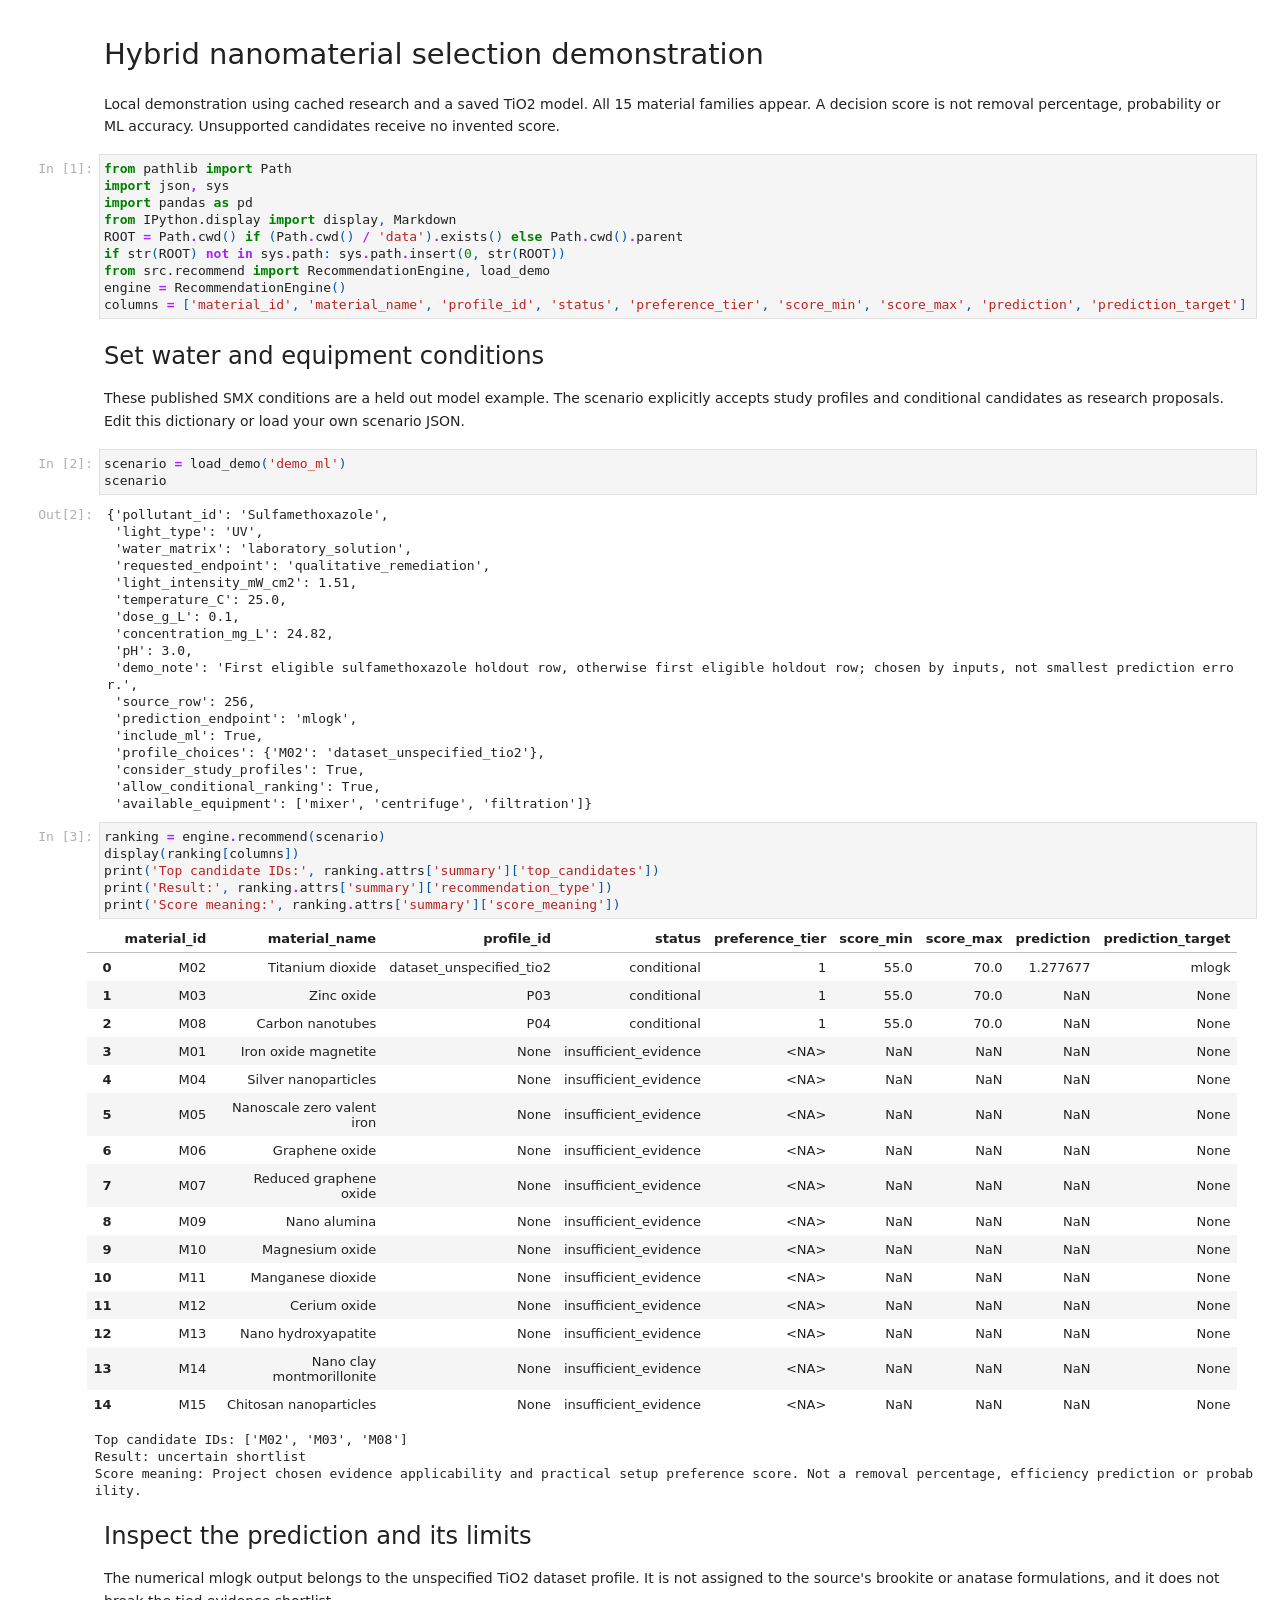
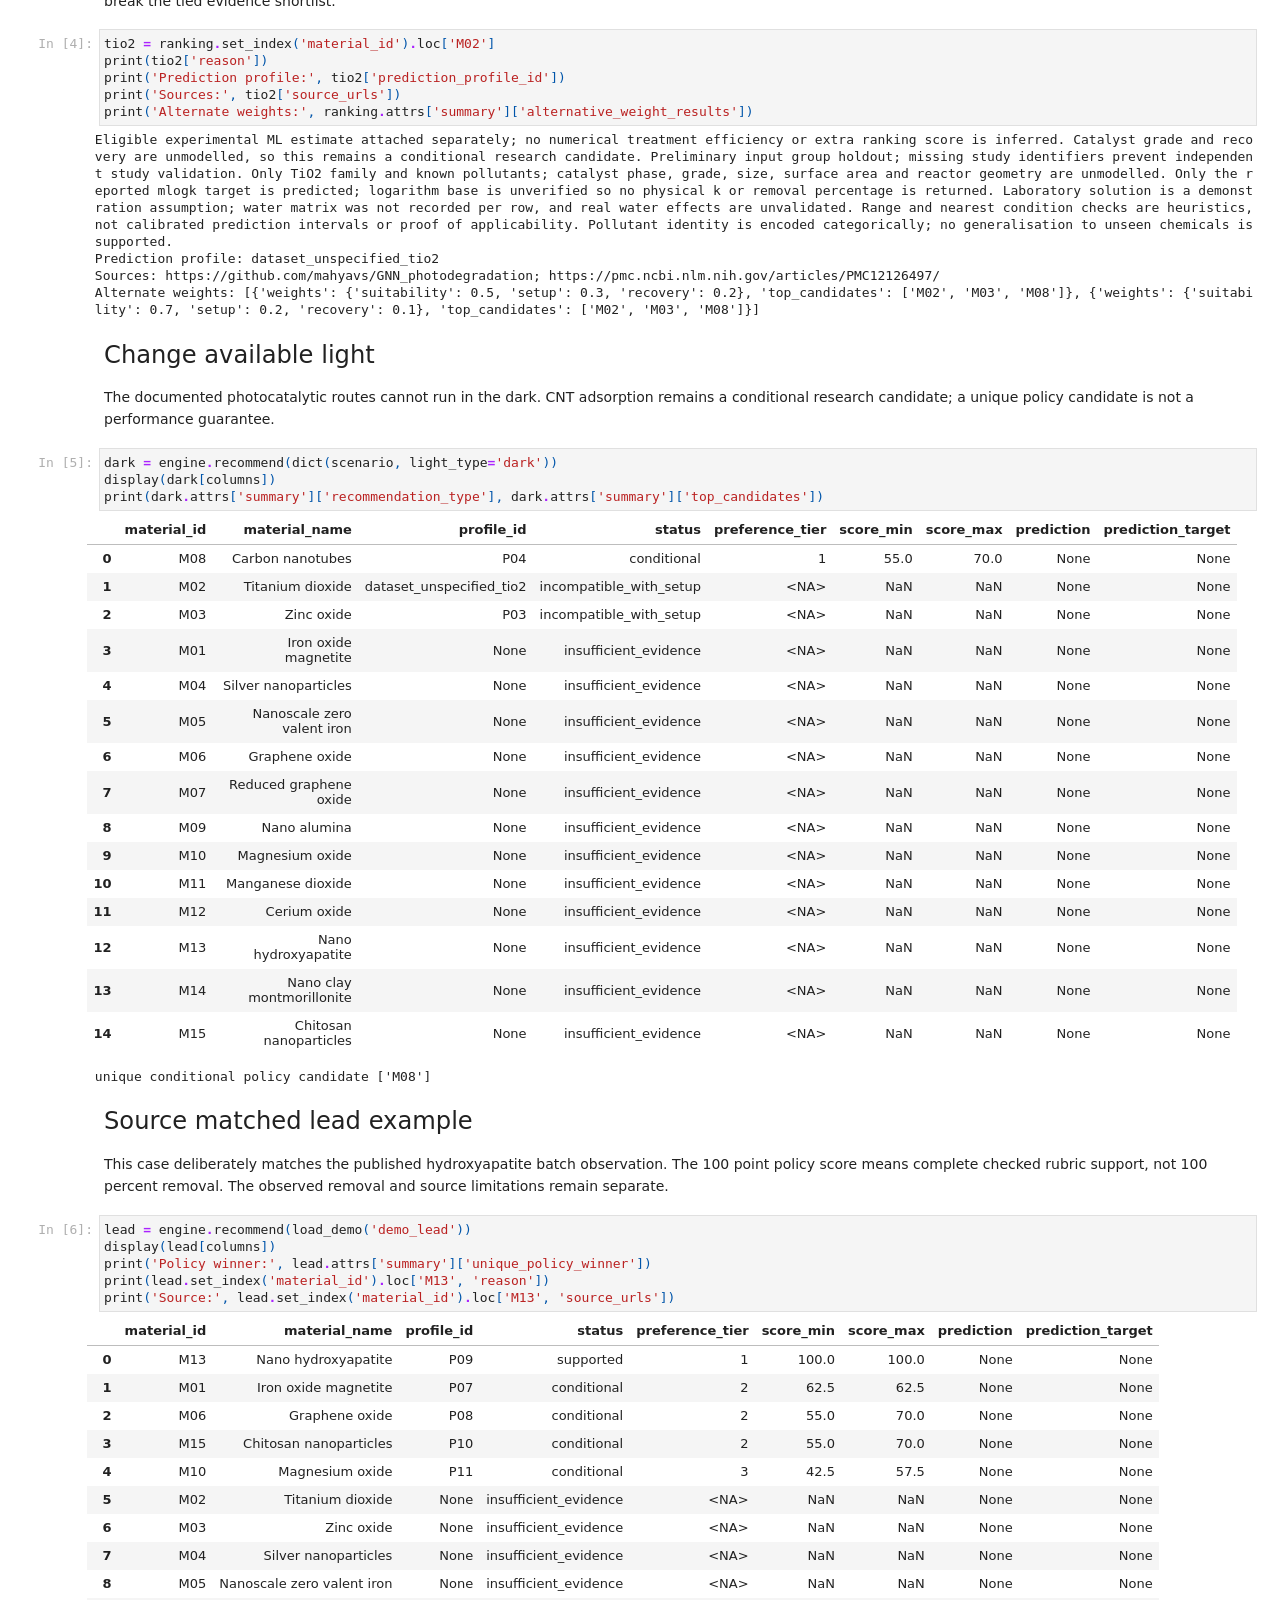
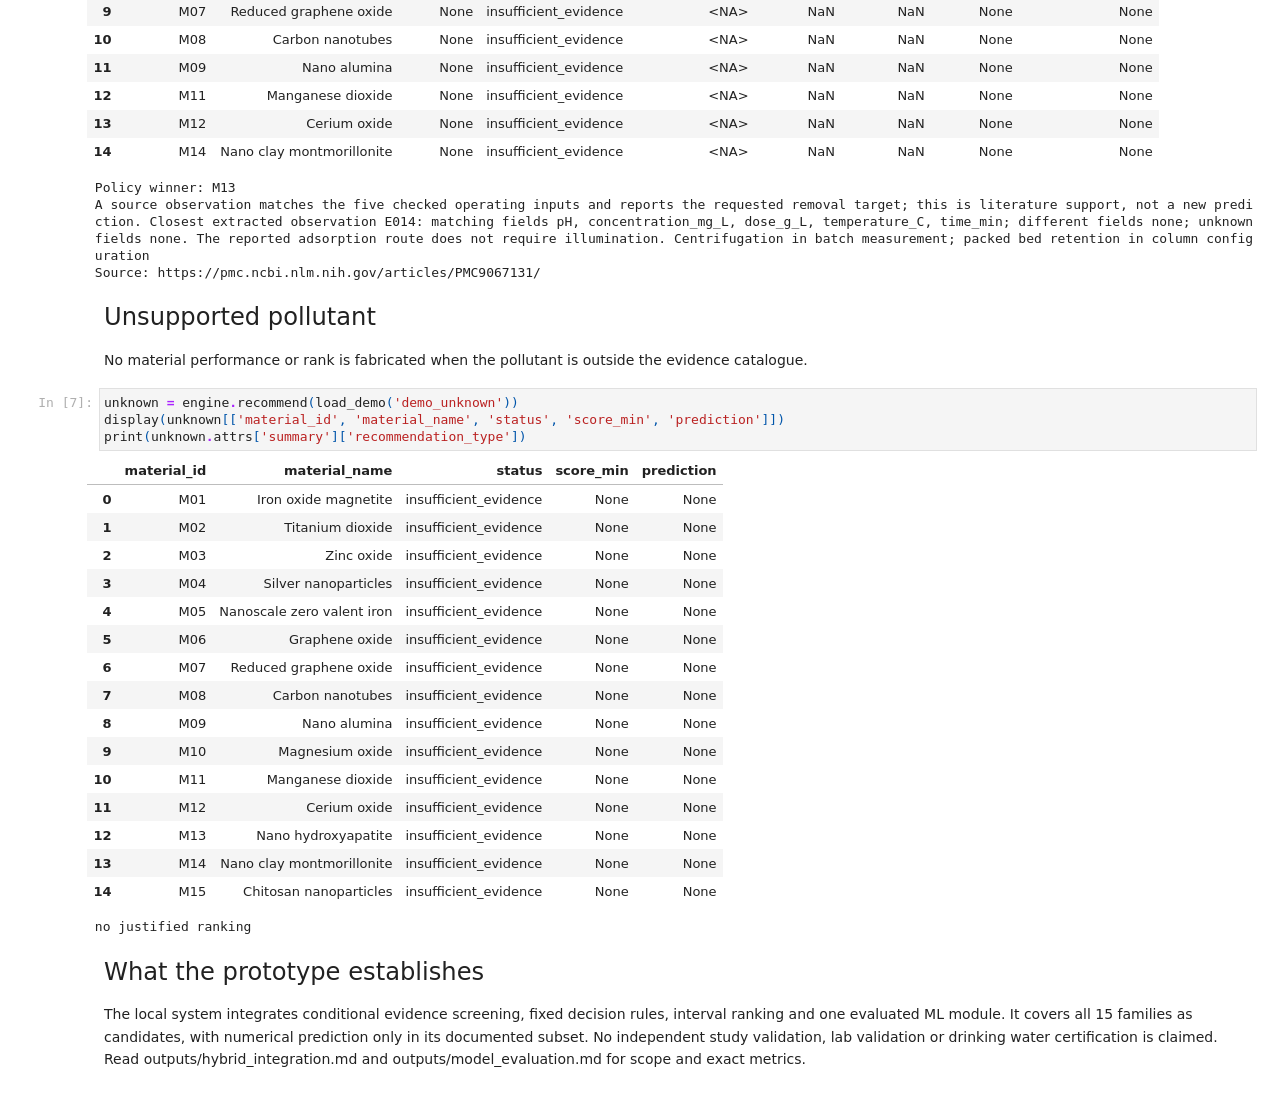
<file: nanomaterial_hybrid/outputs/hybrid_demo.html>
<!DOCTYPE html>

<html lang="en">
<head><meta charset="utf-8"/>
<meta content="width=device-width, initial-scale=1.0" name="viewport"/>
<title>Notebook</title><script src=""></script>
<style type="text/css">
    pre { line-height: 125%; }
td.linenos .normal { color: inherit; background-color: transparent; padding-left: 5px; padding-right: 5px; }
span.linenos { color: inherit; background-color: transparent; padding-left: 5px; padding-right: 5px; }
td.linenos .special { color: #000000; background-color: #ffffc0; padding-left: 5px; padding-right: 5px; }
span.linenos.special { color: #000000; background-color: #ffffc0; padding-left: 5px; padding-right: 5px; }
.highlight .hll { background-color: var(--jp-cell-editor-active-background) }
.highlight { background: var(--jp-cell-editor-background); color: var(--jp-mirror-editor-variable-color) }
.highlight .c { color: var(--jp-mirror-editor-comment-color); font-style: italic } /* Comment */
.highlight .err { color: var(--jp-mirror-editor-error-color) } /* Error */
.highlight .k { color: var(--jp-mirror-editor-keyword-color); font-weight: bold } /* Keyword */
.highlight .o { color: var(--jp-mirror-editor-operator-color); font-weight: bold } /* Operator */
.highlight .p { color: var(--jp-mirror-editor-punctuation-color) } /* Punctuation */
.highlight .ch { color: var(--jp-mirror-editor-comment-color); font-style: italic } /* Comment.Hashbang */
.highlight .cm { color: var(--jp-mirror-editor-comment-color); font-style: italic } /* Comment.Multiline */
.highlight .cp { color: var(--jp-mirror-editor-comment-color); font-style: italic } /* Comment.Preproc */
.highlight .cpf { color: var(--jp-mirror-editor-comment-color); font-style: italic } /* Comment.PreprocFile */
.highlight .c1 { color: var(--jp-mirror-editor-comment-color); font-style: italic } /* Comment.Single */
.highlight .cs { color: var(--jp-mirror-editor-comment-color); font-style: italic } /* Comment.Special */
.highlight .kc { color: var(--jp-mirror-editor-keyword-color); font-weight: bold } /* Keyword.Constant */
.highlight .kd { color: var(--jp-mirror-editor-keyword-color); font-weight: bold } /* Keyword.Declaration */
.highlight .kn { color: var(--jp-mirror-editor-keyword-color); font-weight: bold } /* Keyword.Namespace */
.highlight .kp { color: var(--jp-mirror-editor-keyword-color); font-weight: bold } /* Keyword.Pseudo */
.highlight .kr { color: var(--jp-mirror-editor-keyword-color); font-weight: bold } /* Keyword.Reserved */
.highlight .kt { color: var(--jp-mirror-editor-keyword-color); font-weight: bold } /* Keyword.Type */
.highlight .m { color: var(--jp-mirror-editor-number-color) } /* Literal.Number */
.highlight .s { color: var(--jp-mirror-editor-string-color) } /* Literal.String */
.highlight .ow { color: var(--jp-mirror-editor-operator-color); font-weight: bold } /* Operator.Word */
.highlight .pm { color: var(--jp-mirror-editor-punctuation-color) } /* Punctuation.Marker */
.highlight .w { color: var(--jp-mirror-editor-variable-color) } /* Text.Whitespace */
.highlight .mb { color: var(--jp-mirror-editor-number-color) } /* Literal.Number.Bin */
.highlight .mf { color: var(--jp-mirror-editor-number-color) } /* Literal.Number.Float */
.highlight .mh { color: var(--jp-mirror-editor-number-color) } /* Literal.Number.Hex */
.highlight .mi { color: var(--jp-mirror-editor-number-color) } /* Literal.Number.Integer */
.highlight .mo { color: var(--jp-mirror-editor-number-color) } /* Literal.Number.Oct */
.highlight .sa { color: var(--jp-mirror-editor-string-color) } /* Literal.String.Affix */
.highlight .sb { color: var(--jp-mirror-editor-string-color) } /* Literal.String.Backtick */
.highlight .sc { color: var(--jp-mirror-editor-string-color) } /* Literal.String.Char */
.highlight .dl { color: var(--jp-mirror-editor-string-color) } /* Literal.String.Delimiter */
.highlight .sd { color: var(--jp-mirror-editor-string-color) } /* Literal.String.Doc */
.highlight .s2 { color: var(--jp-mirror-editor-string-color) } /* Literal.String.Double */
.highlight .se { color: var(--jp-mirror-editor-string-color) } /* Literal.String.Escape */
.highlight .sh { color: var(--jp-mirror-editor-string-color) } /* Literal.String.Heredoc */
.highlight .si { color: var(--jp-mirror-editor-string-color) } /* Literal.String.Interpol */
.highlight .sx { color: var(--jp-mirror-editor-string-color) } /* Literal.String.Other */
.highlight .sr { color: var(--jp-mirror-editor-string-color) } /* Literal.String.Regex */
.highlight .s1 { color: var(--jp-mirror-editor-string-color) } /* Literal.String.Single */
.highlight .ss { color: var(--jp-mirror-editor-string-color) } /* Literal.String.Symbol */
.highlight .il { color: var(--jp-mirror-editor-number-color) } /* Literal.Number.Integer.Long */
  </style>
<style type="text/css">
/*-----------------------------------------------------------------------------
| Copyright (c) Jupyter Development Team.
| Distributed under the terms of the Modified BSD License.
|----------------------------------------------------------------------------*/

/*
 * Mozilla scrollbar styling
 */

/* use standard opaque scrollbars for most nodes */
[data-jp-theme-scrollbars='true'] {
  scrollbar-color: rgb(var(--jp-scrollbar-thumb-color))
    var(--jp-scrollbar-background-color);
}

/* for code nodes, use a transparent style of scrollbar. These selectors
 * will match lower in the tree, and so will override the above */
[data-jp-theme-scrollbars='true'] .CodeMirror-hscrollbar,
[data-jp-theme-scrollbars='true'] .CodeMirror-vscrollbar {
  scrollbar-color: rgba(var(--jp-scrollbar-thumb-color), 0.5) transparent;
}

/* tiny scrollbar */

.jp-scrollbar-tiny {
  scrollbar-color: rgba(var(--jp-scrollbar-thumb-color), 0.5) transparent;
  scrollbar-width: thin;
}

/* tiny scrollbar */

.jp-scrollbar-tiny::-webkit-scrollbar,
.jp-scrollbar-tiny::-webkit-scrollbar-corner {
  background-color: transparent;
  height: 4px;
  width: 4px;
}

.jp-scrollbar-tiny::-webkit-scrollbar-thumb {
  background: rgba(var(--jp-scrollbar-thumb-color), 0.5);
}

.jp-scrollbar-tiny::-webkit-scrollbar-track:horizontal {
  border-left: 0 solid transparent;
  border-right: 0 solid transparent;
}

.jp-scrollbar-tiny::-webkit-scrollbar-track:vertical {
  border-top: 0 solid transparent;
  border-bottom: 0 solid transparent;
}

/*
 * Lumino
 */

.lm-ScrollBar[data-orientation='horizontal'] {
  min-height: 16px;
  max-height: 16px;
  min-width: 45px;
  border-top: 1px solid #a0a0a0;
}

.lm-ScrollBar[data-orientation='vertical'] {
  min-width: 16px;
  max-width: 16px;
  min-height: 45px;
  border-left: 1px solid #a0a0a0;
}

.lm-ScrollBar-button {
  background-color: #f0f0f0;
  background-position: center center;
  min-height: 15px;
  max-height: 15px;
  min-width: 15px;
  max-width: 15px;
}

.lm-ScrollBar-button:hover {
  background-color: #dadada;
}

.lm-ScrollBar-button.lm-mod-active {
  background-color: #cdcdcd;
}

.lm-ScrollBar-track {
  background: #f0f0f0;
}

.lm-ScrollBar-thumb {
  background: #cdcdcd;
}

.lm-ScrollBar-thumb:hover {
  background: #bababa;
}

.lm-ScrollBar-thumb.lm-mod-active {
  background: #a0a0a0;
}

.lm-ScrollBar[data-orientation='horizontal'] .lm-ScrollBar-thumb {
  height: 100%;
  min-width: 15px;
  border-left: 1px solid #a0a0a0;
  border-right: 1px solid #a0a0a0;
}

.lm-ScrollBar[data-orientation='vertical'] .lm-ScrollBar-thumb {
  width: 100%;
  min-height: 15px;
  border-top: 1px solid #a0a0a0;
  border-bottom: 1px solid #a0a0a0;
}

.lm-ScrollBar[data-orientation='horizontal']
  .lm-ScrollBar-button[data-action='decrement'] {
  background-image: var(--jp-icon-caret-left);
  background-size: 17px;
}

.lm-ScrollBar[data-orientation='horizontal']
  .lm-ScrollBar-button[data-action='increment'] {
  background-image: var(--jp-icon-caret-right);
  background-size: 17px;
}

.lm-ScrollBar[data-orientation='vertical']
  .lm-ScrollBar-button[data-action='decrement'] {
  background-image: var(--jp-icon-caret-up);
  background-size: 17px;
}

.lm-ScrollBar[data-orientation='vertical']
  .lm-ScrollBar-button[data-action='increment'] {
  background-image: var(--jp-icon-caret-down);
  background-size: 17px;
}

/*
 * Copyright (c) Jupyter Development Team.
 * Distributed under the terms of the Modified BSD License.
 */

/*-----------------------------------------------------------------------------
| Copyright (c) Jupyter Development Team.
| Copyright (c) 2014-2017, PhosphorJS Contributors
|
| Distributed under the terms of the BSD 3-Clause License.
|
| The full license is in the file LICENSE, distributed with this software.
|----------------------------------------------------------------------------*/

.lm-Widget {
  box-sizing: border-box;
  position: relative;
  overflow: hidden;
}

.lm-Widget.lm-mod-hidden {
  display: none !important;
}

/*
 * Copyright (c) Jupyter Development Team.
 * Distributed under the terms of the Modified BSD License.
 */

.lm-AccordionPanel[data-orientation='horizontal'] > .lm-AccordionPanel-title {
  /* Title is rotated for horizontal accordion panel using CSS */
  display: block;
  transform-origin: top left;
  transform: rotate(-90deg) translate(-100%);
}

/*
 * Copyright (c) Jupyter Development Team.
 * Distributed under the terms of the Modified BSD License.
 */

/*-----------------------------------------------------------------------------
| Copyright (c) Jupyter Development Team.
| Copyright (c) 2014-2017, PhosphorJS Contributors
|
| Distributed under the terms of the BSD 3-Clause License.
|
| The full license is in the file LICENSE, distributed with this software.
|----------------------------------------------------------------------------*/

.lm-CommandPalette {
  display: flex;
  flex-direction: column;
  -webkit-user-select: none;
  -moz-user-select: none;
  -ms-user-select: none;
  user-select: none;
}

.lm-CommandPalette-search {
  flex: 0 0 auto;
}

.lm-CommandPalette-content {
  flex: 1 1 auto;
  margin: 0;
  padding: 0;
  min-height: 0;
  overflow: auto;
  list-style-type: none;
}

.lm-CommandPalette-header {
  overflow: hidden;
  white-space: nowrap;
  text-overflow: ellipsis;
}

.lm-CommandPalette-item {
  display: flex;
  flex-direction: row;
}

.lm-CommandPalette-itemIcon {
  flex: 0 0 auto;
}

.lm-CommandPalette-itemContent {
  flex: 1 1 auto;
  overflow: hidden;
}

.lm-CommandPalette-itemShortcut {
  flex: 0 0 auto;
}

.lm-CommandPalette-itemLabel {
  overflow: hidden;
  white-space: nowrap;
  text-overflow: ellipsis;
}

.lm-close-icon {
  border: 1px solid transparent;
  background-color: transparent;
  position: absolute;
  z-index: 1;
  right: 3%;
  top: 0;
  bottom: 0;
  margin: auto;
  padding: 7px 0;
  display: none;
  vertical-align: middle;
  outline: 0;
  cursor: pointer;
}
.lm-close-icon:after {
  content: 'X';
  display: block;
  width: 15px;
  height: 15px;
  text-align: center;
  color: #000;
  font-weight: normal;
  font-size: 12px;
  cursor: pointer;
}

/*
 * Copyright (c) Jupyter Development Team.
 * Distributed under the terms of the Modified BSD License.
 */

/*-----------------------------------------------------------------------------
| Copyright (c) Jupyter Development Team.
| Copyright (c) 2014-2017, PhosphorJS Contributors
|
| Distributed under the terms of the BSD 3-Clause License.
|
| The full license is in the file LICENSE, distributed with this software.
|----------------------------------------------------------------------------*/

.lm-DockPanel {
  z-index: 0;
}

.lm-DockPanel-widget {
  z-index: 0;
}

.lm-DockPanel-tabBar {
  z-index: 1;
}

.lm-DockPanel-handle {
  z-index: 2;
}

.lm-DockPanel-handle.lm-mod-hidden {
  display: none !important;
}

.lm-DockPanel-handle:after {
  position: absolute;
  top: 0;
  left: 0;
  width: 100%;
  height: 100%;
  content: '';
}

.lm-DockPanel-handle[data-orientation='horizontal'] {
  cursor: ew-resize;
}

.lm-DockPanel-handle[data-orientation='vertical'] {
  cursor: ns-resize;
}

.lm-DockPanel-handle[data-orientation='horizontal']:after {
  left: 50%;
  min-width: 8px;
  transform: translateX(-50%);
}

.lm-DockPanel-handle[data-orientation='vertical']:after {
  top: 50%;
  min-height: 8px;
  transform: translateY(-50%);
}

.lm-DockPanel-overlay {
  z-index: 3;
  box-sizing: border-box;
  pointer-events: none;
}

.lm-DockPanel-overlay.lm-mod-hidden {
  display: none !important;
}

/*
 * Copyright (c) Jupyter Development Team.
 * Distributed under the terms of the Modified BSD License.
 */

/*-----------------------------------------------------------------------------
| Copyright (c) Jupyter Development Team.
| Copyright (c) 2014-2017, PhosphorJS Contributors
|
| Distributed under the terms of the BSD 3-Clause License.
|
| The full license is in the file LICENSE, distributed with this software.
|----------------------------------------------------------------------------*/

.lm-Menu {
  z-index: 10000;
  position: absolute;
  white-space: nowrap;
  overflow-x: hidden;
  overflow-y: auto;
  outline: none;
  -webkit-user-select: none;
  -moz-user-select: none;
  -ms-user-select: none;
  user-select: none;
}

.lm-Menu-content {
  margin: 0;
  padding: 0;
  display: table;
  list-style-type: none;
}

.lm-Menu-item {
  display: table-row;
}

.lm-Menu-item.lm-mod-hidden,
.lm-Menu-item.lm-mod-collapsed {
  display: none !important;
}

.lm-Menu-itemIcon,
.lm-Menu-itemSubmenuIcon {
  display: table-cell;
  text-align: center;
}

.lm-Menu-itemLabel {
  display: table-cell;
  text-align: left;
}

.lm-Menu-itemShortcut {
  display: table-cell;
  text-align: right;
}

/*
 * Copyright (c) Jupyter Development Team.
 * Distributed under the terms of the Modified BSD License.
 */

/*-----------------------------------------------------------------------------
| Copyright (c) Jupyter Development Team.
| Copyright (c) 2014-2017, PhosphorJS Contributors
|
| Distributed under the terms of the BSD 3-Clause License.
|
| The full license is in the file LICENSE, distributed with this software.
|----------------------------------------------------------------------------*/

.lm-MenuBar {
  outline: none;
  -webkit-user-select: none;
  -moz-user-select: none;
  -ms-user-select: none;
  user-select: none;
}

.lm-MenuBar-content {
  margin: 0;
  padding: 0;
  display: flex;
  flex-direction: row;
  list-style-type: none;
}

.lm-MenuBar-item {
  box-sizing: border-box;
}

.lm-MenuBar-itemIcon,
.lm-MenuBar-itemLabel {
  display: inline-block;
}

/*
 * Copyright (c) Jupyter Development Team.
 * Distributed under the terms of the Modified BSD License.
 */

/*-----------------------------------------------------------------------------
| Copyright (c) Jupyter Development Team.
| Copyright (c) 2014-2017, PhosphorJS Contributors
|
| Distributed under the terms of the BSD 3-Clause License.
|
| The full license is in the file LICENSE, distributed with this software.
|----------------------------------------------------------------------------*/

.lm-ScrollBar {
  display: flex;
  -webkit-user-select: none;
  -moz-user-select: none;
  -ms-user-select: none;
  user-select: none;
}

.lm-ScrollBar[data-orientation='horizontal'] {
  flex-direction: row;
}

.lm-ScrollBar[data-orientation='vertical'] {
  flex-direction: column;
}

.lm-ScrollBar-button {
  box-sizing: border-box;
  flex: 0 0 auto;
}

.lm-ScrollBar-track {
  box-sizing: border-box;
  position: relative;
  overflow: hidden;
  flex: 1 1 auto;
}

.lm-ScrollBar-thumb {
  box-sizing: border-box;
  position: absolute;
}

/*
 * Copyright (c) Jupyter Development Team.
 * Distributed under the terms of the Modified BSD License.
 */

/*-----------------------------------------------------------------------------
| Copyright (c) Jupyter Development Team.
| Copyright (c) 2014-2017, PhosphorJS Contributors
|
| Distributed under the terms of the BSD 3-Clause License.
|
| The full license is in the file LICENSE, distributed with this software.
|----------------------------------------------------------------------------*/

.lm-SplitPanel-child {
  z-index: 0;
}

.lm-SplitPanel-handle {
  z-index: 1;
}

.lm-SplitPanel-handle.lm-mod-hidden {
  display: none !important;
}

.lm-SplitPanel-handle:after {
  position: absolute;
  top: 0;
  left: 0;
  width: 100%;
  height: 100%;
  content: '';
}

.lm-SplitPanel[data-orientation='horizontal'] > .lm-SplitPanel-handle {
  cursor: ew-resize;
}

.lm-SplitPanel[data-orientation='vertical'] > .lm-SplitPanel-handle {
  cursor: ns-resize;
}

.lm-SplitPanel[data-orientation='horizontal'] > .lm-SplitPanel-handle:after {
  left: 50%;
  min-width: 8px;
  transform: translateX(-50%);
}

.lm-SplitPanel[data-orientation='vertical'] > .lm-SplitPanel-handle:after {
  top: 50%;
  min-height: 8px;
  transform: translateY(-50%);
}

/*
 * Copyright (c) Jupyter Development Team.
 * Distributed under the terms of the Modified BSD License.
 */

/*-----------------------------------------------------------------------------
| Copyright (c) Jupyter Development Team.
| Copyright (c) 2014-2017, PhosphorJS Contributors
|
| Distributed under the terms of the BSD 3-Clause License.
|
| The full license is in the file LICENSE, distributed with this software.
|----------------------------------------------------------------------------*/

.lm-TabBar {
  display: flex;
  -webkit-user-select: none;
  -moz-user-select: none;
  -ms-user-select: none;
  user-select: none;
}

.lm-TabBar[data-orientation='horizontal'] {
  flex-direction: row;
  align-items: flex-end;
}

.lm-TabBar[data-orientation='vertical'] {
  flex-direction: column;
  align-items: flex-end;
}

.lm-TabBar-content {
  margin: 0;
  padding: 0;
  display: flex;
  flex: 1 1 auto;
  list-style-type: none;
}

.lm-TabBar[data-orientation='horizontal'] > .lm-TabBar-content {
  flex-direction: row;
}

.lm-TabBar[data-orientation='vertical'] > .lm-TabBar-content {
  flex-direction: column;
}

.lm-TabBar-tab {
  display: flex;
  flex-direction: row;
  box-sizing: border-box;
  overflow: hidden;
  touch-action: none; /* Disable native Drag/Drop */
}

.lm-TabBar-tabIcon,
.lm-TabBar-tabCloseIcon {
  flex: 0 0 auto;
}

.lm-TabBar-tabLabel {
  flex: 1 1 auto;
  overflow: hidden;
  white-space: nowrap;
}

.lm-TabBar-tabInput {
  user-select: all;
  width: 100%;
  box-sizing: border-box;
}

.lm-TabBar-tab.lm-mod-hidden {
  display: none !important;
}

.lm-TabBar-addButton.lm-mod-hidden {
  display: none !important;
}

.lm-TabBar.lm-mod-dragging .lm-TabBar-tab {
  position: relative;
}

.lm-TabBar.lm-mod-dragging[data-orientation='horizontal'] .lm-TabBar-tab {
  left: 0;
  transition: left 150ms ease;
}

.lm-TabBar.lm-mod-dragging[data-orientation='vertical'] .lm-TabBar-tab {
  top: 0;
  transition: top 150ms ease;
}

.lm-TabBar.lm-mod-dragging .lm-TabBar-tab.lm-mod-dragging {
  transition: none;
}

.lm-TabBar-tabLabel .lm-TabBar-tabInput {
  user-select: all;
  width: 100%;
  box-sizing: border-box;
  background: inherit;
}

/*
 * Copyright (c) Jupyter Development Team.
 * Distributed under the terms of the Modified BSD License.
 */

/*-----------------------------------------------------------------------------
| Copyright (c) Jupyter Development Team.
| Copyright (c) 2014-2017, PhosphorJS Contributors
|
| Distributed under the terms of the BSD 3-Clause License.
|
| The full license is in the file LICENSE, distributed with this software.
|----------------------------------------------------------------------------*/

.lm-TabPanel-tabBar {
  z-index: 1;
}

.lm-TabPanel-stackedPanel {
  z-index: 0;
}

/*
 * Copyright (c) Jupyter Development Team.
 * Distributed under the terms of the Modified BSD License.
 */

/*-----------------------------------------------------------------------------
| Copyright (c) Jupyter Development Team.
| Copyright (c) 2014-2017, PhosphorJS Contributors
|
| Distributed under the terms of the BSD 3-Clause License.
|
| The full license is in the file LICENSE, distributed with this software.
|----------------------------------------------------------------------------*/

/*-----------------------------------------------------------------------------
| Copyright (c) Jupyter Development Team.
| Distributed under the terms of the Modified BSD License.
|----------------------------------------------------------------------------*/

.jp-Collapse {
  display: flex;
  flex-direction: column;
  align-items: stretch;
}

.jp-Collapse-header {
  padding: 1px 12px;
  background-color: var(--jp-layout-color1);
  border-bottom: solid var(--jp-border-width) var(--jp-border-color2);
  color: var(--jp-ui-font-color1);
  cursor: pointer;
  display: flex;
  align-items: center;
  font-size: var(--jp-ui-font-size0);
  font-weight: 600;
  text-transform: uppercase;
  user-select: none;
}

.jp-Collapser-icon {
  height: 16px;
}

.jp-Collapse-header-collapsed .jp-Collapser-icon {
  transform: rotate(-90deg);
  margin: auto 0;
}

.jp-Collapser-title {
  line-height: 25px;
}

.jp-Collapse-contents {
  padding: 0 12px;
  background-color: var(--jp-layout-color1);
  color: var(--jp-ui-font-color1);
  overflow: auto;
}

/*-----------------------------------------------------------------------------
| Copyright (c) Jupyter Development Team.
| Distributed under the terms of the Modified BSD License.
|----------------------------------------------------------------------------*/

/* This file was auto-generated by ensureUiComponents() in @jupyterlab/buildutils */

/**
 * (DEPRECATED) Support for consuming icons as CSS background images
 */

/* Icons urls */

:root {
  --jp-icon-add-above: url([data-uri]);
  --jp-icon-add-below: url([data-uri]);
  --jp-icon-add: url([data-uri]);
  --jp-icon-bell: url([data-uri]);
  --jp-icon-bug-dot: url([data-uri]);
  --jp-icon-bug: url([data-uri]);
  --jp-icon-build: url([data-uri]);
  --jp-icon-caret-down-empty-thin: url([data-uri]);
  --jp-icon-caret-down-empty: url([data-uri]);
  --jp-icon-caret-down: url([data-uri]);
  --jp-icon-caret-left: url([data-uri]);
  --jp-icon-caret-right: url([data-uri]);
  --jp-icon-caret-up-empty-thin: url([data-uri]);
  --jp-icon-caret-up: url([data-uri]);
  --jp-icon-case-sensitive: url([data-uri]);
  --jp-icon-check: url([data-uri]);
  --jp-icon-circle-empty: url([data-uri]);
  --jp-icon-circle: url([data-uri]);
  --jp-icon-clear: url([data-uri]);
  --jp-icon-close: url([data-uri]);
  --jp-icon-code-check: url([data-uri]);
  --jp-icon-code: url([data-uri]);
  --jp-icon-collapse-all: url([data-uri]);
  --jp-icon-console: url([data-uri]);
  --jp-icon-copy: url([data-uri]);
  --jp-icon-copyright: url([data-uri]);
  --jp-icon-cut: url([data-uri]);
  --jp-icon-delete: url([data-uri]);
  --jp-icon-download: url([data-uri]);
  --jp-icon-duplicate: url([data-uri]);
  --jp-icon-edit: url([data-uri]);
  --jp-icon-ellipses: url([data-uri]);
  --jp-icon-error: url([data-uri]);
  --jp-icon-expand-all: url([data-uri]);
  --jp-icon-extension: url([data-uri]);
  --jp-icon-fast-forward: url([data-uri]);
  --jp-icon-file-upload: url([data-uri]);
  --jp-icon-file: url([data-uri]);
  --jp-icon-filter-dot: url([data-uri]);
  --jp-icon-filter-list: url([data-uri]);
  --jp-icon-filter: url([data-uri]);
  --jp-icon-folder-favorite: url([data-uri]);
  --jp-icon-folder: url([data-uri]);
  --jp-icon-home: url([data-uri]);
  --jp-icon-html5: url([data-uri]);
  --jp-icon-image: url([data-uri]);
  --jp-icon-info: url([data-uri]);
  --jp-icon-inspector: url([data-uri]);
  --jp-icon-json: url([data-uri]);
  --jp-icon-julia: url([data-uri]);
  --jp-icon-jupyter-favicon: url([data-uri]);
  --jp-icon-jupyter: url([data-uri]);
  --jp-icon-jupyterlab-wordmark: url([data-uri]);
  --jp-icon-kernel: url([data-uri]);
  --jp-icon-keyboard: url([data-uri]);
  --jp-icon-launch: url([data-uri]);
  --jp-icon-launcher: url([data-uri]);
  --jp-icon-line-form: url([data-uri]);
  --jp-icon-link: url([data-uri]);
  --jp-icon-list: url([data-uri]);
  --jp-icon-markdown: url([data-uri]);
  --jp-icon-move-down: url([data-uri]);
  --jp-icon-move-up: url([data-uri]);
  --jp-icon-new-folder: url([data-uri]);
  --jp-icon-not-trusted: url([data-uri]);
  --jp-icon-notebook: url([data-uri]);
  --jp-icon-numbering: url([data-uri]);
  --jp-icon-offline-bolt: url([data-uri]);
  --jp-icon-palette: url([data-uri]);
  --jp-icon-paste: url([data-uri]);
  --jp-icon-pdf: url([data-uri]);
  --jp-icon-python: url([data-uri]);
  --jp-icon-r-kernel: url([data-uri]);
  --jp-icon-react: url([data-uri]);
  --jp-icon-redo: url([data-uri]);
  --jp-icon-refresh: url([data-uri]);
  --jp-icon-regex: url([data-uri]);
  --jp-icon-run: url([data-uri]);
  --jp-icon-running: url([data-uri]);
  --jp-icon-save: url([data-uri]);
  --jp-icon-search: url([data-uri]);
  --jp-icon-settings: url([data-uri]);
  --jp-icon-share: url([data-uri]);
  --jp-icon-spreadsheet: url([data-uri]);
  --jp-icon-stop: url([data-uri]);
  --jp-icon-tab: url([data-uri]);
  --jp-icon-table-rows: url([data-uri]);
  --jp-icon-tag: url([data-uri]);
  --jp-icon-terminal: url([data-uri]);
  --jp-icon-text-editor: url([data-uri]);
  --jp-icon-toc: url([data-uri]);
  --jp-icon-tree-view: url([data-uri]);
  --jp-icon-trusted: url([data-uri]);
  --jp-icon-undo: url([data-uri]);
  --jp-icon-user: url([data-uri]);
  --jp-icon-users: url([data-uri]);
  --jp-icon-vega: url([data-uri]);
  --jp-icon-word: url([data-uri]);
  --jp-icon-yaml: url([data-uri]);
}

/* Icon CSS class declarations */

.jp-AddAboveIcon {
  background-image: var(--jp-icon-add-above);
}

.jp-AddBelowIcon {
  background-image: var(--jp-icon-add-below);
}

.jp-AddIcon {
  background-image: var(--jp-icon-add);
}

.jp-BellIcon {
  background-image: var(--jp-icon-bell);
}

.jp-BugDotIcon {
  background-image: var(--jp-icon-bug-dot);
}

.jp-BugIcon {
  background-image: var(--jp-icon-bug);
}

.jp-BuildIcon {
  background-image: var(--jp-icon-build);
}

.jp-CaretDownEmptyIcon {
  background-image: var(--jp-icon-caret-down-empty);
}

.jp-CaretDownEmptyThinIcon {
  background-image: var(--jp-icon-caret-down-empty-thin);
}

.jp-CaretDownIcon {
  background-image: var(--jp-icon-caret-down);
}

.jp-CaretLeftIcon {
  background-image: var(--jp-icon-caret-left);
}

.jp-CaretRightIcon {
  background-image: var(--jp-icon-caret-right);
}

.jp-CaretUpEmptyThinIcon {
  background-image: var(--jp-icon-caret-up-empty-thin);
}

.jp-CaretUpIcon {
  background-image: var(--jp-icon-caret-up);
}

.jp-CaseSensitiveIcon {
  background-image: var(--jp-icon-case-sensitive);
}

.jp-CheckIcon {
  background-image: var(--jp-icon-check);
}

.jp-CircleEmptyIcon {
  background-image: var(--jp-icon-circle-empty);
}

.jp-CircleIcon {
  background-image: var(--jp-icon-circle);
}

.jp-ClearIcon {
  background-image: var(--jp-icon-clear);
}

.jp-CloseIcon {
  background-image: var(--jp-icon-close);
}

.jp-CodeCheckIcon {
  background-image: var(--jp-icon-code-check);
}

.jp-CodeIcon {
  background-image: var(--jp-icon-code);
}

.jp-CollapseAllIcon {
  background-image: var(--jp-icon-collapse-all);
}

.jp-ConsoleIcon {
  background-image: var(--jp-icon-console);
}

.jp-CopyIcon {
  background-image: var(--jp-icon-copy);
}

.jp-CopyrightIcon {
  background-image: var(--jp-icon-copyright);
}

.jp-CutIcon {
  background-image: var(--jp-icon-cut);
}

.jp-DeleteIcon {
  background-image: var(--jp-icon-delete);
}

.jp-DownloadIcon {
  background-image: var(--jp-icon-download);
}

.jp-DuplicateIcon {
  background-image: var(--jp-icon-duplicate);
}

.jp-EditIcon {
  background-image: var(--jp-icon-edit);
}

.jp-EllipsesIcon {
  background-image: var(--jp-icon-ellipses);
}

.jp-ErrorIcon {
  background-image: var(--jp-icon-error);
}

.jp-ExpandAllIcon {
  background-image: var(--jp-icon-expand-all);
}

.jp-ExtensionIcon {
  background-image: var(--jp-icon-extension);
}

.jp-FastForwardIcon {
  background-image: var(--jp-icon-fast-forward);
}

.jp-FileIcon {
  background-image: var(--jp-icon-file);
}

.jp-FileUploadIcon {
  background-image: var(--jp-icon-file-upload);
}

.jp-FilterDotIcon {
  background-image: var(--jp-icon-filter-dot);
}

.jp-FilterIcon {
  background-image: var(--jp-icon-filter);
}

.jp-FilterListIcon {
  background-image: var(--jp-icon-filter-list);
}

.jp-FolderFavoriteIcon {
  background-image: var(--jp-icon-folder-favorite);
}

.jp-FolderIcon {
  background-image: var(--jp-icon-folder);
}

.jp-HomeIcon {
  background-image: var(--jp-icon-home);
}

.jp-Html5Icon {
  background-image: var(--jp-icon-html5);
}

.jp-ImageIcon {
  background-image: var(--jp-icon-image);
}

.jp-InfoIcon {
  background-image: var(--jp-icon-info);
}

.jp-InspectorIcon {
  background-image: var(--jp-icon-inspector);
}

.jp-JsonIcon {
  background-image: var(--jp-icon-json);
}

.jp-JuliaIcon {
  background-image: var(--jp-icon-julia);
}

.jp-JupyterFaviconIcon {
  background-image: var(--jp-icon-jupyter-favicon);
}

.jp-JupyterIcon {
  background-image: var(--jp-icon-jupyter);
}

.jp-JupyterlabWordmarkIcon {
  background-image: var(--jp-icon-jupyterlab-wordmark);
}

.jp-KernelIcon {
  background-image: var(--jp-icon-kernel);
}

.jp-KeyboardIcon {
  background-image: var(--jp-icon-keyboard);
}

.jp-LaunchIcon {
  background-image: var(--jp-icon-launch);
}

.jp-LauncherIcon {
  background-image: var(--jp-icon-launcher);
}

.jp-LineFormIcon {
  background-image: var(--jp-icon-line-form);
}

.jp-LinkIcon {
  background-image: var(--jp-icon-link);
}

.jp-ListIcon {
  background-image: var(--jp-icon-list);
}

.jp-MarkdownIcon {
  background-image: var(--jp-icon-markdown);
}

.jp-MoveDownIcon {
  background-image: var(--jp-icon-move-down);
}

.jp-MoveUpIcon {
  background-image: var(--jp-icon-move-up);
}

.jp-NewFolderIcon {
  background-image: var(--jp-icon-new-folder);
}

.jp-NotTrustedIcon {
  background-image: var(--jp-icon-not-trusted);
}

.jp-NotebookIcon {
  background-image: var(--jp-icon-notebook);
}

.jp-NumberingIcon {
  background-image: var(--jp-icon-numbering);
}

.jp-OfflineBoltIcon {
  background-image: var(--jp-icon-offline-bolt);
}

.jp-PaletteIcon {
  background-image: var(--jp-icon-palette);
}

.jp-PasteIcon {
  background-image: var(--jp-icon-paste);
}

.jp-PdfIcon {
  background-image: var(--jp-icon-pdf);
}

.jp-PythonIcon {
  background-image: var(--jp-icon-python);
}

.jp-RKernelIcon {
  background-image: var(--jp-icon-r-kernel);
}

.jp-ReactIcon {
  background-image: var(--jp-icon-react);
}

.jp-RedoIcon {
  background-image: var(--jp-icon-redo);
}

.jp-RefreshIcon {
  background-image: var(--jp-icon-refresh);
}

.jp-RegexIcon {
  background-image: var(--jp-icon-regex);
}

.jp-RunIcon {
  background-image: var(--jp-icon-run);
}

.jp-RunningIcon {
  background-image: var(--jp-icon-running);
}

.jp-SaveIcon {
  background-image: var(--jp-icon-save);
}

.jp-SearchIcon {
  background-image: var(--jp-icon-search);
}

.jp-SettingsIcon {
  background-image: var(--jp-icon-settings);
}

.jp-ShareIcon {
  background-image: var(--jp-icon-share);
}

.jp-SpreadsheetIcon {
  background-image: var(--jp-icon-spreadsheet);
}

.jp-StopIcon {
  background-image: var(--jp-icon-stop);
}

.jp-TabIcon {
  background-image: var(--jp-icon-tab);
}

.jp-TableRowsIcon {
  background-image: var(--jp-icon-table-rows);
}

.jp-TagIcon {
  background-image: var(--jp-icon-tag);
}

.jp-TerminalIcon {
  background-image: var(--jp-icon-terminal);
}

.jp-TextEditorIcon {
  background-image: var(--jp-icon-text-editor);
}

.jp-TocIcon {
  background-image: var(--jp-icon-toc);
}

.jp-TreeViewIcon {
  background-image: var(--jp-icon-tree-view);
}

.jp-TrustedIcon {
  background-image: var(--jp-icon-trusted);
}

.jp-UndoIcon {
  background-image: var(--jp-icon-undo);
}

.jp-UserIcon {
  background-image: var(--jp-icon-user);
}

.jp-UsersIcon {
  background-image: var(--jp-icon-users);
}

.jp-VegaIcon {
  background-image: var(--jp-icon-vega);
}

.jp-WordIcon {
  background-image: var(--jp-icon-word);
}

.jp-YamlIcon {
  background-image: var(--jp-icon-yaml);
}

/*-----------------------------------------------------------------------------
| Copyright (c) Jupyter Development Team.
| Distributed under the terms of the Modified BSD License.
|----------------------------------------------------------------------------*/

/**
 * (DEPRECATED) Support for consuming icons as CSS background images
 */

.jp-Icon,
.jp-MaterialIcon {
  background-position: center;
  background-repeat: no-repeat;
  background-size: 16px;
  min-width: 16px;
  min-height: 16px;
}

.jp-Icon-cover {
  background-position: center;
  background-repeat: no-repeat;
  background-size: cover;
}

/**
 * (DEPRECATED) Support for specific CSS icon sizes
 */

.jp-Icon-16 {
  background-size: 16px;
  min-width: 16px;
  min-height: 16px;
}

.jp-Icon-18 {
  background-size: 18px;
  min-width: 18px;
  min-height: 18px;
}

.jp-Icon-20 {
  background-size: 20px;
  min-width: 20px;
  min-height: 20px;
}

/*-----------------------------------------------------------------------------
| Copyright (c) Jupyter Development Team.
| Distributed under the terms of the Modified BSD License.
|----------------------------------------------------------------------------*/

.lm-TabBar .lm-TabBar-addButton {
  align-items: center;
  display: flex;
  padding: 4px;
  padding-bottom: 5px;
  margin-right: 1px;
  background-color: var(--jp-layout-color2);
}

.lm-TabBar .lm-TabBar-addButton:hover {
  background-color: var(--jp-layout-color1);
}

.lm-DockPanel-tabBar .lm-TabBar-tab {
  width: var(--jp-private-horizontal-tab-width);
}

.lm-DockPanel-tabBar .lm-TabBar-content {
  flex: unset;
}

.lm-DockPanel-tabBar[data-orientation='horizontal'] {
  flex: 1 1 auto;
}

/*-----------------------------------------------------------------------------
| Copyright (c) Jupyter Development Team.
| Distributed under the terms of the Modified BSD License.
|----------------------------------------------------------------------------*/

/**
 * Support for icons as inline SVG HTMLElements
 */

/* recolor the primary elements of an icon */
.jp-icon0[fill] {
  fill: var(--jp-inverse-layout-color0);
}

.jp-icon1[fill] {
  fill: var(--jp-inverse-layout-color1);
}

.jp-icon2[fill] {
  fill: var(--jp-inverse-layout-color2);
}

.jp-icon3[fill] {
  fill: var(--jp-inverse-layout-color3);
}

.jp-icon4[fill] {
  fill: var(--jp-inverse-layout-color4);
}

.jp-icon0[stroke] {
  stroke: var(--jp-inverse-layout-color0);
}

.jp-icon1[stroke] {
  stroke: var(--jp-inverse-layout-color1);
}

.jp-icon2[stroke] {
  stroke: var(--jp-inverse-layout-color2);
}

.jp-icon3[stroke] {
  stroke: var(--jp-inverse-layout-color3);
}

.jp-icon4[stroke] {
  stroke: var(--jp-inverse-layout-color4);
}

/* recolor the accent elements of an icon */
.jp-icon-accent0[fill] {
  fill: var(--jp-layout-color0);
}

.jp-icon-accent1[fill] {
  fill: var(--jp-layout-color1);
}

.jp-icon-accent2[fill] {
  fill: var(--jp-layout-color2);
}

.jp-icon-accent3[fill] {
  fill: var(--jp-layout-color3);
}

.jp-icon-accent4[fill] {
  fill: var(--jp-layout-color4);
}

.jp-icon-accent0[stroke] {
  stroke: var(--jp-layout-color0);
}

.jp-icon-accent1[stroke] {
  stroke: var(--jp-layout-color1);
}

.jp-icon-accent2[stroke] {
  stroke: var(--jp-layout-color2);
}

.jp-icon-accent3[stroke] {
  stroke: var(--jp-layout-color3);
}

.jp-icon-accent4[stroke] {
  stroke: var(--jp-layout-color4);
}

/* set the color of an icon to transparent */
.jp-icon-none[fill] {
  fill: none;
}

.jp-icon-none[stroke] {
  stroke: none;
}

/* brand icon colors. Same for light and dark */
.jp-icon-brand0[fill] {
  fill: var(--jp-brand-color0);
}

.jp-icon-brand1[fill] {
  fill: var(--jp-brand-color1);
}

.jp-icon-brand2[fill] {
  fill: var(--jp-brand-color2);
}

.jp-icon-brand3[fill] {
  fill: var(--jp-brand-color3);
}

.jp-icon-brand4[fill] {
  fill: var(--jp-brand-color4);
}

.jp-icon-brand0[stroke] {
  stroke: var(--jp-brand-color0);
}

.jp-icon-brand1[stroke] {
  stroke: var(--jp-brand-color1);
}

.jp-icon-brand2[stroke] {
  stroke: var(--jp-brand-color2);
}

.jp-icon-brand3[stroke] {
  stroke: var(--jp-brand-color3);
}

.jp-icon-brand4[stroke] {
  stroke: var(--jp-brand-color4);
}

/* warn icon colors. Same for light and dark */
.jp-icon-warn0[fill] {
  fill: var(--jp-warn-color0);
}

.jp-icon-warn1[fill] {
  fill: var(--jp-warn-color1);
}

.jp-icon-warn2[fill] {
  fill: var(--jp-warn-color2);
}

.jp-icon-warn3[fill] {
  fill: var(--jp-warn-color3);
}

.jp-icon-warn0[stroke] {
  stroke: var(--jp-warn-color0);
}

.jp-icon-warn1[stroke] {
  stroke: var(--jp-warn-color1);
}

.jp-icon-warn2[stroke] {
  stroke: var(--jp-warn-color2);
}

.jp-icon-warn3[stroke] {
  stroke: var(--jp-warn-color3);
}

/* icon colors that contrast well with each other and most backgrounds */
.jp-icon-contrast0[fill] {
  fill: var(--jp-icon-contrast-color0);
}

.jp-icon-contrast1[fill] {
  fill: var(--jp-icon-contrast-color1);
}

.jp-icon-contrast2[fill] {
  fill: var(--jp-icon-contrast-color2);
}

.jp-icon-contrast3[fill] {
  fill: var(--jp-icon-contrast-color3);
}

.jp-icon-contrast0[stroke] {
  stroke: var(--jp-icon-contrast-color0);
}

.jp-icon-contrast1[stroke] {
  stroke: var(--jp-icon-contrast-color1);
}

.jp-icon-contrast2[stroke] {
  stroke: var(--jp-icon-contrast-color2);
}

.jp-icon-contrast3[stroke] {
  stroke: var(--jp-icon-contrast-color3);
}

.jp-icon-dot[fill] {
  fill: var(--jp-warn-color0);
}

.jp-jupyter-icon-color[fill] {
  fill: var(--jp-jupyter-icon-color, var(--jp-warn-color0));
}

.jp-notebook-icon-color[fill] {
  fill: var(--jp-notebook-icon-color, var(--jp-warn-color0));
}

.jp-json-icon-color[fill] {
  fill: var(--jp-json-icon-color, var(--jp-warn-color1));
}

.jp-console-icon-color[fill] {
  fill: var(--jp-console-icon-color, white);
}

.jp-console-icon-background-color[fill] {
  fill: var(--jp-console-icon-background-color, var(--jp-brand-color1));
}

.jp-terminal-icon-color[fill] {
  fill: var(--jp-terminal-icon-color, var(--jp-layout-color2));
}

.jp-terminal-icon-background-color[fill] {
  fill: var(
    --jp-terminal-icon-background-color,
    var(--jp-inverse-layout-color2)
  );
}

.jp-text-editor-icon-color[fill] {
  fill: var(--jp-text-editor-icon-color, var(--jp-inverse-layout-color3));
}

.jp-inspector-icon-color[fill] {
  fill: var(--jp-inspector-icon-color, var(--jp-inverse-layout-color3));
}

/* CSS for icons in selected filebrowser listing items */
.jp-DirListing-item.jp-mod-selected .jp-icon-selectable[fill] {
  fill: #fff;
}

.jp-DirListing-item.jp-mod-selected .jp-icon-selectable-inverse[fill] {
  fill: var(--jp-brand-color1);
}

/* stylelint-disable selector-max-class, selector-max-compound-selectors */

/**
* TODO: come up with non css-hack solution for showing the busy icon on top
*  of the close icon
* CSS for complex behavior of close icon of tabs in the main area tabbar
*/
.lm-DockPanel-tabBar
  .lm-TabBar-tab.lm-mod-closable.jp-mod-dirty
  > .lm-TabBar-tabCloseIcon
  > :not(:hover)
  > .jp-icon3[fill] {
  fill: none;
}

.lm-DockPanel-tabBar
  .lm-TabBar-tab.lm-mod-closable.jp-mod-dirty
  > .lm-TabBar-tabCloseIcon
  > :not(:hover)
  > .jp-icon-busy[fill] {
  fill: var(--jp-inverse-layout-color3);
}

/* stylelint-enable selector-max-class, selector-max-compound-selectors */

/* CSS for icons in status bar */
#jp-main-statusbar .jp-mod-selected .jp-icon-selectable[fill] {
  fill: #fff;
}

#jp-main-statusbar .jp-mod-selected .jp-icon-selectable-inverse[fill] {
  fill: var(--jp-brand-color1);
}

/* special handling for splash icon CSS. While the theme CSS reloads during
   splash, the splash icon can loose theming. To prevent that, we set a
   default for its color variable */
:root {
  --jp-warn-color0: var(--md-orange-700);
}

/* not sure what to do with this one, used in filebrowser listing */
.jp-DragIcon {
  margin-right: 4px;
}

/*-----------------------------------------------------------------------------
| Copyright (c) Jupyter Development Team.
| Distributed under the terms of the Modified BSD License.
|----------------------------------------------------------------------------*/

/**
 * Support for alt colors for icons as inline SVG HTMLElements
 */

/* alt recolor the primary elements of an icon */
.jp-icon-alt .jp-icon0[fill] {
  fill: var(--jp-layout-color0);
}

.jp-icon-alt .jp-icon1[fill] {
  fill: var(--jp-layout-color1);
}

.jp-icon-alt .jp-icon2[fill] {
  fill: var(--jp-layout-color2);
}

.jp-icon-alt .jp-icon3[fill] {
  fill: var(--jp-layout-color3);
}

.jp-icon-alt .jp-icon4[fill] {
  fill: var(--jp-layout-color4);
}

.jp-icon-alt .jp-icon0[stroke] {
  stroke: var(--jp-layout-color0);
}

.jp-icon-alt .jp-icon1[stroke] {
  stroke: var(--jp-layout-color1);
}

.jp-icon-alt .jp-icon2[stroke] {
  stroke: var(--jp-layout-color2);
}

.jp-icon-alt .jp-icon3[stroke] {
  stroke: var(--jp-layout-color3);
}

.jp-icon-alt .jp-icon4[stroke] {
  stroke: var(--jp-layout-color4);
}

/* alt recolor the accent elements of an icon */
.jp-icon-alt .jp-icon-accent0[fill] {
  fill: var(--jp-inverse-layout-color0);
}

.jp-icon-alt .jp-icon-accent1[fill] {
  fill: var(--jp-inverse-layout-color1);
}

.jp-icon-alt .jp-icon-accent2[fill] {
  fill: var(--jp-inverse-layout-color2);
}

.jp-icon-alt .jp-icon-accent3[fill] {
  fill: var(--jp-inverse-layout-color3);
}

.jp-icon-alt .jp-icon-accent4[fill] {
  fill: var(--jp-inverse-layout-color4);
}

.jp-icon-alt .jp-icon-accent0[stroke] {
  stroke: var(--jp-inverse-layout-color0);
}

.jp-icon-alt .jp-icon-accent1[stroke] {
  stroke: var(--jp-inverse-layout-color1);
}

.jp-icon-alt .jp-icon-accent2[stroke] {
  stroke: var(--jp-inverse-layout-color2);
}

.jp-icon-alt .jp-icon-accent3[stroke] {
  stroke: var(--jp-inverse-layout-color3);
}

.jp-icon-alt .jp-icon-accent4[stroke] {
  stroke: var(--jp-inverse-layout-color4);
}

/*-----------------------------------------------------------------------------
| Copyright (c) Jupyter Development Team.
| Distributed under the terms of the Modified BSD License.
|----------------------------------------------------------------------------*/

.jp-icon-hoverShow:not(:hover) .jp-icon-hoverShow-content {
  display: none !important;
}

/**
 * Support for hover colors for icons as inline SVG HTMLElements
 */

/**
 * regular colors
 */

/* recolor the primary elements of an icon */
.jp-icon-hover :hover .jp-icon0-hover[fill] {
  fill: var(--jp-inverse-layout-color0);
}

.jp-icon-hover :hover .jp-icon1-hover[fill] {
  fill: var(--jp-inverse-layout-color1);
}

.jp-icon-hover :hover .jp-icon2-hover[fill] {
  fill: var(--jp-inverse-layout-color2);
}

.jp-icon-hover :hover .jp-icon3-hover[fill] {
  fill: var(--jp-inverse-layout-color3);
}

.jp-icon-hover :hover .jp-icon4-hover[fill] {
  fill: var(--jp-inverse-layout-color4);
}

.jp-icon-hover :hover .jp-icon0-hover[stroke] {
  stroke: var(--jp-inverse-layout-color0);
}

.jp-icon-hover :hover .jp-icon1-hover[stroke] {
  stroke: var(--jp-inverse-layout-color1);
}

.jp-icon-hover :hover .jp-icon2-hover[stroke] {
  stroke: var(--jp-inverse-layout-color2);
}

.jp-icon-hover :hover .jp-icon3-hover[stroke] {
  stroke: var(--jp-inverse-layout-color3);
}

.jp-icon-hover :hover .jp-icon4-hover[stroke] {
  stroke: var(--jp-inverse-layout-color4);
}

/* recolor the accent elements of an icon */
.jp-icon-hover :hover .jp-icon-accent0-hover[fill] {
  fill: var(--jp-layout-color0);
}

.jp-icon-hover :hover .jp-icon-accent1-hover[fill] {
  fill: var(--jp-layout-color1);
}

.jp-icon-hover :hover .jp-icon-accent2-hover[fill] {
  fill: var(--jp-layout-color2);
}

.jp-icon-hover :hover .jp-icon-accent3-hover[fill] {
  fill: var(--jp-layout-color3);
}

.jp-icon-hover :hover .jp-icon-accent4-hover[fill] {
  fill: var(--jp-layout-color4);
}

.jp-icon-hover :hover .jp-icon-accent0-hover[stroke] {
  stroke: var(--jp-layout-color0);
}

.jp-icon-hover :hover .jp-icon-accent1-hover[stroke] {
  stroke: var(--jp-layout-color1);
}

.jp-icon-hover :hover .jp-icon-accent2-hover[stroke] {
  stroke: var(--jp-layout-color2);
}

.jp-icon-hover :hover .jp-icon-accent3-hover[stroke] {
  stroke: var(--jp-layout-color3);
}

.jp-icon-hover :hover .jp-icon-accent4-hover[stroke] {
  stroke: var(--jp-layout-color4);
}

/* set the color of an icon to transparent */
.jp-icon-hover :hover .jp-icon-none-hover[fill] {
  fill: none;
}

.jp-icon-hover :hover .jp-icon-none-hover[stroke] {
  stroke: none;
}

/**
 * inverse colors
 */

/* inverse recolor the primary elements of an icon */
.jp-icon-hover.jp-icon-alt :hover .jp-icon0-hover[fill] {
  fill: var(--jp-layout-color0);
}

.jp-icon-hover.jp-icon-alt :hover .jp-icon1-hover[fill] {
  fill: var(--jp-layout-color1);
}

.jp-icon-hover.jp-icon-alt :hover .jp-icon2-hover[fill] {
  fill: var(--jp-layout-color2);
}

.jp-icon-hover.jp-icon-alt :hover .jp-icon3-hover[fill] {
  fill: var(--jp-layout-color3);
}

.jp-icon-hover.jp-icon-alt :hover .jp-icon4-hover[fill] {
  fill: var(--jp-layout-color4);
}

.jp-icon-hover.jp-icon-alt :hover .jp-icon0-hover[stroke] {
  stroke: var(--jp-layout-color0);
}

.jp-icon-hover.jp-icon-alt :hover .jp-icon1-hover[stroke] {
  stroke: var(--jp-layout-color1);
}

.jp-icon-hover.jp-icon-alt :hover .jp-icon2-hover[stroke] {
  stroke: var(--jp-layout-color2);
}

.jp-icon-hover.jp-icon-alt :hover .jp-icon3-hover[stroke] {
  stroke: var(--jp-layout-color3);
}

.jp-icon-hover.jp-icon-alt :hover .jp-icon4-hover[stroke] {
  stroke: var(--jp-layout-color4);
}

/* inverse recolor the accent elements of an icon */
.jp-icon-hover.jp-icon-alt :hover .jp-icon-accent0-hover[fill] {
  fill: var(--jp-inverse-layout-color0);
}

.jp-icon-hover.jp-icon-alt :hover .jp-icon-accent1-hover[fill] {
  fill: var(--jp-inverse-layout-color1);
}

.jp-icon-hover.jp-icon-alt :hover .jp-icon-accent2-hover[fill] {
  fill: var(--jp-inverse-layout-color2);
}

.jp-icon-hover.jp-icon-alt :hover .jp-icon-accent3-hover[fill] {
  fill: var(--jp-inverse-layout-color3);
}

.jp-icon-hover.jp-icon-alt :hover .jp-icon-accent4-hover[fill] {
  fill: var(--jp-inverse-layout-color4);
}

.jp-icon-hover.jp-icon-alt :hover .jp-icon-accent0-hover[stroke] {
  stroke: var(--jp-inverse-layout-color0);
}

.jp-icon-hover.jp-icon-alt :hover .jp-icon-accent1-hover[stroke] {
  stroke: var(--jp-inverse-layout-color1);
}

.jp-icon-hover.jp-icon-alt :hover .jp-icon-accent2-hover[stroke] {
  stroke: var(--jp-inverse-layout-color2);
}

.jp-icon-hover.jp-icon-alt :hover .jp-icon-accent3-hover[stroke] {
  stroke: var(--jp-inverse-layout-color3);
}

.jp-icon-hover.jp-icon-alt :hover .jp-icon-accent4-hover[stroke] {
  stroke: var(--jp-inverse-layout-color4);
}

/*-----------------------------------------------------------------------------
| Copyright (c) Jupyter Development Team.
| Distributed under the terms of the Modified BSD License.
|----------------------------------------------------------------------------*/

.jp-IFrame {
  width: 100%;
  height: 100%;
}

.jp-IFrame > iframe {
  border: none;
}

/*
When drag events occur, `lm-mod-override-cursor` is added to the body.
Because iframes steal all cursor events, the following two rules are necessary
to suppress pointer events while resize drags are occurring. There may be a
better solution to this problem.
*/
body.lm-mod-override-cursor .jp-IFrame {
  position: relative;
}

body.lm-mod-override-cursor .jp-IFrame::before {
  content: '';
  position: absolute;
  top: 0;
  left: 0;
  right: 0;
  bottom: 0;
  background: transparent;
}

/*-----------------------------------------------------------------------------
| Copyright (c) 2014-2016, Jupyter Development Team.
|
| Distributed under the terms of the Modified BSD License.
|----------------------------------------------------------------------------*/

.jp-HoverBox {
  position: fixed;
}

/*-----------------------------------------------------------------------------
| Copyright (c) Jupyter Development Team.
| Distributed under the terms of the Modified BSD License.
|----------------------------------------------------------------------------*/

.jp-FormGroup-content fieldset {
  border: none;
  padding: 0;
  min-width: 0;
  width: 100%;
}

/* stylelint-disable selector-max-type */

.jp-FormGroup-content fieldset .jp-inputFieldWrapper input,
.jp-FormGroup-content fieldset .jp-inputFieldWrapper select,
.jp-FormGroup-content fieldset .jp-inputFieldWrapper textarea {
  font-size: var(--jp-content-font-size2);
  border-color: var(--jp-input-border-color);
  border-style: solid;
  border-radius: var(--jp-border-radius);
  border-width: 1px;
  padding: 6px 8px;
  background: none;
  color: var(--jp-ui-font-color0);
  height: inherit;
}

.jp-FormGroup-content fieldset input[type='checkbox'] {
  position: relative;
  top: 2px;
  margin-left: 0;
}

.jp-FormGroup-content button.jp-mod-styled {
  cursor: pointer;
}

.jp-FormGroup-content .checkbox label {
  cursor: pointer;
  font-size: var(--jp-content-font-size1);
}

.jp-FormGroup-content .jp-root > fieldset > legend {
  display: none;
}

.jp-FormGroup-content .jp-root > fieldset > p {
  display: none;
}

/** copy of `input.jp-mod-styled:focus` style */
.jp-FormGroup-content fieldset input:focus,
.jp-FormGroup-content fieldset select:focus {
  -moz-outline-radius: unset;
  outline: var(--jp-border-width) solid var(--md-blue-500);
  outline-offset: -1px;
  box-shadow: inset 0 0 4px var(--md-blue-300);
}

.jp-FormGroup-content fieldset input:hover:not(:focus),
.jp-FormGroup-content fieldset select:hover:not(:focus) {
  background-color: var(--jp-border-color2);
}

/* stylelint-enable selector-max-type */

.jp-FormGroup-content .checkbox .field-description {
  /* Disable default description field for checkbox:
   because other widgets do not have description fields,
   we add descriptions to each widget on the field level.
  */
  display: none;
}

.jp-FormGroup-content #root__description {
  display: none;
}

.jp-FormGroup-content .jp-modifiedIndicator {
  width: 5px;
  background-color: var(--jp-brand-color2);
  margin-top: 0;
  margin-left: calc(var(--jp-private-settingeditor-modifier-indent) * -1);
  flex-shrink: 0;
}

.jp-FormGroup-content .jp-modifiedIndicator.jp-errorIndicator {
  background-color: var(--jp-error-color0);
  margin-right: 0.5em;
}

/* RJSF ARRAY style */

.jp-arrayFieldWrapper legend {
  font-size: var(--jp-content-font-size2);
  color: var(--jp-ui-font-color0);
  flex-basis: 100%;
  padding: 4px 0;
  font-weight: var(--jp-content-heading-font-weight);
  border-bottom: 1px solid var(--jp-border-color2);
}

.jp-arrayFieldWrapper .field-description {
  padding: 4px 0;
  white-space: pre-wrap;
}

.jp-arrayFieldWrapper .array-item {
  width: 100%;
  border: 1px solid var(--jp-border-color2);
  border-radius: 4px;
  margin: 4px;
}

.jp-ArrayOperations {
  display: flex;
  margin-left: 8px;
}

.jp-ArrayOperationsButton {
  margin: 2px;
}

.jp-ArrayOperationsButton .jp-icon3[fill] {
  fill: var(--jp-ui-font-color0);
}

button.jp-ArrayOperationsButton.jp-mod-styled:disabled {
  cursor: not-allowed;
  opacity: 0.5;
}

/* RJSF form validation error */

.jp-FormGroup-content .validationErrors {
  color: var(--jp-error-color0);
}

/* Hide panel level error as duplicated the field level error */
.jp-FormGroup-content .panel.errors {
  display: none;
}

/* RJSF normal content (settings-editor) */

.jp-FormGroup-contentNormal {
  display: flex;
  align-items: center;
  flex-wrap: wrap;
}

.jp-FormGroup-contentNormal .jp-FormGroup-contentItem {
  margin-left: 7px;
  color: var(--jp-ui-font-color0);
}

.jp-FormGroup-contentNormal .jp-FormGroup-description {
  flex-basis: 100%;
  padding: 4px 7px;
}

.jp-FormGroup-contentNormal .jp-FormGroup-default {
  flex-basis: 100%;
  padding: 4px 7px;
}

.jp-FormGroup-contentNormal .jp-FormGroup-fieldLabel {
  font-size: var(--jp-content-font-size1);
  font-weight: normal;
  min-width: 120px;
}

.jp-FormGroup-contentNormal fieldset:not(:first-child) {
  margin-left: 7px;
}

.jp-FormGroup-contentNormal .field-array-of-string .array-item {
  /* Display `jp-ArrayOperations` buttons side-by-side with content except
    for small screens where flex-wrap will place them one below the other.
  */
  display: flex;
  align-items: center;
  flex-wrap: wrap;
}

.jp-FormGroup-contentNormal .jp-objectFieldWrapper .form-group {
  padding: 2px 8px 2px var(--jp-private-settingeditor-modifier-indent);
  margin-top: 2px;
}

/* RJSF compact content (metadata-form) */

.jp-FormGroup-content.jp-FormGroup-contentCompact {
  width: 100%;
}

.jp-FormGroup-contentCompact .form-group {
  display: flex;
  padding: 0.5em 0.2em 0.5em 0;
}

.jp-FormGroup-contentCompact
  .jp-FormGroup-compactTitle
  .jp-FormGroup-description {
  font-size: var(--jp-ui-font-size1);
  color: var(--jp-ui-font-color2);
}

.jp-FormGroup-contentCompact .jp-FormGroup-fieldLabel {
  padding-bottom: 0.3em;
}

.jp-FormGroup-contentCompact .jp-inputFieldWrapper .form-control {
  width: 100%;
  box-sizing: border-box;
}

.jp-FormGroup-contentCompact .jp-arrayFieldWrapper .jp-FormGroup-compactTitle {
  padding-bottom: 7px;
}

.jp-FormGroup-contentCompact
  .jp-objectFieldWrapper
  .jp-objectFieldWrapper
  .form-group {
  padding: 2px 8px 2px var(--jp-private-settingeditor-modifier-indent);
  margin-top: 2px;
}

.jp-FormGroup-contentCompact ul.error-detail {
  margin-block-start: 0.5em;
  margin-block-end: 0.5em;
  padding-inline-start: 1em;
}

/*
 * Copyright (c) Jupyter Development Team.
 * Distributed under the terms of the Modified BSD License.
 */

.jp-SidePanel {
  display: flex;
  flex-direction: column;
  min-width: var(--jp-sidebar-min-width);
  overflow-y: auto;
  color: var(--jp-ui-font-color1);
  background: var(--jp-layout-color1);
  font-size: var(--jp-ui-font-size1);
}

.jp-SidePanel-header {
  flex: 0 0 auto;
  display: flex;
  border-bottom: var(--jp-border-width) solid var(--jp-border-color2);
  font-size: var(--jp-ui-font-size0);
  font-weight: 600;
  letter-spacing: 1px;
  margin: 0;
  padding: 2px;
  text-transform: uppercase;
}

.jp-SidePanel-toolbar {
  flex: 0 0 auto;
}

.jp-SidePanel-content {
  flex: 1 1 auto;
}

.jp-SidePanel-toolbar,
.jp-AccordionPanel-toolbar {
  height: var(--jp-private-toolbar-height);
}

.jp-SidePanel-toolbar.jp-Toolbar-micro {
  display: none;
}

.lm-AccordionPanel .jp-AccordionPanel-title {
  box-sizing: border-box;
  line-height: 25px;
  margin: 0;
  display: flex;
  align-items: center;
  background: var(--jp-layout-color1);
  color: var(--jp-ui-font-color1);
  border-bottom: var(--jp-border-width) solid var(--jp-toolbar-border-color);
  box-shadow: var(--jp-toolbar-box-shadow);
  font-size: var(--jp-ui-font-size0);
}

.jp-AccordionPanel-title {
  cursor: pointer;
  user-select: none;
  -moz-user-select: none;
  -webkit-user-select: none;
  text-transform: uppercase;
}

.lm-AccordionPanel[data-orientation='horizontal'] > .jp-AccordionPanel-title {
  /* Title is rotated for horizontal accordion panel using CSS */
  display: block;
  transform-origin: top left;
  transform: rotate(-90deg) translate(-100%);
}

.jp-AccordionPanel-title .lm-AccordionPanel-titleLabel {
  user-select: none;
  text-overflow: ellipsis;
  white-space: nowrap;
  overflow: hidden;
}

.jp-AccordionPanel-title .lm-AccordionPanel-titleCollapser {
  transform: rotate(-90deg);
  margin: auto 0;
  height: 16px;
}

.jp-AccordionPanel-title.lm-mod-expanded .lm-AccordionPanel-titleCollapser {
  transform: rotate(0deg);
}

.lm-AccordionPanel .jp-AccordionPanel-toolbar {
  background: none;
  box-shadow: none;
  border: none;
  margin-left: auto;
}

.lm-AccordionPanel .lm-SplitPanel-handle:hover {
  background: var(--jp-layout-color3);
}

.jp-text-truncated {
  overflow: hidden;
  text-overflow: ellipsis;
  white-space: nowrap;
}

/*-----------------------------------------------------------------------------
| Copyright (c) 2017, Jupyter Development Team.
|
| Distributed under the terms of the Modified BSD License.
|----------------------------------------------------------------------------*/

.jp-Spinner {
  position: absolute;
  display: flex;
  justify-content: center;
  align-items: center;
  z-index: 10;
  left: 0;
  top: 0;
  width: 100%;
  height: 100%;
  background: var(--jp-layout-color0);
  outline: none;
}

.jp-SpinnerContent {
  font-size: 10px;
  margin: 50px auto;
  text-indent: -9999em;
  width: 3em;
  height: 3em;
  border-radius: 50%;
  background: var(--jp-brand-color3);
  background: linear-gradient(
    to right,
    #f37626 10%,
    rgba(255, 255, 255, 0) 42%
  );
  position: relative;
  animation: load3 1s infinite linear, fadeIn 1s;
}

.jp-SpinnerContent::before {
  width: 50%;
  height: 50%;
  background: #f37626;
  border-radius: 100% 0 0;
  position: absolute;
  top: 0;
  left: 0;
  content: '';
}

.jp-SpinnerContent::after {
  background: var(--jp-layout-color0);
  width: 75%;
  height: 75%;
  border-radius: 50%;
  content: '';
  margin: auto;
  position: absolute;
  top: 0;
  left: 0;
  bottom: 0;
  right: 0;
}

@keyframes fadeIn {
  0% {
    opacity: 0;
  }

  100% {
    opacity: 1;
  }
}

@keyframes load3 {
  0% {
    transform: rotate(0deg);
  }

  100% {
    transform: rotate(360deg);
  }
}

/*-----------------------------------------------------------------------------
| Copyright (c) 2014-2017, Jupyter Development Team.
|
| Distributed under the terms of the Modified BSD License.
|----------------------------------------------------------------------------*/

button.jp-mod-styled {
  font-size: var(--jp-ui-font-size1);
  color: var(--jp-ui-font-color0);
  border: none;
  box-sizing: border-box;
  text-align: center;
  line-height: 32px;
  height: 32px;
  padding: 0 12px;
  letter-spacing: 0.8px;
  outline: none;
  appearance: none;
  -webkit-appearance: none;
  -moz-appearance: none;
}

input.jp-mod-styled {
  background: var(--jp-input-background);
  height: 28px;
  box-sizing: border-box;
  border: var(--jp-border-width) solid var(--jp-border-color1);
  padding-left: 7px;
  padding-right: 7px;
  font-size: var(--jp-ui-font-size2);
  color: var(--jp-ui-font-color0);
  outline: none;
  appearance: none;
  -webkit-appearance: none;
  -moz-appearance: none;
}

input[type='checkbox'].jp-mod-styled {
  appearance: checkbox;
  -webkit-appearance: checkbox;
  -moz-appearance: checkbox;
  height: auto;
}

input.jp-mod-styled:focus {
  border: var(--jp-border-width) solid var(--md-blue-500);
  box-shadow: inset 0 0 4px var(--md-blue-300);
}

.jp-select-wrapper {
  display: flex;
  position: relative;
  flex-direction: column;
  padding: 1px;
  background-color: var(--jp-layout-color1);
  box-sizing: border-box;
  margin-bottom: 12px;
}

.jp-select-wrapper:not(.multiple) {
  height: 28px;
}

.jp-select-wrapper.jp-mod-focused select.jp-mod-styled {
  border: var(--jp-border-width) solid var(--jp-input-active-border-color);
  box-shadow: var(--jp-input-box-shadow);
  background-color: var(--jp-input-active-background);
}

select.jp-mod-styled:hover {
  cursor: pointer;
  color: var(--jp-ui-font-color0);
  background-color: var(--jp-input-hover-background);
  box-shadow: inset 0 0 1px rgba(0, 0, 0, 0.5);
}

select.jp-mod-styled {
  flex: 1 1 auto;
  width: 100%;
  font-size: var(--jp-ui-font-size2);
  background: var(--jp-input-background);
  color: var(--jp-ui-font-color0);
  padding: 0 25px 0 8px;
  border: var(--jp-border-width) solid var(--jp-input-border-color);
  border-radius: 0;
  outline: none;
  appearance: none;
  -webkit-appearance: none;
  -moz-appearance: none;
}

select.jp-mod-styled:not([multiple]) {
  height: 32px;
}

select.jp-mod-styled[multiple] {
  max-height: 200px;
  overflow-y: auto;
}

/*-----------------------------------------------------------------------------
| Copyright (c) Jupyter Development Team.
| Distributed under the terms of the Modified BSD License.
|----------------------------------------------------------------------------*/

.jp-switch {
  display: flex;
  align-items: center;
  padding-left: 4px;
  padding-right: 4px;
  font-size: var(--jp-ui-font-size1);
  background-color: transparent;
  color: var(--jp-ui-font-color1);
  border: none;
  height: 20px;
}

.jp-switch:hover {
  background-color: var(--jp-layout-color2);
}

.jp-switch-label {
  margin-right: 5px;
  font-family: var(--jp-ui-font-family);
}

.jp-switch-track {
  cursor: pointer;
  background-color: var(--jp-switch-color, var(--jp-border-color1));
  -webkit-transition: 0.4s;
  transition: 0.4s;
  border-radius: 34px;
  height: 16px;
  width: 35px;
  position: relative;
}

.jp-switch-track::before {
  content: '';
  position: absolute;
  height: 10px;
  width: 10px;
  margin: 3px;
  left: 0;
  background-color: var(--jp-ui-inverse-font-color1);
  -webkit-transition: 0.4s;
  transition: 0.4s;
  border-radius: 50%;
}

.jp-switch[aria-checked='true'] .jp-switch-track {
  background-color: var(--jp-switch-true-position-color, var(--jp-warn-color0));
}

.jp-switch[aria-checked='true'] .jp-switch-track::before {
  /* track width (35) - margins (3 + 3) - thumb width (10) */
  left: 19px;
}

/*-----------------------------------------------------------------------------
| Copyright (c) 2014-2016, Jupyter Development Team.
|
| Distributed under the terms of the Modified BSD License.
|----------------------------------------------------------------------------*/

:root {
  --jp-private-toolbar-height: calc(
    28px + var(--jp-border-width)
  ); /* leave 28px for content */
}

.jp-Toolbar {
  color: var(--jp-ui-font-color1);
  flex: 0 0 auto;
  display: flex;
  flex-direction: row;
  border-bottom: var(--jp-border-width) solid var(--jp-toolbar-border-color);
  box-shadow: var(--jp-toolbar-box-shadow);
  background: var(--jp-toolbar-background);
  min-height: var(--jp-toolbar-micro-height);
  padding: 2px;
  z-index: 8;
  overflow-x: hidden;
}

/* Toolbar items */

.jp-Toolbar > .jp-Toolbar-item.jp-Toolbar-spacer {
  flex-grow: 1;
  flex-shrink: 1;
}

.jp-Toolbar-item.jp-Toolbar-kernelStatus {
  display: inline-block;
  width: 32px;
  background-repeat: no-repeat;
  background-position: center;
  background-size: 16px;
}

.jp-Toolbar > .jp-Toolbar-item {
  flex: 0 0 auto;
  display: flex;
  padding-left: 1px;
  padding-right: 1px;
  font-size: var(--jp-ui-font-size1);
  line-height: var(--jp-private-toolbar-height);
  height: 100%;
}

/* Toolbar buttons */

/* This is the div we use to wrap the react component into a Widget */
div.jp-ToolbarButton {
  color: transparent;
  border: none;
  box-sizing: border-box;
  outline: none;
  appearance: none;
  -webkit-appearance: none;
  -moz-appearance: none;
  padding: 0;
  margin: 0;
}

button.jp-ToolbarButtonComponent {
  background: var(--jp-layout-color1);
  border: none;
  box-sizing: border-box;
  outline: none;
  appearance: none;
  -webkit-appearance: none;
  -moz-appearance: none;
  padding: 0 6px;
  margin: 0;
  height: 24px;
  border-radius: var(--jp-border-radius);
  display: flex;
  align-items: center;
  text-align: center;
  font-size: 14px;
  min-width: unset;
  min-height: unset;
}

button.jp-ToolbarButtonComponent:disabled {
  opacity: 0.4;
}

button.jp-ToolbarButtonComponent > span {
  padding: 0;
  flex: 0 0 auto;
}

button.jp-ToolbarButtonComponent .jp-ToolbarButtonComponent-label {
  font-size: var(--jp-ui-font-size1);
  line-height: 100%;
  padding-left: 2px;
  color: var(--jp-ui-font-color1);
  font-family: var(--jp-ui-font-family);
}

#jp-main-dock-panel[data-mode='single-document']
  .jp-MainAreaWidget
  > .jp-Toolbar.jp-Toolbar-micro {
  padding: 0;
  min-height: 0;
}

#jp-main-dock-panel[data-mode='single-document']
  .jp-MainAreaWidget
  > .jp-Toolbar {
  border: none;
  box-shadow: none;
}

/*
 * Copyright (c) Jupyter Development Team.
 * Distributed under the terms of the Modified BSD License.
 */

.jp-WindowedPanel-outer {
  position: relative;
  overflow-y: auto;
}

.jp-WindowedPanel-inner {
  position: relative;
}

.jp-WindowedPanel-window {
  position: absolute;
  left: 0;
  right: 0;
  overflow: visible;
}

/*-----------------------------------------------------------------------------
| Copyright (c) Jupyter Development Team.
| Distributed under the terms of the Modified BSD License.
|----------------------------------------------------------------------------*/

/* Sibling imports */

body {
  color: var(--jp-ui-font-color1);
  font-size: var(--jp-ui-font-size1);
}

/* Disable native link decoration styles everywhere outside of dialog boxes */
a {
  text-decoration: unset;
  color: unset;
}

a:hover {
  text-decoration: unset;
  color: unset;
}

/* Accessibility for links inside dialog box text */
.jp-Dialog-content a {
  text-decoration: revert;
  color: var(--jp-content-link-color);
}

.jp-Dialog-content a:hover {
  text-decoration: revert;
}

/* Styles for ui-components */
.jp-Button {
  color: var(--jp-ui-font-color2);
  border-radius: var(--jp-border-radius);
  padding: 0 12px;
  font-size: var(--jp-ui-font-size1);

  /* Copy from blueprint 3 */
  display: inline-flex;
  flex-direction: row;
  border: none;
  cursor: pointer;
  align-items: center;
  justify-content: center;
  text-align: left;
  vertical-align: middle;
  min-height: 30px;
  min-width: 30px;
}

.jp-Button:disabled {
  cursor: not-allowed;
}

.jp-Button:empty {
  padding: 0 !important;
}

.jp-Button.jp-mod-small {
  min-height: 24px;
  min-width: 24px;
  font-size: 12px;
  padding: 0 7px;
}

/* Use our own theme for hover styles */
.jp-Button.jp-mod-minimal:hover {
  background-color: var(--jp-layout-color2);
}

.jp-Button.jp-mod-minimal {
  background: none;
}

.jp-InputGroup {
  display: block;
  position: relative;
}

.jp-InputGroup input {
  box-sizing: border-box;
  border: none;
  border-radius: 0;
  background-color: transparent;
  color: var(--jp-ui-font-color0);
  box-shadow: inset 0 0 0 var(--jp-border-width) var(--jp-input-border-color);
  padding-bottom: 0;
  padding-top: 0;
  padding-left: 10px;
  padding-right: 28px;
  position: relative;
  width: 100%;
  -webkit-appearance: none;
  -moz-appearance: none;
  appearance: none;
  font-size: 14px;
  font-weight: 400;
  height: 30px;
  line-height: 30px;
  outline: none;
  vertical-align: middle;
}

.jp-InputGroup input:focus {
  box-shadow: inset 0 0 0 var(--jp-border-width)
      var(--jp-input-active-box-shadow-color),
    inset 0 0 0 3px var(--jp-input-active-box-shadow-color);
}

.jp-InputGroup input:disabled {
  cursor: not-allowed;
  resize: block;
  background-color: var(--jp-layout-color2);
  color: var(--jp-ui-font-color2);
}

.jp-InputGroup input:disabled ~ span {
  cursor: not-allowed;
  color: var(--jp-ui-font-color2);
}

.jp-InputGroup input::placeholder,
input::placeholder {
  color: var(--jp-ui-font-color2);
}

.jp-InputGroupAction {
  position: absolute;
  bottom: 1px;
  right: 0;
  padding: 6px;
}

.jp-HTMLSelect.jp-DefaultStyle select {
  background-color: initial;
  border: none;
  border-radius: 0;
  box-shadow: none;
  color: var(--jp-ui-font-color0);
  display: block;
  font-size: var(--jp-ui-font-size1);
  font-family: var(--jp-ui-font-family);
  height: 24px;
  line-height: 14px;
  padding: 0 25px 0 10px;
  text-align: left;
  -moz-appearance: none;
  -webkit-appearance: none;
}

.jp-HTMLSelect.jp-DefaultStyle select:disabled {
  background-color: var(--jp-layout-color2);
  color: var(--jp-ui-font-color2);
  cursor: not-allowed;
  resize: block;
}

.jp-HTMLSelect.jp-DefaultStyle select:disabled ~ span {
  cursor: not-allowed;
}

/* Use our own theme for hover and option styles */
/* stylelint-disable-next-line selector-max-type */
.jp-HTMLSelect.jp-DefaultStyle select:hover,
.jp-HTMLSelect.jp-DefaultStyle select > option {
  background-color: var(--jp-layout-color2);
  color: var(--jp-ui-font-color0);
}

select {
  box-sizing: border-box;
}

/*-----------------------------------------------------------------------------
| Copyright (c) Jupyter Development Team.
| Distributed under the terms of the Modified BSD License.
|----------------------------------------------------------------------------*/

/*-----------------------------------------------------------------------------
| Styles
|----------------------------------------------------------------------------*/

.jp-StatusBar-Widget {
  display: flex;
  align-items: center;
  background: var(--jp-layout-color2);
  min-height: var(--jp-statusbar-height);
  justify-content: space-between;
  padding: 0 10px;
}

.jp-StatusBar-Left {
  display: flex;
  align-items: center;
  flex-direction: row;
}

.jp-StatusBar-Middle {
  display: flex;
  align-items: center;
}

.jp-StatusBar-Right {
  display: flex;
  align-items: center;
  flex-direction: row-reverse;
}

.jp-StatusBar-Item {
  max-height: var(--jp-statusbar-height);
  margin: 0 2px;
  height: var(--jp-statusbar-height);
  white-space: nowrap;
  text-overflow: ellipsis;
  color: var(--jp-ui-font-color1);
  padding: 0 6px;
}

.jp-mod-highlighted:hover {
  background-color: var(--jp-layout-color3);
}

.jp-mod-clicked {
  background-color: var(--jp-brand-color1);
}

.jp-mod-clicked:hover {
  background-color: var(--jp-brand-color0);
}

.jp-mod-clicked .jp-StatusBar-TextItem {
  color: var(--jp-ui-inverse-font-color1);
}

.jp-StatusBar-HoverItem {
  box-shadow: '0px 4px 4px rgba(0, 0, 0, 0.25)';
}

.jp-StatusBar-TextItem {
  font-size: var(--jp-ui-font-size1);
  font-family: var(--jp-ui-font-family);
  line-height: 24px;
  color: var(--jp-ui-font-color1);
}

.jp-StatusBar-GroupItem {
  display: flex;
  align-items: center;
  flex-direction: row;
}

.jp-Statusbar-ProgressCircle svg {
  display: block;
  margin: 0 auto;
  width: 16px;
  height: 24px;
  align-self: normal;
}

.jp-Statusbar-ProgressCircle path {
  fill: var(--jp-inverse-layout-color3);
}

.jp-Statusbar-ProgressBar-progress-bar {
  height: 10px;
  width: 100px;
  border: solid 0.25px var(--jp-brand-color2);
  border-radius: 3px;
  overflow: hidden;
  align-self: center;
}

.jp-Statusbar-ProgressBar-progress-bar > div {
  background-color: var(--jp-brand-color2);
  background-image: linear-gradient(
    -45deg,
    rgba(255, 255, 255, 0.2) 25%,
    transparent 25%,
    transparent 50%,
    rgba(255, 255, 255, 0.2) 50%,
    rgba(255, 255, 255, 0.2) 75%,
    transparent 75%,
    transparent
  );
  background-size: 40px 40px;
  float: left;
  width: 0%;
  height: 100%;
  font-size: 12px;
  line-height: 14px;
  color: #fff;
  text-align: center;
  animation: jp-Statusbar-ExecutionTime-progress-bar 2s linear infinite;
}

.jp-Statusbar-ProgressBar-progress-bar p {
  color: var(--jp-ui-font-color1);
  font-family: var(--jp-ui-font-family);
  font-size: var(--jp-ui-font-size1);
  line-height: 10px;
  width: 100px;
}

@keyframes jp-Statusbar-ExecutionTime-progress-bar {
  0% {
    background-position: 0 0;
  }

  100% {
    background-position: 40px 40px;
  }
}

/*-----------------------------------------------------------------------------
| Copyright (c) Jupyter Development Team.
| Distributed under the terms of the Modified BSD License.
|----------------------------------------------------------------------------*/

/*-----------------------------------------------------------------------------
| Variables
|----------------------------------------------------------------------------*/

:root {
  --jp-private-commandpalette-search-height: 28px;
}

/*-----------------------------------------------------------------------------
| Overall styles
|----------------------------------------------------------------------------*/

.lm-CommandPalette {
  padding-bottom: 0;
  color: var(--jp-ui-font-color1);
  background: var(--jp-layout-color1);

  /* This is needed so that all font sizing of children done in ems is
   * relative to this base size */
  font-size: var(--jp-ui-font-size1);
}

/*-----------------------------------------------------------------------------
| Modal variant
|----------------------------------------------------------------------------*/

.jp-ModalCommandPalette {
  position: absolute;
  z-index: 10000;
  top: 38px;
  left: 30%;
  margin: 0;
  padding: 4px;
  width: 40%;
  box-shadow: var(--jp-elevation-z4);
  border-radius: 4px;
  background: var(--jp-layout-color0);
}

.jp-ModalCommandPalette .lm-CommandPalette {
  max-height: 40vh;
}

.jp-ModalCommandPalette .lm-CommandPalette .lm-close-icon::after {
  display: none;
}

.jp-ModalCommandPalette .lm-CommandPalette .lm-CommandPalette-header {
  display: none;
}

.jp-ModalCommandPalette .lm-CommandPalette .lm-CommandPalette-item {
  margin-left: 4px;
  margin-right: 4px;
}

.jp-ModalCommandPalette
  .lm-CommandPalette
  .lm-CommandPalette-item.lm-mod-disabled {
  display: none;
}

/*-----------------------------------------------------------------------------
| Search
|----------------------------------------------------------------------------*/

.lm-CommandPalette-search {
  padding: 4px;
  background-color: var(--jp-layout-color1);
  z-index: 2;
}

.lm-CommandPalette-wrapper {
  overflow: overlay;
  padding: 0 9px;
  background-color: var(--jp-input-active-background);
  height: 30px;
  box-shadow: inset 0 0 0 var(--jp-border-width) var(--jp-input-border-color);
}

.lm-CommandPalette.lm-mod-focused .lm-CommandPalette-wrapper {
  box-shadow: inset 0 0 0 1px var(--jp-input-active-box-shadow-color),
    inset 0 0 0 3px var(--jp-input-active-box-shadow-color);
}

.jp-SearchIconGroup {
  color: white;
  background-color: var(--jp-brand-color1);
  position: absolute;
  top: 4px;
  right: 4px;
  padding: 5px 5px 1px;
}

.jp-SearchIconGroup svg {
  height: 20px;
  width: 20px;
}

.jp-SearchIconGroup .jp-icon3[fill] {
  fill: var(--jp-layout-color0);
}

.lm-CommandPalette-input {
  background: transparent;
  width: calc(100% - 18px);
  float: left;
  border: none;
  outline: none;
  font-size: var(--jp-ui-font-size1);
  color: var(--jp-ui-font-color0);
  line-height: var(--jp-private-commandpalette-search-height);
}

.lm-CommandPalette-input::-webkit-input-placeholder,
.lm-CommandPalette-input::-moz-placeholder,
.lm-CommandPalette-input:-ms-input-placeholder {
  color: var(--jp-ui-font-color2);
  font-size: var(--jp-ui-font-size1);
}

/*-----------------------------------------------------------------------------
| Results
|----------------------------------------------------------------------------*/

.lm-CommandPalette-header:first-child {
  margin-top: 0;
}

.lm-CommandPalette-header {
  border-bottom: solid var(--jp-border-width) var(--jp-border-color2);
  color: var(--jp-ui-font-color1);
  cursor: pointer;
  display: flex;
  font-size: var(--jp-ui-font-size0);
  font-weight: 600;
  letter-spacing: 1px;
  margin-top: 8px;
  padding: 8px 0 8px 12px;
  text-transform: uppercase;
}

.lm-CommandPalette-header.lm-mod-active {
  background: var(--jp-layout-color2);
}

.lm-CommandPalette-header > mark {
  background-color: transparent;
  font-weight: bold;
  color: var(--jp-ui-font-color1);
}

.lm-CommandPalette-item {
  padding: 4px 12px 4px 4px;
  color: var(--jp-ui-font-color1);
  font-size: var(--jp-ui-font-size1);
  font-weight: 400;
  display: flex;
}

.lm-CommandPalette-item.lm-mod-disabled {
  color: var(--jp-ui-font-color2);
}

.lm-CommandPalette-item.lm-mod-active {
  color: var(--jp-ui-inverse-font-color1);
  background: var(--jp-brand-color1);
}

.lm-CommandPalette-item.lm-mod-active .lm-CommandPalette-itemLabel > mark {
  color: var(--jp-ui-inverse-font-color0);
}

.lm-CommandPalette-item.lm-mod-active .jp-icon-selectable[fill] {
  fill: var(--jp-layout-color0);
}

.lm-CommandPalette-item.lm-mod-active:hover:not(.lm-mod-disabled) {
  color: var(--jp-ui-inverse-font-color1);
  background: var(--jp-brand-color1);
}

.lm-CommandPalette-item:hover:not(.lm-mod-active):not(.lm-mod-disabled) {
  background: var(--jp-layout-color2);
}

.lm-CommandPalette-itemContent {
  overflow: hidden;
}

.lm-CommandPalette-itemLabel > mark {
  color: var(--jp-ui-font-color0);
  background-color: transparent;
  font-weight: bold;
}

.lm-CommandPalette-item.lm-mod-disabled mark {
  color: var(--jp-ui-font-color2);
}

.lm-CommandPalette-item .lm-CommandPalette-itemIcon {
  margin: 0 4px 0 0;
  position: relative;
  width: 16px;
  top: 2px;
  flex: 0 0 auto;
}

.lm-CommandPalette-item.lm-mod-disabled .lm-CommandPalette-itemIcon {
  opacity: 0.6;
}

.lm-CommandPalette-item .lm-CommandPalette-itemShortcut {
  flex: 0 0 auto;
}

.lm-CommandPalette-itemCaption {
  display: none;
}

.lm-CommandPalette-content {
  background-color: var(--jp-layout-color1);
}

.lm-CommandPalette-content:empty::after {
  content: 'No results';
  margin: auto;
  margin-top: 20px;
  width: 100px;
  display: block;
  font-size: var(--jp-ui-font-size2);
  font-family: var(--jp-ui-font-family);
  font-weight: lighter;
}

.lm-CommandPalette-emptyMessage {
  text-align: center;
  margin-top: 24px;
  line-height: 1.32;
  padding: 0 8px;
  color: var(--jp-content-font-color3);
}

/*-----------------------------------------------------------------------------
| Copyright (c) 2014-2017, Jupyter Development Team.
|
| Distributed under the terms of the Modified BSD License.
|----------------------------------------------------------------------------*/

.jp-Dialog {
  position: absolute;
  z-index: 10000;
  display: flex;
  flex-direction: column;
  align-items: center;
  justify-content: center;
  top: 0;
  left: 0;
  margin: 0;
  padding: 0;
  width: 100%;
  height: 100%;
  background: var(--jp-dialog-background);
}

.jp-Dialog-content {
  display: flex;
  flex-direction: column;
  margin-left: auto;
  margin-right: auto;
  background: var(--jp-layout-color1);
  padding: 24px 24px 12px;
  min-width: 300px;
  min-height: 150px;
  max-width: 1000px;
  max-height: 500px;
  box-sizing: border-box;
  box-shadow: var(--jp-elevation-z20);
  word-wrap: break-word;
  border-radius: var(--jp-border-radius);

  /* This is needed so that all font sizing of children done in ems is
   * relative to this base size */
  font-size: var(--jp-ui-font-size1);
  color: var(--jp-ui-font-color1);
  resize: both;
}

.jp-Dialog-content.jp-Dialog-content-small {
  max-width: 500px;
}

.jp-Dialog-button {
  overflow: visible;
}

button.jp-Dialog-button:focus {
  outline: 1px solid var(--jp-brand-color1);
  outline-offset: 4px;
  -moz-outline-radius: 0;
}

button.jp-Dialog-button:focus::-moz-focus-inner {
  border: 0;
}

button.jp-Dialog-button.jp-mod-styled.jp-mod-accept:focus,
button.jp-Dialog-button.jp-mod-styled.jp-mod-warn:focus,
button.jp-Dialog-button.jp-mod-styled.jp-mod-reject:focus {
  outline-offset: 4px;
  -moz-outline-radius: 0;
}

button.jp-Dialog-button.jp-mod-styled.jp-mod-accept:focus {
  outline: 1px solid var(--jp-accept-color-normal, var(--jp-brand-color1));
}

button.jp-Dialog-button.jp-mod-styled.jp-mod-warn:focus {
  outline: 1px solid var(--jp-warn-color-normal, var(--jp-error-color1));
}

button.jp-Dialog-button.jp-mod-styled.jp-mod-reject:focus {
  outline: 1px solid var(--jp-reject-color-normal, var(--md-grey-600));
}

button.jp-Dialog-close-button {
  padding: 0;
  height: 100%;
  min-width: unset;
  min-height: unset;
}

.jp-Dialog-header {
  display: flex;
  justify-content: space-between;
  flex: 0 0 auto;
  padding-bottom: 12px;
  font-size: var(--jp-ui-font-size3);
  font-weight: 400;
  color: var(--jp-ui-font-color1);
}

.jp-Dialog-body {
  display: flex;
  flex-direction: column;
  flex: 1 1 auto;
  font-size: var(--jp-ui-font-size1);
  background: var(--jp-layout-color1);
  color: var(--jp-ui-font-color1);
  overflow: auto;
}

.jp-Dialog-footer {
  display: flex;
  flex-direction: row;
  justify-content: flex-end;
  align-items: center;
  flex: 0 0 auto;
  margin-left: -12px;
  margin-right: -12px;
  padding: 12px;
}

.jp-Dialog-checkbox {
  padding-right: 5px;
}

.jp-Dialog-checkbox > input:focus-visible {
  outline: 1px solid var(--jp-input-active-border-color);
  outline-offset: 1px;
}

.jp-Dialog-spacer {
  flex: 1 1 auto;
}

.jp-Dialog-title {
  overflow: hidden;
  white-space: nowrap;
  text-overflow: ellipsis;
}

.jp-Dialog-body > .jp-select-wrapper {
  width: 100%;
}

.jp-Dialog-body > button {
  padding: 0 16px;
}

.jp-Dialog-body > label {
  line-height: 1.4;
  color: var(--jp-ui-font-color0);
}

.jp-Dialog-button.jp-mod-styled:not(:last-child) {
  margin-right: 12px;
}

/*
 * Copyright (c) Jupyter Development Team.
 * Distributed under the terms of the Modified BSD License.
 */

.jp-Input-Boolean-Dialog {
  flex-direction: row-reverse;
  align-items: end;
  width: 100%;
}

.jp-Input-Boolean-Dialog > label {
  flex: 1 1 auto;
}

/*-----------------------------------------------------------------------------
| Copyright (c) 2014-2016, Jupyter Development Team.
|
| Distributed under the terms of the Modified BSD License.
|----------------------------------------------------------------------------*/

.jp-MainAreaWidget > :focus {
  outline: none;
}

.jp-MainAreaWidget .jp-MainAreaWidget-error {
  padding: 6px;
}

.jp-MainAreaWidget .jp-MainAreaWidget-error > pre {
  width: auto;
  padding: 10px;
  background: var(--jp-error-color3);
  border: var(--jp-border-width) solid var(--jp-error-color1);
  border-radius: var(--jp-border-radius);
  color: var(--jp-ui-font-color1);
  font-size: var(--jp-ui-font-size1);
  white-space: pre-wrap;
  word-wrap: break-word;
}

/*
 * Copyright (c) Jupyter Development Team.
 * Distributed under the terms of the Modified BSD License.
 */

/**
 * google-material-color v1.2.6
 * https://github.com/danlevan/google-material-color
 */
:root {
  --md-red-50: #ffebee;
  --md-red-100: #ffcdd2;
  --md-red-200: #ef9a9a;
  --md-red-300: #e57373;
  --md-red-400: #ef5350;
  --md-red-500: #f44336;
  --md-red-600: #e53935;
  --md-red-700: #d32f2f;
  --md-red-800: #c62828;
  --md-red-900: #b71c1c;
  --md-red-A100: #ff8a80;
  --md-red-A200: #ff5252;
  --md-red-A400: #ff1744;
  --md-red-A700: #d50000;
  --md-pink-50: #fce4ec;
  --md-pink-100: #f8bbd0;
  --md-pink-200: #f48fb1;
  --md-pink-300: #f06292;
  --md-pink-400: #ec407a;
  --md-pink-500: #e91e63;
  --md-pink-600: #d81b60;
  --md-pink-700: #c2185b;
  --md-pink-800: #ad1457;
  --md-pink-900: #880e4f;
  --md-pink-A100: #ff80ab;
  --md-pink-A200: #ff4081;
  --md-pink-A400: #f50057;
  --md-pink-A700: #c51162;
  --md-purple-50: #f3e5f5;
  --md-purple-100: #e1bee7;
  --md-purple-200: #ce93d8;
  --md-purple-300: #ba68c8;
  --md-purple-400: #ab47bc;
  --md-purple-500: #9c27b0;
  --md-purple-600: #8e24aa;
  --md-purple-700: #7b1fa2;
  --md-purple-800: #6a1b9a;
  --md-purple-900: #4a148c;
  --md-purple-A100: #ea80fc;
  --md-purple-A200: #e040fb;
  --md-purple-A400: #d500f9;
  --md-purple-A700: #a0f;
  --md-deep-purple-50: #ede7f6;
  --md-deep-purple-100: #d1c4e9;
  --md-deep-purple-200: #b39ddb;
  --md-deep-purple-300: #9575cd;
  --md-deep-purple-400: #7e57c2;
  --md-deep-purple-500: #673ab7;
  --md-deep-purple-600: #5e35b1;
  --md-deep-purple-700: #512da8;
  --md-deep-purple-800: #4527a0;
  --md-deep-purple-900: #311b92;
  --md-deep-purple-A100: #b388ff;
  --md-deep-purple-A200: #7c4dff;
  --md-deep-purple-A400: #651fff;
  --md-deep-purple-A700: #6200ea;
  --md-indigo-50: #e8eaf6;
  --md-indigo-100: #c5cae9;
  --md-indigo-200: #9fa8da;
  --md-indigo-300: #7986cb;
  --md-indigo-400: #5c6bc0;
  --md-indigo-500: #3f51b5;
  --md-indigo-600: #3949ab;
  --md-indigo-700: #303f9f;
  --md-indigo-800: #283593;
  --md-indigo-900: #1a237e;
  --md-indigo-A100: #8c9eff;
  --md-indigo-A200: #536dfe;
  --md-indigo-A400: #3d5afe;
  --md-indigo-A700: #304ffe;
  --md-blue-50: #e3f2fd;
  --md-blue-100: #bbdefb;
  --md-blue-200: #90caf9;
  --md-blue-300: #64b5f6;
  --md-blue-400: #42a5f5;
  --md-blue-500: #2196f3;
  --md-blue-600: #1e88e5;
  --md-blue-700: #1976d2;
  --md-blue-800: #1565c0;
  --md-blue-900: #0d47a1;
  --md-blue-A100: #82b1ff;
  --md-blue-A200: #448aff;
  --md-blue-A400: #2979ff;
  --md-blue-A700: #2962ff;
  --md-light-blue-50: #e1f5fe;
  --md-light-blue-100: #b3e5fc;
  --md-light-blue-200: #81d4fa;
  --md-light-blue-300: #4fc3f7;
  --md-light-blue-400: #29b6f6;
  --md-light-blue-500: #03a9f4;
  --md-light-blue-600: #039be5;
  --md-light-blue-700: #0288d1;
  --md-light-blue-800: #0277bd;
  --md-light-blue-900: #01579b;
  --md-light-blue-A100: #80d8ff;
  --md-light-blue-A200: #40c4ff;
  --md-light-blue-A400: #00b0ff;
  --md-light-blue-A700: #0091ea;
  --md-cyan-50: #e0f7fa;
  --md-cyan-100: #b2ebf2;
  --md-cyan-200: #80deea;
  --md-cyan-300: #4dd0e1;
  --md-cyan-400: #26c6da;
  --md-cyan-500: #00bcd4;
  --md-cyan-600: #00acc1;
  --md-cyan-700: #0097a7;
  --md-cyan-800: #00838f;
  --md-cyan-900: #006064;
  --md-cyan-A100: #84ffff;
  --md-cyan-A200: #18ffff;
  --md-cyan-A400: #00e5ff;
  --md-cyan-A700: #00b8d4;
  --md-teal-50: #e0f2f1;
  --md-teal-100: #b2dfdb;
  --md-teal-200: #80cbc4;
  --md-teal-300: #4db6ac;
  --md-teal-400: #26a69a;
  --md-teal-500: #009688;
  --md-teal-600: #00897b;
  --md-teal-700: #00796b;
  --md-teal-800: #00695c;
  --md-teal-900: #004d40;
  --md-teal-A100: #a7ffeb;
  --md-teal-A200: #64ffda;
  --md-teal-A400: #1de9b6;
  --md-teal-A700: #00bfa5;
  --md-green-50: #e8f5e9;
  --md-green-100: #c8e6c9;
  --md-green-200: #a5d6a7;
  --md-green-300: #81c784;
  --md-green-400: #66bb6a;
  --md-green-500: #4caf50;
  --md-green-600: #43a047;
  --md-green-700: #388e3c;
  --md-green-800: #2e7d32;
  --md-green-900: #1b5e20;
  --md-green-A100: #b9f6ca;
  --md-green-A200: #69f0ae;
  --md-green-A400: #00e676;
  --md-green-A700: #00c853;
  --md-light-green-50: #f1f8e9;
  --md-light-green-100: #dcedc8;
  --md-light-green-200: #c5e1a5;
  --md-light-green-300: #aed581;
  --md-light-green-400: #9ccc65;
  --md-light-green-500: #8bc34a;
  --md-light-green-600: #7cb342;
  --md-light-green-700: #689f38;
  --md-light-green-800: #558b2f;
  --md-light-green-900: #33691e;
  --md-light-green-A100: #ccff90;
  --md-light-green-A200: #b2ff59;
  --md-light-green-A400: #76ff03;
  --md-light-green-A700: #64dd17;
  --md-lime-50: #f9fbe7;
  --md-lime-100: #f0f4c3;
  --md-lime-200: #e6ee9c;
  --md-lime-300: #dce775;
  --md-lime-400: #d4e157;
  --md-lime-500: #cddc39;
  --md-lime-600: #c0ca33;
  --md-lime-700: #afb42b;
  --md-lime-800: #9e9d24;
  --md-lime-900: #827717;
  --md-lime-A100: #f4ff81;
  --md-lime-A200: #eeff41;
  --md-lime-A400: #c6ff00;
  --md-lime-A700: #aeea00;
  --md-yellow-50: #fffde7;
  --md-yellow-100: #fff9c4;
  --md-yellow-200: #fff59d;
  --md-yellow-300: #fff176;
  --md-yellow-400: #ffee58;
  --md-yellow-500: #ffeb3b;
  --md-yellow-600: #fdd835;
  --md-yellow-700: #fbc02d;
  --md-yellow-800: #f9a825;
  --md-yellow-900: #f57f17;
  --md-yellow-A100: #ffff8d;
  --md-yellow-A200: #ff0;
  --md-yellow-A400: #ffea00;
  --md-yellow-A700: #ffd600;
  --md-amber-50: #fff8e1;
  --md-amber-100: #ffecb3;
  --md-amber-200: #ffe082;
  --md-amber-300: #ffd54f;
  --md-amber-400: #ffca28;
  --md-amber-500: #ffc107;
  --md-amber-600: #ffb300;
  --md-amber-700: #ffa000;
  --md-amber-800: #ff8f00;
  --md-amber-900: #ff6f00;
  --md-amber-A100: #ffe57f;
  --md-amber-A200: #ffd740;
  --md-amber-A400: #ffc400;
  --md-amber-A700: #ffab00;
  --md-orange-50: #fff3e0;
  --md-orange-100: #ffe0b2;
  --md-orange-200: #ffcc80;
  --md-orange-300: #ffb74d;
  --md-orange-400: #ffa726;
  --md-orange-500: #ff9800;
  --md-orange-600: #fb8c00;
  --md-orange-700: #f57c00;
  --md-orange-800: #ef6c00;
  --md-orange-900: #e65100;
  --md-orange-A100: #ffd180;
  --md-orange-A200: #ffab40;
  --md-orange-A400: #ff9100;
  --md-orange-A700: #ff6d00;
  --md-deep-orange-50: #fbe9e7;
  --md-deep-orange-100: #ffccbc;
  --md-deep-orange-200: #ffab91;
  --md-deep-orange-300: #ff8a65;
  --md-deep-orange-400: #ff7043;
  --md-deep-orange-500: #ff5722;
  --md-deep-orange-600: #f4511e;
  --md-deep-orange-700: #e64a19;
  --md-deep-orange-800: #d84315;
  --md-deep-orange-900: #bf360c;
  --md-deep-orange-A100: #ff9e80;
  --md-deep-orange-A200: #ff6e40;
  --md-deep-orange-A400: #ff3d00;
  --md-deep-orange-A700: #dd2c00;
  --md-brown-50: #efebe9;
  --md-brown-100: #d7ccc8;
  --md-brown-200: #bcaaa4;
  --md-brown-300: #a1887f;
  --md-brown-400: #8d6e63;
  --md-brown-500: #795548;
  --md-brown-600: #6d4c41;
  --md-brown-700: #5d4037;
  --md-brown-800: #4e342e;
  --md-brown-900: #3e2723;
  --md-grey-50: #fafafa;
  --md-grey-100: #f5f5f5;
  --md-grey-200: #eee;
  --md-grey-300: #e0e0e0;
  --md-grey-400: #bdbdbd;
  --md-grey-500: #9e9e9e;
  --md-grey-600: #757575;
  --md-grey-700: #616161;
  --md-grey-800: #424242;
  --md-grey-900: #212121;
  --md-blue-grey-50: #eceff1;
  --md-blue-grey-100: #cfd8dc;
  --md-blue-grey-200: #b0bec5;
  --md-blue-grey-300: #90a4ae;
  --md-blue-grey-400: #78909c;
  --md-blue-grey-500: #607d8b;
  --md-blue-grey-600: #546e7a;
  --md-blue-grey-700: #455a64;
  --md-blue-grey-800: #37474f;
  --md-blue-grey-900: #263238;
}

/*-----------------------------------------------------------------------------
| Copyright (c) 2014-2017, Jupyter Development Team.
|
| Distributed under the terms of the Modified BSD License.
|----------------------------------------------------------------------------*/

/*-----------------------------------------------------------------------------
| Copyright (c) Jupyter Development Team.
| Distributed under the terms of the Modified BSD License.
|----------------------------------------------------------------------------*/

/*-----------------------------------------------------------------------------
| RenderedText
|----------------------------------------------------------------------------*/

:root {
  /* This is the padding value to fill the gaps between lines containing spans with background color. */
  --jp-private-code-span-padding: calc(
    (var(--jp-code-line-height) - 1) * var(--jp-code-font-size) / 2
  );
}

.jp-RenderedText {
  text-align: left;
  padding-left: var(--jp-code-padding);
  line-height: var(--jp-code-line-height);
  font-family: var(--jp-code-font-family);
}

.jp-RenderedText pre,
.jp-RenderedJavaScript pre,
.jp-RenderedHTMLCommon pre {
  color: var(--jp-content-font-color1);
  font-size: var(--jp-code-font-size);
  border: none;
  margin: 0;
  padding: 0;
}

.jp-RenderedText pre a:link {
  text-decoration: none;
  color: var(--jp-content-link-color);
}

.jp-RenderedText pre a:hover {
  text-decoration: underline;
  color: var(--jp-content-link-color);
}

.jp-RenderedText pre a:visited {
  text-decoration: none;
  color: var(--jp-content-link-color);
}

/* console foregrounds and backgrounds */
.jp-RenderedText pre .ansi-black-fg {
  color: #3e424d;
}

.jp-RenderedText pre .ansi-red-fg {
  color: #e75c58;
}

.jp-RenderedText pre .ansi-green-fg {
  color: #00a250;
}

.jp-RenderedText pre .ansi-yellow-fg {
  color: #ddb62b;
}

.jp-RenderedText pre .ansi-blue-fg {
  color: #208ffb;
}

.jp-RenderedText pre .ansi-magenta-fg {
  color: #d160c4;
}

.jp-RenderedText pre .ansi-cyan-fg {
  color: #60c6c8;
}

.jp-RenderedText pre .ansi-white-fg {
  color: #c5c1b4;
}

.jp-RenderedText pre .ansi-black-bg {
  background-color: #3e424d;
  padding: var(--jp-private-code-span-padding) 0;
}

.jp-RenderedText pre .ansi-red-bg {
  background-color: #e75c58;
  padding: var(--jp-private-code-span-padding) 0;
}

.jp-RenderedText pre .ansi-green-bg {
  background-color: #00a250;
  padding: var(--jp-private-code-span-padding) 0;
}

.jp-RenderedText pre .ansi-yellow-bg {
  background-color: #ddb62b;
  padding: var(--jp-private-code-span-padding) 0;
}

.jp-RenderedText pre .ansi-blue-bg {
  background-color: #208ffb;
  padding: var(--jp-private-code-span-padding) 0;
}

.jp-RenderedText pre .ansi-magenta-bg {
  background-color: #d160c4;
  padding: var(--jp-private-code-span-padding) 0;
}

.jp-RenderedText pre .ansi-cyan-bg {
  background-color: #60c6c8;
  padding: var(--jp-private-code-span-padding) 0;
}

.jp-RenderedText pre .ansi-white-bg {
  background-color: #c5c1b4;
  padding: var(--jp-private-code-span-padding) 0;
}

.jp-RenderedText pre .ansi-black-intense-fg {
  color: #282c36;
}

.jp-RenderedText pre .ansi-red-intense-fg {
  color: #b22b31;
}

.jp-RenderedText pre .ansi-green-intense-fg {
  color: #007427;
}

.jp-RenderedText pre .ansi-yellow-intense-fg {
  color: #b27d12;
}

.jp-RenderedText pre .ansi-blue-intense-fg {
  color: #0065ca;
}

.jp-RenderedText pre .ansi-magenta-intense-fg {
  color: #a03196;
}

.jp-RenderedText pre .ansi-cyan-intense-fg {
  color: #258f8f;
}

.jp-RenderedText pre .ansi-white-intense-fg {
  color: #a1a6b2;
}

.jp-RenderedText pre .ansi-black-intense-bg {
  background-color: #282c36;
  padding: var(--jp-private-code-span-padding) 0;
}

.jp-RenderedText pre .ansi-red-intense-bg {
  background-color: #b22b31;
  padding: var(--jp-private-code-span-padding) 0;
}

.jp-RenderedText pre .ansi-green-intense-bg {
  background-color: #007427;
  padding: var(--jp-private-code-span-padding) 0;
}

.jp-RenderedText pre .ansi-yellow-intense-bg {
  background-color: #b27d12;
  padding: var(--jp-private-code-span-padding) 0;
}

.jp-RenderedText pre .ansi-blue-intense-bg {
  background-color: #0065ca;
  padding: var(--jp-private-code-span-padding) 0;
}

.jp-RenderedText pre .ansi-magenta-intense-bg {
  background-color: #a03196;
  padding: var(--jp-private-code-span-padding) 0;
}

.jp-RenderedText pre .ansi-cyan-intense-bg {
  background-color: #258f8f;
  padding: var(--jp-private-code-span-padding) 0;
}

.jp-RenderedText pre .ansi-white-intense-bg {
  background-color: #a1a6b2;
  padding: var(--jp-private-code-span-padding) 0;
}

.jp-RenderedText pre .ansi-default-inverse-fg {
  color: var(--jp-ui-inverse-font-color0);
}

.jp-RenderedText pre .ansi-default-inverse-bg {
  background-color: var(--jp-inverse-layout-color0);
  padding: var(--jp-private-code-span-padding) 0;
}

.jp-RenderedText pre .ansi-bold {
  font-weight: bold;
}

.jp-RenderedText pre .ansi-underline {
  text-decoration: underline;
}

.jp-RenderedText[data-mime-type='application/vnd.jupyter.stderr'] {
  background: var(--jp-rendermime-error-background);
  padding-top: var(--jp-code-padding);
}

/*-----------------------------------------------------------------------------
| RenderedLatex
|----------------------------------------------------------------------------*/

.jp-RenderedLatex {
  color: var(--jp-content-font-color1);
  font-size: var(--jp-content-font-size1);
  line-height: var(--jp-content-line-height);
}

/* Left-justify outputs.*/
.jp-OutputArea-output.jp-RenderedLatex {
  padding: var(--jp-code-padding);
  text-align: left;
}

/*-----------------------------------------------------------------------------
| RenderedHTML
|----------------------------------------------------------------------------*/

.jp-RenderedHTMLCommon {
  color: var(--jp-content-font-color1);
  font-family: var(--jp-content-font-family);
  font-size: var(--jp-content-font-size1);
  line-height: var(--jp-content-line-height);

  /* Give a bit more R padding on Markdown text to keep line lengths reasonable */
  padding-right: 20px;
}

.jp-RenderedHTMLCommon em {
  font-style: italic;
}

.jp-RenderedHTMLCommon strong {
  font-weight: bold;
}

.jp-RenderedHTMLCommon u {
  text-decoration: underline;
}

.jp-RenderedHTMLCommon a:link {
  text-decoration: none;
  color: var(--jp-content-link-color);
}

.jp-RenderedHTMLCommon a:hover {
  text-decoration: underline;
  color: var(--jp-content-link-color);
}

.jp-RenderedHTMLCommon a:visited {
  text-decoration: none;
  color: var(--jp-content-link-color);
}

/* Headings */

.jp-RenderedHTMLCommon h1,
.jp-RenderedHTMLCommon h2,
.jp-RenderedHTMLCommon h3,
.jp-RenderedHTMLCommon h4,
.jp-RenderedHTMLCommon h5,
.jp-RenderedHTMLCommon h6 {
  line-height: var(--jp-content-heading-line-height);
  font-weight: var(--jp-content-heading-font-weight);
  font-style: normal;
  margin: var(--jp-content-heading-margin-top) 0
    var(--jp-content-heading-margin-bottom) 0;
}

.jp-RenderedHTMLCommon h1:first-child,
.jp-RenderedHTMLCommon h2:first-child,
.jp-RenderedHTMLCommon h3:first-child,
.jp-RenderedHTMLCommon h4:first-child,
.jp-RenderedHTMLCommon h5:first-child,
.jp-RenderedHTMLCommon h6:first-child {
  margin-top: calc(0.5 * var(--jp-content-heading-margin-top));
}

.jp-RenderedHTMLCommon h1:last-child,
.jp-RenderedHTMLCommon h2:last-child,
.jp-RenderedHTMLCommon h3:last-child,
.jp-RenderedHTMLCommon h4:last-child,
.jp-RenderedHTMLCommon h5:last-child,
.jp-RenderedHTMLCommon h6:last-child {
  margin-bottom: calc(0.5 * var(--jp-content-heading-margin-bottom));
}

.jp-RenderedHTMLCommon h1 {
  font-size: var(--jp-content-font-size5);
}

.jp-RenderedHTMLCommon h2 {
  font-size: var(--jp-content-font-size4);
}

.jp-RenderedHTMLCommon h3 {
  font-size: var(--jp-content-font-size3);
}

.jp-RenderedHTMLCommon h4 {
  font-size: var(--jp-content-font-size2);
}

.jp-RenderedHTMLCommon h5 {
  font-size: var(--jp-content-font-size1);
}

.jp-RenderedHTMLCommon h6 {
  font-size: var(--jp-content-font-size0);
}

/* Lists */

/* stylelint-disable selector-max-type, selector-max-compound-selectors */

.jp-RenderedHTMLCommon ul:not(.list-inline),
.jp-RenderedHTMLCommon ol:not(.list-inline) {
  padding-left: 2em;
}

.jp-RenderedHTMLCommon ul {
  list-style: disc;
}

.jp-RenderedHTMLCommon ul ul {
  list-style: square;
}

.jp-RenderedHTMLCommon ul ul ul {
  list-style: circle;
}

.jp-RenderedHTMLCommon ol {
  list-style: decimal;
}

.jp-RenderedHTMLCommon ol ol {
  list-style: upper-alpha;
}

.jp-RenderedHTMLCommon ol ol ol {
  list-style: lower-alpha;
}

.jp-RenderedHTMLCommon ol ol ol ol {
  list-style: lower-roman;
}

.jp-RenderedHTMLCommon ol ol ol ol ol {
  list-style: decimal;
}

.jp-RenderedHTMLCommon ol,
.jp-RenderedHTMLCommon ul {
  margin-bottom: 1em;
}

.jp-RenderedHTMLCommon ul ul,
.jp-RenderedHTMLCommon ul ol,
.jp-RenderedHTMLCommon ol ul,
.jp-RenderedHTMLCommon ol ol {
  margin-bottom: 0;
}

/* stylelint-enable selector-max-type, selector-max-compound-selectors */

.jp-RenderedHTMLCommon hr {
  color: var(--jp-border-color2);
  background-color: var(--jp-border-color1);
  margin-top: 1em;
  margin-bottom: 1em;
}

.jp-RenderedHTMLCommon > pre {
  margin: 1.5em 2em;
}

.jp-RenderedHTMLCommon pre,
.jp-RenderedHTMLCommon code {
  border: 0;
  background-color: var(--jp-layout-color0);
  color: var(--jp-content-font-color1);
  font-family: var(--jp-code-font-family);
  font-size: inherit;
  line-height: var(--jp-code-line-height);
  padding: 0;
  white-space: pre-wrap;
}

.jp-RenderedHTMLCommon :not(pre) > code {
  background-color: var(--jp-layout-color2);
  padding: 1px 5px;
}

/* Tables */

.jp-RenderedHTMLCommon table {
  border-collapse: collapse;
  border-spacing: 0;
  border: none;
  color: var(--jp-ui-font-color1);
  font-size: var(--jp-ui-font-size1);
  table-layout: fixed;
  margin-left: auto;
  margin-bottom: 1em;
  margin-right: auto;
}

.jp-RenderedHTMLCommon thead {
  border-bottom: var(--jp-border-width) solid var(--jp-border-color1);
  vertical-align: bottom;
}

.jp-RenderedHTMLCommon td,
.jp-RenderedHTMLCommon th,
.jp-RenderedHTMLCommon tr {
  vertical-align: middle;
  padding: 0.5em;
  line-height: normal;
  white-space: normal;
  max-width: none;
  border: none;
}

.jp-RenderedMarkdown.jp-RenderedHTMLCommon td,
.jp-RenderedMarkdown.jp-RenderedHTMLCommon th {
  max-width: none;
}

:not(.jp-RenderedMarkdown).jp-RenderedHTMLCommon td,
:not(.jp-RenderedMarkdown).jp-RenderedHTMLCommon th,
:not(.jp-RenderedMarkdown).jp-RenderedHTMLCommon tr {
  text-align: right;
}

.jp-RenderedHTMLCommon th {
  font-weight: bold;
}

.jp-RenderedHTMLCommon tbody tr:nth-child(odd) {
  background: var(--jp-layout-color0);
}

.jp-RenderedHTMLCommon tbody tr:nth-child(even) {
  background: var(--jp-rendermime-table-row-background);
}

.jp-RenderedHTMLCommon tbody tr:hover {
  background: var(--jp-rendermime-table-row-hover-background);
}

.jp-RenderedHTMLCommon p {
  text-align: left;
  margin: 0;
  margin-bottom: 1em;
}

.jp-RenderedHTMLCommon img {
  -moz-force-broken-image-icon: 1;
}

/* Restrict to direct children as other images could be nested in other content. */
.jp-RenderedHTMLCommon > img {
  display: block;
  margin-left: 0;
  margin-right: 0;
  margin-bottom: 1em;
}

/* Change color behind transparent images if they need it... */
[data-jp-theme-light='false'] .jp-RenderedImage img.jp-needs-light-background {
  background-color: var(--jp-inverse-layout-color1);
}

[data-jp-theme-light='true'] .jp-RenderedImage img.jp-needs-dark-background {
  background-color: var(--jp-inverse-layout-color1);
}

.jp-RenderedHTMLCommon img,
.jp-RenderedImage img,
.jp-RenderedHTMLCommon svg,
.jp-RenderedSVG svg {
  max-width: 100%;
  height: auto;
}

.jp-RenderedHTMLCommon img.jp-mod-unconfined,
.jp-RenderedImage img.jp-mod-unconfined,
.jp-RenderedHTMLCommon svg.jp-mod-unconfined,
.jp-RenderedSVG svg.jp-mod-unconfined {
  max-width: none;
}

.jp-RenderedHTMLCommon .alert {
  padding: var(--jp-notebook-padding);
  border: var(--jp-border-width) solid transparent;
  border-radius: var(--jp-border-radius);
  margin-bottom: 1em;
}

.jp-RenderedHTMLCommon .alert-info {
  color: var(--jp-info-color0);
  background-color: var(--jp-info-color3);
  border-color: var(--jp-info-color2);
}

.jp-RenderedHTMLCommon .alert-info hr {
  border-color: var(--jp-info-color3);
}

.jp-RenderedHTMLCommon .alert-info > p:last-child,
.jp-RenderedHTMLCommon .alert-info > ul:last-child {
  margin-bottom: 0;
}

.jp-RenderedHTMLCommon .alert-warning {
  color: var(--jp-warn-color0);
  background-color: var(--jp-warn-color3);
  border-color: var(--jp-warn-color2);
}

.jp-RenderedHTMLCommon .alert-warning hr {
  border-color: var(--jp-warn-color3);
}

.jp-RenderedHTMLCommon .alert-warning > p:last-child,
.jp-RenderedHTMLCommon .alert-warning > ul:last-child {
  margin-bottom: 0;
}

.jp-RenderedHTMLCommon .alert-success {
  color: var(--jp-success-color0);
  background-color: var(--jp-success-color3);
  border-color: var(--jp-success-color2);
}

.jp-RenderedHTMLCommon .alert-success hr {
  border-color: var(--jp-success-color3);
}

.jp-RenderedHTMLCommon .alert-success > p:last-child,
.jp-RenderedHTMLCommon .alert-success > ul:last-child {
  margin-bottom: 0;
}

.jp-RenderedHTMLCommon .alert-danger {
  color: var(--jp-error-color0);
  background-color: var(--jp-error-color3);
  border-color: var(--jp-error-color2);
}

.jp-RenderedHTMLCommon .alert-danger hr {
  border-color: var(--jp-error-color3);
}

.jp-RenderedHTMLCommon .alert-danger > p:last-child,
.jp-RenderedHTMLCommon .alert-danger > ul:last-child {
  margin-bottom: 0;
}

.jp-RenderedHTMLCommon blockquote {
  margin: 1em 2em;
  padding: 0 1em;
  border-left: 5px solid var(--jp-border-color2);
}

a.jp-InternalAnchorLink {
  visibility: hidden;
  margin-left: 8px;
  color: var(--md-blue-800);
}

h1:hover .jp-InternalAnchorLink,
h2:hover .jp-InternalAnchorLink,
h3:hover .jp-InternalAnchorLink,
h4:hover .jp-InternalAnchorLink,
h5:hover .jp-InternalAnchorLink,
h6:hover .jp-InternalAnchorLink {
  visibility: visible;
}

.jp-RenderedHTMLCommon kbd {
  background-color: var(--jp-rendermime-table-row-background);
  border: 1px solid var(--jp-border-color0);
  border-bottom-color: var(--jp-border-color2);
  border-radius: 3px;
  box-shadow: inset 0 -1px 0 rgba(0, 0, 0, 0.25);
  display: inline-block;
  font-size: var(--jp-ui-font-size0);
  line-height: 1em;
  padding: 0.2em 0.5em;
}

/* Most direct children of .jp-RenderedHTMLCommon have a margin-bottom of 1.0.
 * At the bottom of cells this is a bit too much as there is also spacing
 * between cells. Going all the way to 0 gets too tight between markdown and
 * code cells.
 */
.jp-RenderedHTMLCommon > *:last-child {
  margin-bottom: 0.5em;
}

/*
 * Copyright (c) Jupyter Development Team.
 * Distributed under the terms of the Modified BSD License.
 */

/*-----------------------------------------------------------------------------
| Copyright (c) Jupyter Development Team.
| Copyright (c) 2014-2017, PhosphorJS Contributors
|
| Distributed under the terms of the BSD 3-Clause License.
|
| The full license is in the file LICENSE, distributed with this software.
|----------------------------------------------------------------------------*/

.lm-cursor-backdrop {
  position: fixed;
  width: 200px;
  height: 200px;
  margin-top: -100px;
  margin-left: -100px;
  will-change: transform;
  z-index: 100;
}

.lm-mod-drag-image {
  will-change: transform;
}

/*
 * Copyright (c) Jupyter Development Team.
 * Distributed under the terms of the Modified BSD License.
 */

.jp-lineFormSearch {
  padding: 4px 12px;
  background-color: var(--jp-layout-color2);
  box-shadow: var(--jp-toolbar-box-shadow);
  z-index: 2;
  font-size: var(--jp-ui-font-size1);
}

.jp-lineFormCaption {
  font-size: var(--jp-ui-font-size0);
  line-height: var(--jp-ui-font-size1);
  margin-top: 4px;
  color: var(--jp-ui-font-color0);
}

.jp-baseLineForm {
  border: none;
  border-radius: 0;
  position: absolute;
  background-size: 16px;
  background-repeat: no-repeat;
  background-position: center;
  outline: none;
}

.jp-lineFormButtonContainer {
  top: 4px;
  right: 8px;
  height: 24px;
  padding: 0 12px;
  width: 12px;
}

.jp-lineFormButtonIcon {
  top: 0;
  right: 0;
  background-color: var(--jp-brand-color1);
  height: 100%;
  width: 100%;
  box-sizing: border-box;
  padding: 4px 6px;
}

.jp-lineFormButton {
  top: 0;
  right: 0;
  background-color: transparent;
  height: 100%;
  width: 100%;
  box-sizing: border-box;
}

.jp-lineFormWrapper {
  overflow: hidden;
  padding: 0 8px;
  border: 1px solid var(--jp-border-color0);
  background-color: var(--jp-input-active-background);
  height: 22px;
}

.jp-lineFormWrapperFocusWithin {
  border: var(--jp-border-width) solid var(--md-blue-500);
  box-shadow: inset 0 0 4px var(--md-blue-300);
}

.jp-lineFormInput {
  background: transparent;
  width: 200px;
  height: 100%;
  border: none;
  outline: none;
  color: var(--jp-ui-font-color0);
  line-height: 28px;
}

/*-----------------------------------------------------------------------------
| Copyright (c) 2014-2016, Jupyter Development Team.
|
| Distributed under the terms of the Modified BSD License.
|----------------------------------------------------------------------------*/

.jp-JSONEditor {
  display: flex;
  flex-direction: column;
  width: 100%;
}

.jp-JSONEditor-host {
  flex: 1 1 auto;
  border: var(--jp-border-width) solid var(--jp-input-border-color);
  border-radius: 0;
  background: var(--jp-layout-color0);
  min-height: 50px;
  padding: 1px;
}

.jp-JSONEditor.jp-mod-error .jp-JSONEditor-host {
  border-color: red;
  outline-color: red;
}

.jp-JSONEditor-header {
  display: flex;
  flex: 1 0 auto;
  padding: 0 0 0 12px;
}

.jp-JSONEditor-header label {
  flex: 0 0 auto;
}

.jp-JSONEditor-commitButton {
  height: 16px;
  width: 16px;
  background-size: 18px;
  background-repeat: no-repeat;
  background-position: center;
}

.jp-JSONEditor-host.jp-mod-focused {
  background-color: var(--jp-input-active-background);
  border: 1px solid var(--jp-input-active-border-color);
  box-shadow: var(--jp-input-box-shadow);
}

.jp-Editor.jp-mod-dropTarget {
  border: var(--jp-border-width) solid var(--jp-input-active-border-color);
  box-shadow: var(--jp-input-box-shadow);
}

/*-----------------------------------------------------------------------------
| Copyright (c) Jupyter Development Team.
| Distributed under the terms of the Modified BSD License.
|----------------------------------------------------------------------------*/
.jp-DocumentSearch-input {
  border: none;
  outline: none;
  color: var(--jp-ui-font-color0);
  font-size: var(--jp-ui-font-size1);
  background-color: var(--jp-layout-color0);
  font-family: var(--jp-ui-font-family);
  padding: 2px 1px;
  resize: none;
}

.jp-DocumentSearch-overlay {
  position: absolute;
  background-color: var(--jp-toolbar-background);
  border-bottom: var(--jp-border-width) solid var(--jp-toolbar-border-color);
  border-left: var(--jp-border-width) solid var(--jp-toolbar-border-color);
  top: 0;
  right: 0;
  z-index: 7;
  min-width: 405px;
  padding: 2px;
  font-size: var(--jp-ui-font-size1);

  --jp-private-document-search-button-height: 20px;
}

.jp-DocumentSearch-overlay button {
  background-color: var(--jp-toolbar-background);
  outline: 0;
}

.jp-DocumentSearch-overlay button:hover {
  background-color: var(--jp-layout-color2);
}

.jp-DocumentSearch-overlay button:active {
  background-color: var(--jp-layout-color3);
}

.jp-DocumentSearch-overlay-row {
  display: flex;
  align-items: center;
  margin-bottom: 2px;
}

.jp-DocumentSearch-button-content {
  display: inline-block;
  cursor: pointer;
  box-sizing: border-box;
  width: 100%;
  height: 100%;
}

.jp-DocumentSearch-button-content svg {
  width: 100%;
  height: 100%;
}

.jp-DocumentSearch-input-wrapper {
  border: var(--jp-border-width) solid var(--jp-border-color0);
  display: flex;
  background-color: var(--jp-layout-color0);
  margin: 2px;
}

.jp-DocumentSearch-input-wrapper:focus-within {
  border-color: var(--jp-cell-editor-active-border-color);
}

.jp-DocumentSearch-toggle-wrapper,
.jp-DocumentSearch-button-wrapper {
  all: initial;
  overflow: hidden;
  display: inline-block;
  border: none;
  box-sizing: border-box;
}

.jp-DocumentSearch-toggle-wrapper {
  width: 14px;
  height: 14px;
}

.jp-DocumentSearch-button-wrapper {
  width: var(--jp-private-document-search-button-height);
  height: var(--jp-private-document-search-button-height);
}

.jp-DocumentSearch-toggle-wrapper:focus,
.jp-DocumentSearch-button-wrapper:focus {
  outline: var(--jp-border-width) solid
    var(--jp-cell-editor-active-border-color);
  outline-offset: -1px;
}

.jp-DocumentSearch-toggle-wrapper,
.jp-DocumentSearch-button-wrapper,
.jp-DocumentSearch-button-content:focus {
  outline: none;
}

.jp-DocumentSearch-toggle-placeholder {
  width: 5px;
}

.jp-DocumentSearch-input-button::before {
  display: block;
  padding-top: 100%;
}

.jp-DocumentSearch-input-button-off {
  opacity: var(--jp-search-toggle-off-opacity);
}

.jp-DocumentSearch-input-button-off:hover {
  opacity: var(--jp-search-toggle-hover-opacity);
}

.jp-DocumentSearch-input-button-on {
  opacity: var(--jp-search-toggle-on-opacity);
}

.jp-DocumentSearch-index-counter {
  padding-left: 10px;
  padding-right: 10px;
  user-select: none;
  min-width: 35px;
  display: inline-block;
}

.jp-DocumentSearch-up-down-wrapper {
  display: inline-block;
  padding-right: 2px;
  margin-left: auto;
  white-space: nowrap;
}

.jp-DocumentSearch-spacer {
  margin-left: auto;
}

.jp-DocumentSearch-up-down-wrapper button {
  outline: 0;
  border: none;
  width: var(--jp-private-document-search-button-height);
  height: var(--jp-private-document-search-button-height);
  vertical-align: middle;
  margin: 1px 5px 2px;
}

.jp-DocumentSearch-up-down-button:hover {
  background-color: var(--jp-layout-color2);
}

.jp-DocumentSearch-up-down-button:active {
  background-color: var(--jp-layout-color3);
}

.jp-DocumentSearch-filter-button {
  border-radius: var(--jp-border-radius);
}

.jp-DocumentSearch-filter-button:hover {
  background-color: var(--jp-layout-color2);
}

.jp-DocumentSearch-filter-button-enabled {
  background-color: var(--jp-layout-color2);
}

.jp-DocumentSearch-filter-button-enabled:hover {
  background-color: var(--jp-layout-color3);
}

.jp-DocumentSearch-search-options {
  padding: 0 8px;
  margin-left: 3px;
  width: 100%;
  display: grid;
  justify-content: start;
  grid-template-columns: 1fr 1fr;
  align-items: center;
  justify-items: stretch;
}

.jp-DocumentSearch-search-filter-disabled {
  color: var(--jp-ui-font-color2);
}

.jp-DocumentSearch-search-filter {
  display: flex;
  align-items: center;
  user-select: none;
}

.jp-DocumentSearch-regex-error {
  color: var(--jp-error-color0);
}

.jp-DocumentSearch-replace-button-wrapper {
  overflow: hidden;
  display: inline-block;
  box-sizing: border-box;
  border: var(--jp-border-width) solid var(--jp-border-color0);
  margin: auto 2px;
  padding: 1px 4px;
  height: calc(var(--jp-private-document-search-button-height) + 2px);
}

.jp-DocumentSearch-replace-button-wrapper:focus {
  border: var(--jp-border-width) solid var(--jp-cell-editor-active-border-color);
}

.jp-DocumentSearch-replace-button {
  display: inline-block;
  text-align: center;
  cursor: pointer;
  box-sizing: border-box;
  color: var(--jp-ui-font-color1);

  /* height - 2 * (padding of wrapper) */
  line-height: calc(var(--jp-private-document-search-button-height) - 2px);
  width: 100%;
  height: 100%;
}

.jp-DocumentSearch-replace-button:focus {
  outline: none;
}

.jp-DocumentSearch-replace-wrapper-class {
  margin-left: 14px;
  display: flex;
}

.jp-DocumentSearch-replace-toggle {
  border: none;
  background-color: var(--jp-toolbar-background);
  border-radius: var(--jp-border-radius);
}

.jp-DocumentSearch-replace-toggle:hover {
  background-color: var(--jp-layout-color2);
}

/*-----------------------------------------------------------------------------
| Copyright (c) Jupyter Development Team.
| Distributed under the terms of the Modified BSD License.
|----------------------------------------------------------------------------*/

.cm-editor {
  line-height: var(--jp-code-line-height);
  font-size: var(--jp-code-font-size);
  font-family: var(--jp-code-font-family);
  border: 0;
  border-radius: 0;
  height: auto;

  /* Changed to auto to autogrow */
}

.cm-editor pre {
  padding: 0 var(--jp-code-padding);
}

.jp-CodeMirrorEditor[data-type='inline'] .cm-dialog {
  background-color: var(--jp-layout-color0);
  color: var(--jp-content-font-color1);
}

.jp-CodeMirrorEditor {
  cursor: text;
}

/* When zoomed out 67% and 33% on a screen of 1440 width x 900 height */
@media screen and (min-width: 2138px) and (max-width: 4319px) {
  .jp-CodeMirrorEditor[data-type='inline'] .cm-cursor {
    border-left: var(--jp-code-cursor-width1) solid
      var(--jp-editor-cursor-color);
  }
}

/* When zoomed out less than 33% */
@media screen and (min-width: 4320px) {
  .jp-CodeMirrorEditor[data-type='inline'] .cm-cursor {
    border-left: var(--jp-code-cursor-width2) solid
      var(--jp-editor-cursor-color);
  }
}

.cm-editor.jp-mod-readOnly .cm-cursor {
  display: none;
}

.jp-CollaboratorCursor {
  border-left: 5px solid transparent;
  border-right: 5px solid transparent;
  border-top: none;
  border-bottom: 3px solid;
  background-clip: content-box;
  margin-left: -5px;
  margin-right: -5px;
}

.cm-searching,
.cm-searching span {
  /* `.cm-searching span`: we need to override syntax highlighting */
  background-color: var(--jp-search-unselected-match-background-color);
  color: var(--jp-search-unselected-match-color);
}

.cm-searching::selection,
.cm-searching span::selection {
  background-color: var(--jp-search-unselected-match-background-color);
  color: var(--jp-search-unselected-match-color);
}

.jp-current-match > .cm-searching,
.jp-current-match > .cm-searching span,
.cm-searching > .jp-current-match,
.cm-searching > .jp-current-match span {
  background-color: var(--jp-search-selected-match-background-color);
  color: var(--jp-search-selected-match-color);
}

.jp-current-match > .cm-searching::selection,
.cm-searching > .jp-current-match::selection,
.jp-current-match > .cm-searching span::selection {
  background-color: var(--jp-search-selected-match-background-color);
  color: var(--jp-search-selected-match-color);
}

.cm-trailingspace {
  background-image: url([data-uri]);
  background-position: center left;
  background-repeat: repeat-x;
}

.jp-CollaboratorCursor-hover {
  position: absolute;
  z-index: 1;
  transform: translateX(-50%);
  color: white;
  border-radius: 3px;
  padding-left: 4px;
  padding-right: 4px;
  padding-top: 1px;
  padding-bottom: 1px;
  text-align: center;
  font-size: var(--jp-ui-font-size1);
  white-space: nowrap;
}

.jp-CodeMirror-ruler {
  border-left: 1px dashed var(--jp-border-color2);
}

/* Styles for shared cursors (remote cursor locations and selected ranges) */
.jp-CodeMirrorEditor .cm-ySelectionCaret {
  position: relative;
  border-left: 1px solid black;
  margin-left: -1px;
  margin-right: -1px;
  box-sizing: border-box;
}

.jp-CodeMirrorEditor .cm-ySelectionCaret > .cm-ySelectionInfo {
  white-space: nowrap;
  position: absolute;
  top: -1.15em;
  padding-bottom: 0.05em;
  left: -1px;
  font-size: 0.95em;
  font-family: var(--jp-ui-font-family);
  font-weight: bold;
  line-height: normal;
  user-select: none;
  color: white;
  padding-left: 2px;
  padding-right: 2px;
  z-index: 101;
  transition: opacity 0.3s ease-in-out;
}

.jp-CodeMirrorEditor .cm-ySelectionInfo {
  transition-delay: 0.7s;
  opacity: 0;
}

.jp-CodeMirrorEditor .cm-ySelectionCaret:hover > .cm-ySelectionInfo {
  opacity: 1;
  transition-delay: 0s;
}

/*-----------------------------------------------------------------------------
| Copyright (c) Jupyter Development Team.
| Distributed under the terms of the Modified BSD License.
|----------------------------------------------------------------------------*/

.jp-MimeDocument {
  outline: none;
}

/*-----------------------------------------------------------------------------
| Copyright (c) Jupyter Development Team.
| Distributed under the terms of the Modified BSD License.
|----------------------------------------------------------------------------*/

/*-----------------------------------------------------------------------------
| Variables
|----------------------------------------------------------------------------*/

:root {
  --jp-private-filebrowser-button-height: 28px;
  --jp-private-filebrowser-button-width: 48px;
}

/*-----------------------------------------------------------------------------
| Copyright (c) Jupyter Development Team.
| Distributed under the terms of the Modified BSD License.
|----------------------------------------------------------------------------*/

.jp-FileBrowser .jp-SidePanel-content {
  display: flex;
  flex-direction: column;
}

.jp-FileBrowser-toolbar.jp-Toolbar {
  flex-wrap: wrap;
  row-gap: 12px;
  border-bottom: none;
  height: auto;
  margin: 8px 12px 0;
  box-shadow: none;
  padding: 0;
  justify-content: flex-start;
}

.jp-FileBrowser-Panel {
  flex: 1 1 auto;
  display: flex;
  flex-direction: column;
}

.jp-BreadCrumbs {
  flex: 0 0 auto;
  margin: 8px 12px;
}

.jp-BreadCrumbs-item {
  margin: 0 2px;
  padding: 0 2px;
  border-radius: var(--jp-border-radius);
  cursor: pointer;
}

.jp-BreadCrumbs-item:hover {
  background-color: var(--jp-layout-color2);
}

.jp-BreadCrumbs-item:first-child {
  margin-left: 0;
}

.jp-BreadCrumbs-item.jp-mod-dropTarget {
  background-color: var(--jp-brand-color2);
  opacity: 0.7;
}

/*-----------------------------------------------------------------------------
| Buttons
|----------------------------------------------------------------------------*/

.jp-FileBrowser-toolbar > .jp-Toolbar-item {
  flex: 0 0 auto;
  padding-left: 0;
  padding-right: 2px;
  align-items: center;
  height: unset;
}

.jp-FileBrowser-toolbar > .jp-Toolbar-item .jp-ToolbarButtonComponent {
  width: 40px;
}

/*-----------------------------------------------------------------------------
| Other styles
|----------------------------------------------------------------------------*/

.jp-FileDialog.jp-mod-conflict input {
  color: var(--jp-error-color1);
}

.jp-FileDialog .jp-new-name-title {
  margin-top: 12px;
}

.jp-LastModified-hidden {
  display: none;
}

.jp-FileSize-hidden {
  display: none;
}

.jp-FileBrowser .lm-AccordionPanel > h3:first-child {
  display: none;
}

/*-----------------------------------------------------------------------------
| DirListing
|----------------------------------------------------------------------------*/

.jp-DirListing {
  flex: 1 1 auto;
  display: flex;
  flex-direction: column;
  outline: 0;
}

.jp-DirListing-header {
  flex: 0 0 auto;
  display: flex;
  flex-direction: row;
  align-items: center;
  overflow: hidden;
  border-top: var(--jp-border-width) solid var(--jp-border-color2);
  border-bottom: var(--jp-border-width) solid var(--jp-border-color1);
  box-shadow: var(--jp-toolbar-box-shadow);
  z-index: 2;
}

.jp-DirListing-headerItem {
  padding: 4px 12px 2px;
  font-weight: 500;
}

.jp-DirListing-headerItem:hover {
  background: var(--jp-layout-color2);
}

.jp-DirListing-headerItem.jp-id-name {
  flex: 1 0 84px;
}

.jp-DirListing-headerItem.jp-id-modified {
  flex: 0 0 112px;
  border-left: var(--jp-border-width) solid var(--jp-border-color2);
  text-align: right;
}

.jp-DirListing-headerItem.jp-id-filesize {
  flex: 0 0 75px;
  border-left: var(--jp-border-width) solid var(--jp-border-color2);
  text-align: right;
}

.jp-id-narrow {
  display: none;
  flex: 0 0 5px;
  padding: 4px;
  border-left: var(--jp-border-width) solid var(--jp-border-color2);
  text-align: right;
  color: var(--jp-border-color2);
}

.jp-DirListing-narrow .jp-id-narrow {
  display: block;
}

.jp-DirListing-narrow .jp-id-modified,
.jp-DirListing-narrow .jp-DirListing-itemModified {
  display: none;
}

.jp-DirListing-headerItem.jp-mod-selected {
  font-weight: 600;
}

/* increase specificity to override bundled default */
.jp-DirListing-content {
  flex: 1 1 auto;
  margin: 0;
  padding: 0;
  list-style-type: none;
  overflow: auto;
  background-color: var(--jp-layout-color1);
}

.jp-DirListing-content mark {
  color: var(--jp-ui-font-color0);
  background-color: transparent;
  font-weight: bold;
}

.jp-DirListing-content .jp-DirListing-item.jp-mod-selected mark {
  color: var(--jp-ui-inverse-font-color0);
}

/* Style the directory listing content when a user drops a file to upload */
.jp-DirListing.jp-mod-native-drop .jp-DirListing-content {
  outline: 5px dashed rgba(128, 128, 128, 0.5);
  outline-offset: -10px;
  cursor: copy;
}

.jp-DirListing-item {
  display: flex;
  flex-direction: row;
  align-items: center;
  padding: 4px 12px;
  -webkit-user-select: none;
  -moz-user-select: none;
  -ms-user-select: none;
  user-select: none;
}

.jp-DirListing-checkboxWrapper {
  /* Increases hit area of checkbox. */
  padding: 4px;
}

.jp-DirListing-header
  .jp-DirListing-checkboxWrapper
  + .jp-DirListing-headerItem {
  padding-left: 4px;
}

.jp-DirListing-content .jp-DirListing-checkboxWrapper {
  position: relative;
  left: -4px;
  margin: -4px 0 -4px -8px;
}

.jp-DirListing-checkboxWrapper.jp-mod-visible {
  visibility: visible;
}

/* For devices that support hovering, hide checkboxes until hovered, selected...
*/
@media (hover: hover) {
  .jp-DirListing-checkboxWrapper {
    visibility: hidden;
  }

  .jp-DirListing-item:hover .jp-DirListing-checkboxWrapper,
  .jp-DirListing-item.jp-mod-selected .jp-DirListing-checkboxWrapper {
    visibility: visible;
  }
}

.jp-DirListing-item[data-is-dot] {
  opacity: 75%;
}

.jp-DirListing-item.jp-mod-selected {
  color: var(--jp-ui-inverse-font-color1);
  background: var(--jp-brand-color1);
}

.jp-DirListing-item.jp-mod-dropTarget {
  background: var(--jp-brand-color3);
}

.jp-DirListing-item:hover:not(.jp-mod-selected) {
  background: var(--jp-layout-color2);
}

.jp-DirListing-itemIcon {
  flex: 0 0 20px;
  margin-right: 4px;
}

.jp-DirListing-itemText {
  flex: 1 0 64px;
  white-space: nowrap;
  overflow: hidden;
  text-overflow: ellipsis;
  user-select: none;
}

.jp-DirListing-itemText:focus {
  outline-width: 2px;
  outline-color: var(--jp-inverse-layout-color1);
  outline-style: solid;
  outline-offset: 1px;
}

.jp-DirListing-item.jp-mod-selected .jp-DirListing-itemText:focus {
  outline-color: var(--jp-layout-color1);
}

.jp-DirListing-itemModified {
  flex: 0 0 125px;
  text-align: right;
}

.jp-DirListing-itemFileSize {
  flex: 0 0 90px;
  text-align: right;
}

.jp-DirListing-editor {
  flex: 1 0 64px;
  outline: none;
  border: none;
  color: var(--jp-ui-font-color1);
  background-color: var(--jp-layout-color1);
}

.jp-DirListing-item.jp-mod-running .jp-DirListing-itemIcon::before {
  color: var(--jp-success-color1);
  content: '\25CF';
  font-size: 8px;
  position: absolute;
  left: -8px;
}

.jp-DirListing-item.jp-mod-running.jp-mod-selected
  .jp-DirListing-itemIcon::before {
  color: var(--jp-ui-inverse-font-color1);
}

.jp-DirListing-item.lm-mod-drag-image,
.jp-DirListing-item.jp-mod-selected.lm-mod-drag-image {
  font-size: var(--jp-ui-font-size1);
  padding-left: 4px;
  margin-left: 4px;
  width: 160px;
  background-color: var(--jp-ui-inverse-font-color2);
  box-shadow: var(--jp-elevation-z2);
  border-radius: 0;
  color: var(--jp-ui-font-color1);
  transform: translateX(-40%) translateY(-58%);
}

.jp-Document {
  min-width: 120px;
  min-height: 120px;
  outline: none;
}

/*-----------------------------------------------------------------------------
| Copyright (c) Jupyter Development Team.
| Distributed under the terms of the Modified BSD License.
|----------------------------------------------------------------------------*/

/*-----------------------------------------------------------------------------
| Main OutputArea
| OutputArea has a list of Outputs
|----------------------------------------------------------------------------*/

.jp-OutputArea {
  overflow-y: auto;
}

.jp-OutputArea-child {
  display: table;
  table-layout: fixed;
  width: 100%;
  overflow: hidden;
}

.jp-OutputPrompt {
  width: var(--jp-cell-prompt-width);
  color: var(--jp-cell-outprompt-font-color);
  font-family: var(--jp-cell-prompt-font-family);
  padding: var(--jp-code-padding);
  letter-spacing: var(--jp-cell-prompt-letter-spacing);
  line-height: var(--jp-code-line-height);
  font-size: var(--jp-code-font-size);
  border: var(--jp-border-width) solid transparent;
  opacity: var(--jp-cell-prompt-opacity);

  /* Right align prompt text, don't wrap to handle large prompt numbers */
  text-align: right;
  white-space: nowrap;
  overflow: hidden;
  text-overflow: ellipsis;

  /* Disable text selection */
  -webkit-user-select: none;
  -moz-user-select: none;
  -ms-user-select: none;
  user-select: none;
}

.jp-OutputArea-prompt {
  display: table-cell;
  vertical-align: top;
}

.jp-OutputArea-output {
  display: table-cell;
  width: 100%;
  height: auto;
  overflow: auto;
  user-select: text;
  -moz-user-select: text;
  -webkit-user-select: text;
  -ms-user-select: text;
}

.jp-OutputArea .jp-RenderedText {
  padding-left: 1ch;
}

/**
 * Prompt overlay.
 */

.jp-OutputArea-promptOverlay {
  position: absolute;
  top: 0;
  width: var(--jp-cell-prompt-width);
  height: 100%;
  opacity: 0.5;
}

.jp-OutputArea-promptOverlay:hover {
  background: var(--jp-layout-color2);
  box-shadow: inset 0 0 1px var(--jp-inverse-layout-color0);
  cursor: zoom-out;
}

.jp-mod-outputsScrolled .jp-OutputArea-promptOverlay:hover {
  cursor: zoom-in;
}

/**
 * Isolated output.
 */
.jp-OutputArea-output.jp-mod-isolated {
  width: 100%;
  display: block;
}

/*
When drag events occur, `lm-mod-override-cursor` is added to the body.
Because iframes steal all cursor events, the following two rules are necessary
to suppress pointer events while resize drags are occurring. There may be a
better solution to this problem.
*/
body.lm-mod-override-cursor .jp-OutputArea-output.jp-mod-isolated {
  position: relative;
}

body.lm-mod-override-cursor .jp-OutputArea-output.jp-mod-isolated::before {
  content: '';
  position: absolute;
  top: 0;
  left: 0;
  right: 0;
  bottom: 0;
  background: transparent;
}

/* pre */

.jp-OutputArea-output pre {
  border: none;
  margin: 0;
  padding: 0;
  overflow-x: auto;
  overflow-y: auto;
  word-break: break-all;
  word-wrap: break-word;
  white-space: pre-wrap;
}

/* tables */

.jp-OutputArea-output.jp-RenderedHTMLCommon table {
  margin-left: 0;
  margin-right: 0;
}

/* description lists */

.jp-OutputArea-output dl,
.jp-OutputArea-output dt,
.jp-OutputArea-output dd {
  display: block;
}

.jp-OutputArea-output dl {
  width: 100%;
  overflow: hidden;
  padding: 0;
  margin: 0;
}

.jp-OutputArea-output dt {
  font-weight: bold;
  float: left;
  width: 20%;
  padding: 0;
  margin: 0;
}

.jp-OutputArea-output dd {
  float: left;
  width: 80%;
  padding: 0;
  margin: 0;
}

.jp-TrimmedOutputs pre {
  background: var(--jp-layout-color3);
  font-size: calc(var(--jp-code-font-size) * 1.4);
  text-align: center;
  text-transform: uppercase;
}

/* Hide the gutter in case of
 *  - nested output areas (e.g. in the case of output widgets)
 *  - mirrored output areas
 */
.jp-OutputArea .jp-OutputArea .jp-OutputArea-prompt {
  display: none;
}

/* Hide empty lines in the output area, for instance due to cleared widgets */
.jp-OutputArea-prompt:empty {
  padding: 0;
  border: 0;
}

/*-----------------------------------------------------------------------------
| executeResult is added to any Output-result for the display of the object
| returned by a cell
|----------------------------------------------------------------------------*/

.jp-OutputArea-output.jp-OutputArea-executeResult {
  margin-left: 0;
  width: 100%;
}

/* Text output with the Out[] prompt needs a top padding to match the
 * alignment of the Out[] prompt itself.
 */
.jp-OutputArea-executeResult .jp-RenderedText.jp-OutputArea-output {
  padding-top: var(--jp-code-padding);
  border-top: var(--jp-border-width) solid transparent;
}

/*-----------------------------------------------------------------------------
| The Stdin output
|----------------------------------------------------------------------------*/

.jp-Stdin-prompt {
  color: var(--jp-content-font-color0);
  padding-right: var(--jp-code-padding);
  vertical-align: baseline;
  flex: 0 0 auto;
}

.jp-Stdin-input {
  font-family: var(--jp-code-font-family);
  font-size: inherit;
  color: inherit;
  background-color: inherit;
  width: 42%;
  min-width: 200px;

  /* make sure input baseline aligns with prompt */
  vertical-align: baseline;

  /* padding + margin = 0.5em between prompt and cursor */
  padding: 0 0.25em;
  margin: 0 0.25em;
  flex: 0 0 70%;
}

.jp-Stdin-input::placeholder {
  opacity: 0;
}

.jp-Stdin-input:focus {
  box-shadow: none;
}

.jp-Stdin-input:focus::placeholder {
  opacity: 1;
}

/*-----------------------------------------------------------------------------
| Output Area View
|----------------------------------------------------------------------------*/

.jp-LinkedOutputView .jp-OutputArea {
  height: 100%;
  display: block;
}

.jp-LinkedOutputView .jp-OutputArea-output:only-child {
  height: 100%;
}

/*-----------------------------------------------------------------------------
| Printing
|----------------------------------------------------------------------------*/

@media print {
  .jp-OutputArea-child {
    break-inside: avoid-page;
  }
}

/*-----------------------------------------------------------------------------
| Mobile
|----------------------------------------------------------------------------*/
@media only screen and (max-width: 760px) {
  .jp-OutputPrompt {
    display: table-row;
    text-align: left;
  }

  .jp-OutputArea-child .jp-OutputArea-output {
    display: table-row;
    margin-left: var(--jp-notebook-padding);
  }
}

/* Trimmed outputs warning */
.jp-TrimmedOutputs > a {
  margin: 10px;
  text-decoration: none;
  cursor: pointer;
}

.jp-TrimmedOutputs > a:hover {
  text-decoration: none;
}

/*-----------------------------------------------------------------------------
| Copyright (c) Jupyter Development Team.
| Distributed under the terms of the Modified BSD License.
|----------------------------------------------------------------------------*/

/*-----------------------------------------------------------------------------
| Table of Contents
|----------------------------------------------------------------------------*/

:root {
  --jp-private-toc-active-width: 4px;
}

.jp-TableOfContents {
  display: flex;
  flex-direction: column;
  background: var(--jp-layout-color1);
  color: var(--jp-ui-font-color1);
  font-size: var(--jp-ui-font-size1);
  height: 100%;
}

.jp-TableOfContents-placeholder {
  text-align: center;
}

.jp-TableOfContents-placeholderContent {
  color: var(--jp-content-font-color2);
  padding: 8px;
}

.jp-TableOfContents-placeholderContent > h3 {
  margin-bottom: var(--jp-content-heading-margin-bottom);
}

.jp-TableOfContents .jp-SidePanel-content {
  overflow-y: auto;
}

.jp-TableOfContents-tree {
  margin: 4px;
}

.jp-TableOfContents ol {
  list-style-type: none;
}

/* stylelint-disable-next-line selector-max-type */
.jp-TableOfContents li > ol {
  /* Align left border with triangle icon center */
  padding-left: 11px;
}

.jp-TableOfContents-content {
  /* left margin for the active heading indicator */
  margin: 0 0 0 var(--jp-private-toc-active-width);
  padding: 0;
  background-color: var(--jp-layout-color1);
}

.jp-tocItem {
  -webkit-user-select: none;
  -moz-user-select: none;
  -ms-user-select: none;
  user-select: none;
}

.jp-tocItem-heading {
  display: flex;
  cursor: pointer;
}

.jp-tocItem-heading:hover {
  background-color: var(--jp-layout-color2);
}

.jp-tocItem-content {
  display: block;
  padding: 4px 0;
  white-space: nowrap;
  text-overflow: ellipsis;
  overflow-x: hidden;
}

.jp-tocItem-collapser {
  height: 20px;
  margin: 2px 2px 0;
  padding: 0;
  background: none;
  border: none;
  cursor: pointer;
}

.jp-tocItem-collapser:hover {
  background-color: var(--jp-layout-color3);
}

/* Active heading indicator */

.jp-tocItem-heading::before {
  content: ' ';
  background: transparent;
  width: var(--jp-private-toc-active-width);
  height: 24px;
  position: absolute;
  left: 0;
  border-radius: var(--jp-border-radius);
}

.jp-tocItem-heading.jp-tocItem-active::before {
  background-color: var(--jp-brand-color1);
}

.jp-tocItem-heading:hover.jp-tocItem-active::before {
  background: var(--jp-brand-color0);
  opacity: 1;
}

/*-----------------------------------------------------------------------------
| Copyright (c) Jupyter Development Team.
| Distributed under the terms of the Modified BSD License.
|----------------------------------------------------------------------------*/

.jp-Collapser {
  flex: 0 0 var(--jp-cell-collapser-width);
  padding: 0;
  margin: 0;
  border: none;
  outline: none;
  background: transparent;
  border-radius: var(--jp-border-radius);
  opacity: 1;
}

.jp-Collapser-child {
  display: block;
  width: 100%;
  box-sizing: border-box;

  /* height: 100% doesn't work because the height of its parent is computed from content */
  position: absolute;
  top: 0;
  bottom: 0;
}

/*-----------------------------------------------------------------------------
| Printing
|----------------------------------------------------------------------------*/

/*
Hiding collapsers in print mode.

Note: input and output wrappers have "display: block" propery in print mode.
*/

@media print {
  .jp-Collapser {
    display: none;
  }
}

/*-----------------------------------------------------------------------------
| Copyright (c) Jupyter Development Team.
| Distributed under the terms of the Modified BSD License.
|----------------------------------------------------------------------------*/

/*-----------------------------------------------------------------------------
| Header/Footer
|----------------------------------------------------------------------------*/

/* Hidden by zero height by default */
.jp-CellHeader,
.jp-CellFooter {
  height: 0;
  width: 100%;
  padding: 0;
  margin: 0;
  border: none;
  outline: none;
  background: transparent;
}

/*-----------------------------------------------------------------------------
| Copyright (c) Jupyter Development Team.
| Distributed under the terms of the Modified BSD License.
|----------------------------------------------------------------------------*/

/*-----------------------------------------------------------------------------
| Input
|----------------------------------------------------------------------------*/

/* All input areas */
.jp-InputArea {
  display: table;
  table-layout: fixed;
  width: 100%;
  overflow: hidden;
}

.jp-InputArea-editor {
  display: table-cell;
  overflow: hidden;
  vertical-align: top;

  /* This is the non-active, default styling */
  border: var(--jp-border-width) solid var(--jp-cell-editor-border-color);
  border-radius: 0;
  background: var(--jp-cell-editor-background);
}

.jp-InputPrompt {
  display: table-cell;
  vertical-align: top;
  width: var(--jp-cell-prompt-width);
  color: var(--jp-cell-inprompt-font-color);
  font-family: var(--jp-cell-prompt-font-family);
  padding: var(--jp-code-padding);
  letter-spacing: var(--jp-cell-prompt-letter-spacing);
  opacity: var(--jp-cell-prompt-opacity);
  line-height: var(--jp-code-line-height);
  font-size: var(--jp-code-font-size);
  border: var(--jp-border-width) solid transparent;

  /* Right align prompt text, don't wrap to handle large prompt numbers */
  text-align: right;
  white-space: nowrap;
  overflow: hidden;
  text-overflow: ellipsis;

  /* Disable text selection */
  -webkit-user-select: none;
  -moz-user-select: none;
  -ms-user-select: none;
  user-select: none;
}

/*-----------------------------------------------------------------------------
| Mobile
|----------------------------------------------------------------------------*/
@media only screen and (max-width: 760px) {
  .jp-InputArea-editor {
    display: table-row;
    margin-left: var(--jp-notebook-padding);
  }

  .jp-InputPrompt {
    display: table-row;
    text-align: left;
  }
}

/*-----------------------------------------------------------------------------
| Copyright (c) Jupyter Development Team.
| Distributed under the terms of the Modified BSD License.
|----------------------------------------------------------------------------*/

/*-----------------------------------------------------------------------------
| Placeholder
|----------------------------------------------------------------------------*/

.jp-Placeholder {
  display: table;
  table-layout: fixed;
  width: 100%;
}

.jp-Placeholder-prompt {
  display: table-cell;
  box-sizing: border-box;
}

.jp-Placeholder-content {
  display: table-cell;
  padding: 4px 6px;
  border: 1px solid transparent;
  border-radius: 0;
  background: none;
  box-sizing: border-box;
  cursor: pointer;
}

.jp-Placeholder-contentContainer {
  display: flex;
}

.jp-Placeholder-content:hover,
.jp-InputPlaceholder > .jp-Placeholder-content:hover {
  border-color: var(--jp-layout-color3);
}

.jp-Placeholder-content .jp-MoreHorizIcon {
  width: 32px;
  height: 16px;
  border: 1px solid transparent;
  border-radius: var(--jp-border-radius);
}

.jp-Placeholder-content .jp-MoreHorizIcon:hover {
  border: 1px solid var(--jp-border-color1);
  box-shadow: 0 0 2px 0 rgba(0, 0, 0, 0.25);
  background-color: var(--jp-layout-color0);
}

.jp-PlaceholderText {
  white-space: nowrap;
  overflow-x: hidden;
  color: var(--jp-inverse-layout-color3);
  font-family: var(--jp-code-font-family);
}

.jp-InputPlaceholder > .jp-Placeholder-content {
  border-color: var(--jp-cell-editor-border-color);
  background: var(--jp-cell-editor-background);
}

/*-----------------------------------------------------------------------------
| Copyright (c) Jupyter Development Team.
| Distributed under the terms of the Modified BSD License.
|----------------------------------------------------------------------------*/

/*-----------------------------------------------------------------------------
| Private CSS variables
|----------------------------------------------------------------------------*/

:root {
  --jp-private-cell-scrolling-output-offset: 5px;
}

/*-----------------------------------------------------------------------------
| Cell
|----------------------------------------------------------------------------*/

.jp-Cell {
  padding: var(--jp-cell-padding);
  margin: 0;
  border: none;
  outline: none;
  background: transparent;
}

/*-----------------------------------------------------------------------------
| Common input/output
|----------------------------------------------------------------------------*/

.jp-Cell-inputWrapper,
.jp-Cell-outputWrapper {
  display: flex;
  flex-direction: row;
  padding: 0;
  margin: 0;

  /* Added to reveal the box-shadow on the input and output collapsers. */
  overflow: visible;
}

/* Only input/output areas inside cells */
.jp-Cell-inputArea,
.jp-Cell-outputArea {
  flex: 1 1 auto;
}

/*-----------------------------------------------------------------------------
| Collapser
|----------------------------------------------------------------------------*/

/* Make the output collapser disappear when there is not output, but do so
 * in a manner that leaves it in the layout and preserves its width.
 */
.jp-Cell.jp-mod-noOutputs .jp-Cell-outputCollapser {
  border: none !important;
  background: transparent !important;
}

.jp-Cell:not(.jp-mod-noOutputs) .jp-Cell-outputCollapser {
  min-height: var(--jp-cell-collapser-min-height);
}

/*-----------------------------------------------------------------------------
| Output
|----------------------------------------------------------------------------*/

/* Put a space between input and output when there IS output */
.jp-Cell:not(.jp-mod-noOutputs) .jp-Cell-outputWrapper {
  margin-top: 5px;
}

.jp-CodeCell.jp-mod-outputsScrolled .jp-Cell-outputArea {
  overflow-y: auto;
  max-height: 24em;
  margin-left: var(--jp-private-cell-scrolling-output-offset);
  resize: vertical;
}

.jp-CodeCell.jp-mod-outputsScrolled .jp-Cell-outputArea[style*='height'] {
  max-height: unset;
}

.jp-CodeCell.jp-mod-outputsScrolled .jp-Cell-outputArea::after {
  content: ' ';
  box-shadow: inset 0 0 6px 2px rgb(0 0 0 / 30%);
  width: 100%;
  height: 100%;
  position: sticky;
  bottom: 0;
  top: 0;
  margin-top: -50%;
  float: left;
  display: block;
  pointer-events: none;
}

.jp-CodeCell.jp-mod-outputsScrolled .jp-OutputArea-child {
  padding-top: 6px;
}

.jp-CodeCell.jp-mod-outputsScrolled .jp-OutputArea-prompt {
  width: calc(
    var(--jp-cell-prompt-width) - var(--jp-private-cell-scrolling-output-offset)
  );
}

.jp-CodeCell.jp-mod-outputsScrolled .jp-OutputArea-promptOverlay {
  left: calc(-1 * var(--jp-private-cell-scrolling-output-offset));
}

/*-----------------------------------------------------------------------------
| CodeCell
|----------------------------------------------------------------------------*/

/*-----------------------------------------------------------------------------
| MarkdownCell
|----------------------------------------------------------------------------*/

.jp-MarkdownOutput {
  display: table-cell;
  width: 100%;
  margin-top: 0;
  margin-bottom: 0;
  padding-left: var(--jp-code-padding);
}

.jp-MarkdownOutput.jp-RenderedHTMLCommon {
  overflow: auto;
}

/* collapseHeadingButton (show always if hiddenCellsButton is _not_ shown) */
.jp-collapseHeadingButton {
  display: flex;
  min-height: var(--jp-cell-collapser-min-height);
  font-size: var(--jp-code-font-size);
  position: absolute;
  background-color: transparent;
  background-size: 25px;
  background-repeat: no-repeat;
  background-position-x: center;
  background-position-y: top;
  background-image: var(--jp-icon-caret-down);
  right: 0;
  top: 0;
  bottom: 0;
}

.jp-collapseHeadingButton.jp-mod-collapsed {
  background-image: var(--jp-icon-caret-right);
}

/*
 set the container font size to match that of content
 so that the nested collapse buttons have the right size
*/
.jp-MarkdownCell .jp-InputPrompt {
  font-size: var(--jp-content-font-size1);
}

/*
  Align collapseHeadingButton with cell top header
  The font sizes are identical to the ones in packages/rendermime/style/base.css
*/
.jp-mod-rendered .jp-collapseHeadingButton[data-heading-level='1'] {
  font-size: var(--jp-content-font-size5);
  background-position-y: calc(0.3 * var(--jp-content-font-size5));
}

.jp-mod-rendered .jp-collapseHeadingButton[data-heading-level='2'] {
  font-size: var(--jp-content-font-size4);
  background-position-y: calc(0.3 * var(--jp-content-font-size4));
}

.jp-mod-rendered .jp-collapseHeadingButton[data-heading-level='3'] {
  font-size: var(--jp-content-font-size3);
  background-position-y: calc(0.3 * var(--jp-content-font-size3));
}

.jp-mod-rendered .jp-collapseHeadingButton[data-heading-level='4'] {
  font-size: var(--jp-content-font-size2);
  background-position-y: calc(0.3 * var(--jp-content-font-size2));
}

.jp-mod-rendered .jp-collapseHeadingButton[data-heading-level='5'] {
  font-size: var(--jp-content-font-size1);
  background-position-y: top;
}

.jp-mod-rendered .jp-collapseHeadingButton[data-heading-level='6'] {
  font-size: var(--jp-content-font-size0);
  background-position-y: top;
}

/* collapseHeadingButton (show only on (hover,active) if hiddenCellsButton is shown) */
.jp-Notebook.jp-mod-showHiddenCellsButton .jp-collapseHeadingButton {
  display: none;
}

.jp-Notebook.jp-mod-showHiddenCellsButton
  :is(.jp-MarkdownCell:hover, .jp-mod-active)
  .jp-collapseHeadingButton {
  display: flex;
}

/* showHiddenCellsButton (only show if jp-mod-showHiddenCellsButton is set, which
is a consequence of the showHiddenCellsButton option in Notebook Settings)*/
.jp-Notebook.jp-mod-showHiddenCellsButton .jp-showHiddenCellsButton {
  margin-left: calc(var(--jp-cell-prompt-width) + 2 * var(--jp-code-padding));
  margin-top: var(--jp-code-padding);
  border: 1px solid var(--jp-border-color2);
  background-color: var(--jp-border-color3) !important;
  color: var(--jp-content-font-color0) !important;
  display: flex;
}

.jp-Notebook.jp-mod-showHiddenCellsButton .jp-showHiddenCellsButton:hover {
  background-color: var(--jp-border-color2) !important;
}

.jp-showHiddenCellsButton {
  display: none;
}

/*-----------------------------------------------------------------------------
| Printing
|----------------------------------------------------------------------------*/

/*
Using block instead of flex to allow the use of the break-inside CSS property for
cell outputs.
*/

@media print {
  .jp-Cell-inputWrapper,
  .jp-Cell-outputWrapper {
    display: block;
  }
}

/*-----------------------------------------------------------------------------
| Copyright (c) Jupyter Development Team.
| Distributed under the terms of the Modified BSD License.
|----------------------------------------------------------------------------*/

/*-----------------------------------------------------------------------------
| Copyright (c) Jupyter Development Team.
| Distributed under the terms of the Modified BSD License.
|----------------------------------------------------------------------------*/

/*-----------------------------------------------------------------------------
| Variables
|----------------------------------------------------------------------------*/

:root {
  --jp-notebook-toolbar-padding: 2px 5px 2px 2px;
}

/*-----------------------------------------------------------------------------

/*-----------------------------------------------------------------------------
| Styles
|----------------------------------------------------------------------------*/

.jp-NotebookPanel-toolbar {
  padding: var(--jp-notebook-toolbar-padding);

  /* disable paint containment from lumino 2.0 default strict CSS containment */
  contain: style size !important;
}

.jp-Toolbar-item.jp-Notebook-toolbarCellType .jp-select-wrapper.jp-mod-focused {
  border: none;
  box-shadow: none;
}

.jp-Notebook-toolbarCellTypeDropdown select {
  height: 24px;
  font-size: var(--jp-ui-font-size1);
  line-height: 14px;
  border-radius: 0;
  display: block;
}

.jp-Notebook-toolbarCellTypeDropdown span {
  top: 5px !important;
}

.jp-Toolbar-responsive-popup {
  position: absolute;
  height: fit-content;
  display: flex;
  flex-direction: row;
  flex-wrap: wrap;
  justify-content: flex-end;
  border-bottom: var(--jp-border-width) solid var(--jp-toolbar-border-color);
  box-shadow: var(--jp-toolbar-box-shadow);
  background: var(--jp-toolbar-background);
  min-height: var(--jp-toolbar-micro-height);
  padding: var(--jp-notebook-toolbar-padding);
  z-index: 1;
  right: 0;
  top: 0;
}

.jp-Toolbar > .jp-Toolbar-responsive-opener {
  margin-left: auto;
}

/*-----------------------------------------------------------------------------
| Copyright (c) Jupyter Development Team.
| Distributed under the terms of the Modified BSD License.
|----------------------------------------------------------------------------*/

/*-----------------------------------------------------------------------------
| Variables
|----------------------------------------------------------------------------*/

/*-----------------------------------------------------------------------------

/*-----------------------------------------------------------------------------
| Styles
|----------------------------------------------------------------------------*/

.jp-Notebook-ExecutionIndicator {
  position: relative;
  display: inline-block;
  height: 100%;
  z-index: 9997;
}

.jp-Notebook-ExecutionIndicator-tooltip {
  visibility: hidden;
  height: auto;
  width: max-content;
  width: -moz-max-content;
  background-color: var(--jp-layout-color2);
  color: var(--jp-ui-font-color1);
  text-align: justify;
  border-radius: 6px;
  padding: 0 5px;
  position: fixed;
  display: table;
}

.jp-Notebook-ExecutionIndicator-tooltip.up {
  transform: translateX(-50%) translateY(-100%) translateY(-32px);
}

.jp-Notebook-ExecutionIndicator-tooltip.down {
  transform: translateX(calc(-100% + 16px)) translateY(5px);
}

.jp-Notebook-ExecutionIndicator-tooltip.hidden {
  display: none;
}

.jp-Notebook-ExecutionIndicator:hover .jp-Notebook-ExecutionIndicator-tooltip {
  visibility: visible;
}

.jp-Notebook-ExecutionIndicator span {
  font-size: var(--jp-ui-font-size1);
  font-family: var(--jp-ui-font-family);
  color: var(--jp-ui-font-color1);
  line-height: 24px;
  display: block;
}

.jp-Notebook-ExecutionIndicator-progress-bar {
  display: flex;
  justify-content: center;
  height: 100%;
}

/*
 * Copyright (c) Jupyter Development Team.
 * Distributed under the terms of the Modified BSD License.
 */

/*
 * Execution indicator
 */
.jp-tocItem-content::after {
  content: '';

  /* Must be identical to form a circle */
  width: 12px;
  height: 12px;
  background: none;
  border: none;
  position: absolute;
  right: 0;
}

.jp-tocItem-content[data-running='0']::after {
  border-radius: 50%;
  border: var(--jp-border-width) solid var(--jp-inverse-layout-color3);
  background: none;
}

.jp-tocItem-content[data-running='1']::after {
  border-radius: 50%;
  border: var(--jp-border-width) solid var(--jp-inverse-layout-color3);
  background-color: var(--jp-inverse-layout-color3);
}

.jp-tocItem-content[data-running='0'],
.jp-tocItem-content[data-running='1'] {
  margin-right: 12px;
}

/*
 * Copyright (c) Jupyter Development Team.
 * Distributed under the terms of the Modified BSD License.
 */

.jp-Notebook-footer {
  height: 27px;
  margin-left: calc(
    var(--jp-cell-prompt-width) + var(--jp-cell-collapser-width) +
      var(--jp-cell-padding)
  );
  width: calc(
    100% -
      (
        var(--jp-cell-prompt-width) + var(--jp-cell-collapser-width) +
          var(--jp-cell-padding) + var(--jp-cell-padding)
      )
  );
  border: var(--jp-border-width) solid var(--jp-cell-editor-border-color);
  color: var(--jp-ui-font-color3);
  margin-top: 6px;
  background: none;
  cursor: pointer;
}

.jp-Notebook-footer:focus {
  border-color: var(--jp-cell-editor-active-border-color);
}

/* For devices that support hovering, hide footer until hover */
@media (hover: hover) {
  .jp-Notebook-footer {
    opacity: 0;
  }

  .jp-Notebook-footer:focus,
  .jp-Notebook-footer:hover {
    opacity: 1;
  }
}

/*-----------------------------------------------------------------------------
| Copyright (c) Jupyter Development Team.
| Distributed under the terms of the Modified BSD License.
|----------------------------------------------------------------------------*/

/*-----------------------------------------------------------------------------
| Imports
|----------------------------------------------------------------------------*/

/*-----------------------------------------------------------------------------
| CSS variables
|----------------------------------------------------------------------------*/

:root {
  --jp-side-by-side-output-size: 1fr;
  --jp-side-by-side-resized-cell: var(--jp-side-by-side-output-size);
  --jp-private-notebook-dragImage-width: 304px;
  --jp-private-notebook-dragImage-height: 36px;
  --jp-private-notebook-selected-color: var(--md-blue-400);
  --jp-private-notebook-active-color: var(--md-green-400);
}

/*-----------------------------------------------------------------------------
| Notebook
|----------------------------------------------------------------------------*/

/* stylelint-disable selector-max-class */

.jp-NotebookPanel {
  display: block;
  height: 100%;
}

.jp-NotebookPanel.jp-Document {
  min-width: 240px;
  min-height: 120px;
}

.jp-Notebook {
  padding: var(--jp-notebook-padding);
  outline: none;
  overflow: auto;
  background: var(--jp-layout-color0);
}

.jp-Notebook.jp-mod-scrollPastEnd::after {
  display: block;
  content: '';
  min-height: var(--jp-notebook-scroll-padding);
}

.jp-MainAreaWidget-ContainStrict .jp-Notebook * {
  contain: strict;
}

.jp-Notebook .jp-Cell {
  overflow: visible;
}

.jp-Notebook .jp-Cell .jp-InputPrompt {
  cursor: move;
}

/*-----------------------------------------------------------------------------
| Notebook state related styling
|
| The notebook and cells each have states, here are the possibilities:
|
| - Notebook
|   - Command
|   - Edit
| - Cell
|   - None
|   - Active (only one can be active)
|   - Selected (the cells actions are applied to)
|   - Multiselected (when multiple selected, the cursor)
|   - No outputs
|----------------------------------------------------------------------------*/

/* Command or edit modes */

.jp-Notebook .jp-Cell:not(.jp-mod-active) .jp-InputPrompt {
  opacity: var(--jp-cell-prompt-not-active-opacity);
  color: var(--jp-cell-prompt-not-active-font-color);
}

.jp-Notebook .jp-Cell:not(.jp-mod-active) .jp-OutputPrompt {
  opacity: var(--jp-cell-prompt-not-active-opacity);
  color: var(--jp-cell-prompt-not-active-font-color);
}

/* cell is active */
.jp-Notebook .jp-Cell.jp-mod-active .jp-Collapser {
  background: var(--jp-brand-color1);
}

/* cell is dirty */
.jp-Notebook .jp-Cell.jp-mod-dirty .jp-InputPrompt {
  color: var(--jp-warn-color1);
}

.jp-Notebook .jp-Cell.jp-mod-dirty .jp-InputPrompt::before {
  color: var(--jp-warn-color1);
  content: '•';
}

.jp-Notebook .jp-Cell.jp-mod-active.jp-mod-dirty .jp-Collapser {
  background: var(--jp-warn-color1);
}

/* collapser is hovered */
.jp-Notebook .jp-Cell .jp-Collapser:hover {
  box-shadow: var(--jp-elevation-z2);
  background: var(--jp-brand-color1);
  opacity: var(--jp-cell-collapser-not-active-hover-opacity);
}

/* cell is active and collapser is hovered */
.jp-Notebook .jp-Cell.jp-mod-active .jp-Collapser:hover {
  background: var(--jp-brand-color0);
  opacity: 1;
}

/* Command mode */

.jp-Notebook.jp-mod-commandMode .jp-Cell.jp-mod-selected {
  background: var(--jp-notebook-multiselected-color);
}

.jp-Notebook.jp-mod-commandMode
  .jp-Cell.jp-mod-active.jp-mod-selected:not(.jp-mod-multiSelected) {
  background: transparent;
}

/* Edit mode */

.jp-Notebook.jp-mod-editMode .jp-Cell.jp-mod-active .jp-InputArea-editor {
  border: var(--jp-border-width) solid var(--jp-cell-editor-active-border-color);
  box-shadow: var(--jp-input-box-shadow);
  background-color: var(--jp-cell-editor-active-background);
}

/*-----------------------------------------------------------------------------
| Notebook drag and drop
|----------------------------------------------------------------------------*/

.jp-Notebook-cell.jp-mod-dropSource {
  opacity: 0.5;
}

.jp-Notebook-cell.jp-mod-dropTarget,
.jp-Notebook.jp-mod-commandMode
  .jp-Notebook-cell.jp-mod-active.jp-mod-selected.jp-mod-dropTarget {
  border-top-color: var(--jp-private-notebook-selected-color);
  border-top-style: solid;
  border-top-width: 2px;
}

.jp-dragImage {
  display: block;
  flex-direction: row;
  width: var(--jp-private-notebook-dragImage-width);
  height: var(--jp-private-notebook-dragImage-height);
  border: var(--jp-border-width) solid var(--jp-cell-editor-border-color);
  background: var(--jp-cell-editor-background);
  overflow: visible;
}

.jp-dragImage-singlePrompt {
  box-shadow: 2px 2px 4px 0 rgba(0, 0, 0, 0.12);
}

.jp-dragImage .jp-dragImage-content {
  flex: 1 1 auto;
  z-index: 2;
  font-size: var(--jp-code-font-size);
  font-family: var(--jp-code-font-family);
  line-height: var(--jp-code-line-height);
  padding: var(--jp-code-padding);
  border: var(--jp-border-width) solid var(--jp-cell-editor-border-color);
  background: var(--jp-cell-editor-background-color);
  color: var(--jp-content-font-color3);
  text-align: left;
  margin: 4px 4px 4px 0;
}

.jp-dragImage .jp-dragImage-prompt {
  flex: 0 0 auto;
  min-width: 36px;
  color: var(--jp-cell-inprompt-font-color);
  padding: var(--jp-code-padding);
  padding-left: 12px;
  font-family: var(--jp-cell-prompt-font-family);
  letter-spacing: var(--jp-cell-prompt-letter-spacing);
  line-height: 1.9;
  font-size: var(--jp-code-font-size);
  border: var(--jp-border-width) solid transparent;
}

.jp-dragImage-multipleBack {
  z-index: -1;
  position: absolute;
  height: 32px;
  width: 300px;
  top: 8px;
  left: 8px;
  background: var(--jp-layout-color2);
  border: var(--jp-border-width) solid var(--jp-input-border-color);
  box-shadow: 2px 2px 4px 0 rgba(0, 0, 0, 0.12);
}

/*-----------------------------------------------------------------------------
| Cell toolbar
|----------------------------------------------------------------------------*/

.jp-NotebookTools {
  display: block;
  min-width: var(--jp-sidebar-min-width);
  color: var(--jp-ui-font-color1);
  background: var(--jp-layout-color1);

  /* This is needed so that all font sizing of children done in ems is
    * relative to this base size */
  font-size: var(--jp-ui-font-size1);
  overflow: auto;
}

.jp-ActiveCellTool {
  padding: 12px 0;
  display: flex;
}

.jp-ActiveCellTool-Content {
  flex: 1 1 auto;
}

.jp-ActiveCellTool .jp-ActiveCellTool-CellContent {
  background: var(--jp-cell-editor-background);
  border: var(--jp-border-width) solid var(--jp-cell-editor-border-color);
  border-radius: 0;
  min-height: 29px;
}

.jp-ActiveCellTool .jp-InputPrompt {
  min-width: calc(var(--jp-cell-prompt-width) * 0.75);
}

.jp-ActiveCellTool-CellContent > pre {
  padding: 5px 4px;
  margin: 0;
  white-space: normal;
}

.jp-MetadataEditorTool {
  flex-direction: column;
  padding: 12px 0;
}

.jp-RankedPanel > :not(:first-child) {
  margin-top: 12px;
}

.jp-KeySelector select.jp-mod-styled {
  font-size: var(--jp-ui-font-size1);
  color: var(--jp-ui-font-color0);
  border: var(--jp-border-width) solid var(--jp-border-color1);
}

.jp-KeySelector label,
.jp-MetadataEditorTool label,
.jp-NumberSetter label {
  line-height: 1.4;
}

.jp-NotebookTools .jp-select-wrapper {
  margin-top: 4px;
  margin-bottom: 0;
}

.jp-NumberSetter input {
  width: 100%;
  margin-top: 4px;
}

.jp-NotebookTools .jp-Collapse {
  margin-top: 16px;
}

/*-----------------------------------------------------------------------------
| Presentation Mode (.jp-mod-presentationMode)
|----------------------------------------------------------------------------*/

.jp-mod-presentationMode .jp-Notebook {
  --jp-content-font-size1: var(--jp-content-presentation-font-size1);
  --jp-code-font-size: var(--jp-code-presentation-font-size);
}

.jp-mod-presentationMode .jp-Notebook .jp-Cell .jp-InputPrompt,
.jp-mod-presentationMode .jp-Notebook .jp-Cell .jp-OutputPrompt {
  flex: 0 0 110px;
}

/*-----------------------------------------------------------------------------
| Side-by-side Mode (.jp-mod-sideBySide)
|----------------------------------------------------------------------------*/
.jp-mod-sideBySide.jp-Notebook .jp-Notebook-cell {
  margin-top: 3em;
  margin-bottom: 3em;
  margin-left: 5%;
  margin-right: 5%;
}

.jp-mod-sideBySide.jp-Notebook .jp-CodeCell {
  display: grid;
  grid-template-columns: minmax(0, 1fr) min-content minmax(
      0,
      var(--jp-side-by-side-output-size)
    );
  grid-template-rows: auto minmax(0, 1fr) auto;
  grid-template-areas:
    'header header header'
    'input handle output'
    'footer footer footer';
}

.jp-mod-sideBySide.jp-Notebook .jp-CodeCell.jp-mod-resizedCell {
  grid-template-columns: minmax(0, 1fr) min-content minmax(
      0,
      var(--jp-side-by-side-resized-cell)
    );
}

.jp-mod-sideBySide.jp-Notebook .jp-CodeCell .jp-CellHeader {
  grid-area: header;
}

.jp-mod-sideBySide.jp-Notebook .jp-CodeCell .jp-Cell-inputWrapper {
  grid-area: input;
}

.jp-mod-sideBySide.jp-Notebook .jp-CodeCell .jp-Cell-outputWrapper {
  /* overwrite the default margin (no vertical separation needed in side by side move */
  margin-top: 0;
  grid-area: output;
}

.jp-mod-sideBySide.jp-Notebook .jp-CodeCell .jp-CellFooter {
  grid-area: footer;
}

.jp-mod-sideBySide.jp-Notebook .jp-CodeCell .jp-CellResizeHandle {
  grid-area: handle;
  user-select: none;
  display: block;
  height: 100%;
  cursor: ew-resize;
  padding: 0 var(--jp-cell-padding);
}

.jp-mod-sideBySide.jp-Notebook .jp-CodeCell .jp-CellResizeHandle::after {
  content: '';
  display: block;
  background: var(--jp-border-color2);
  height: 100%;
  width: 5px;
}

.jp-mod-sideBySide.jp-Notebook
  .jp-CodeCell.jp-mod-resizedCell
  .jp-CellResizeHandle::after {
  background: var(--jp-border-color0);
}

.jp-CellResizeHandle {
  display: none;
}

/*-----------------------------------------------------------------------------
| Placeholder
|----------------------------------------------------------------------------*/

.jp-Cell-Placeholder {
  padding-left: 55px;
}

.jp-Cell-Placeholder-wrapper {
  background: #fff;
  border: 1px solid;
  border-color: #e5e6e9 #dfe0e4 #d0d1d5;
  border-radius: 4px;
  -webkit-border-radius: 4px;
  margin: 10px 15px;
}

.jp-Cell-Placeholder-wrapper-inner {
  padding: 15px;
  position: relative;
}

.jp-Cell-Placeholder-wrapper-body {
  background-repeat: repeat;
  background-size: 50% auto;
}

.jp-Cell-Placeholder-wrapper-body div {
  background: #f6f7f8;
  background-image: -webkit-linear-gradient(
    left,
    #f6f7f8 0%,
    #edeef1 20%,
    #f6f7f8 40%,
    #f6f7f8 100%
  );
  background-repeat: no-repeat;
  background-size: 800px 104px;
  height: 104px;
  position: absolute;
  right: 15px;
  left: 15px;
  top: 15px;
}

div.jp-Cell-Placeholder-h1 {
  top: 20px;
  height: 20px;
  left: 15px;
  width: 150px;
}

div.jp-Cell-Placeholder-h2 {
  left: 15px;
  top: 50px;
  height: 10px;
  width: 100px;
}

div.jp-Cell-Placeholder-content-1,
div.jp-Cell-Placeholder-content-2,
div.jp-Cell-Placeholder-content-3 {
  left: 15px;
  right: 15px;
  height: 10px;
}

div.jp-Cell-Placeholder-content-1 {
  top: 100px;
}

div.jp-Cell-Placeholder-content-2 {
  top: 120px;
}

div.jp-Cell-Placeholder-content-3 {
  top: 140px;
}

</style>
<style type="text/css">
/*-----------------------------------------------------------------------------
| Copyright (c) Jupyter Development Team.
| Distributed under the terms of the Modified BSD License.
|----------------------------------------------------------------------------*/

/*
The following CSS variables define the main, public API for styling JupyterLab.
These variables should be used by all plugins wherever possible. In other
words, plugins should not define custom colors, sizes, etc unless absolutely
necessary. This enables users to change the visual theme of JupyterLab
by changing these variables.

Many variables appear in an ordered sequence (0,1,2,3). These sequences
are designed to work well together, so for example, `--jp-border-color1` should
be used with `--jp-layout-color1`. The numbers have the following meanings:

* 0: super-primary, reserved for special emphasis
* 1: primary, most important under normal situations
* 2: secondary, next most important under normal situations
* 3: tertiary, next most important under normal situations

Throughout JupyterLab, we are mostly following principles from Google's
Material Design when selecting colors. We are not, however, following
all of MD as it is not optimized for dense, information rich UIs.
*/

:root {
  /* Elevation
   *
   * We style box-shadows using Material Design's idea of elevation. These particular numbers are taken from here:
   *
   * https://github.com/material-components/material-components-web
   * https://material-components-web.appspot.com/elevation.html
   */

  --jp-shadow-base-lightness: 0;
  --jp-shadow-umbra-color: rgba(
    var(--jp-shadow-base-lightness),
    var(--jp-shadow-base-lightness),
    var(--jp-shadow-base-lightness),
    0.2
  );
  --jp-shadow-penumbra-color: rgba(
    var(--jp-shadow-base-lightness),
    var(--jp-shadow-base-lightness),
    var(--jp-shadow-base-lightness),
    0.14
  );
  --jp-shadow-ambient-color: rgba(
    var(--jp-shadow-base-lightness),
    var(--jp-shadow-base-lightness),
    var(--jp-shadow-base-lightness),
    0.12
  );
  --jp-elevation-z0: none;
  --jp-elevation-z1: 0 2px 1px -1px var(--jp-shadow-umbra-color),
    0 1px 1px 0 var(--jp-shadow-penumbra-color),
    0 1px 3px 0 var(--jp-shadow-ambient-color);
  --jp-elevation-z2: 0 3px 1px -2px var(--jp-shadow-umbra-color),
    0 2px 2px 0 var(--jp-shadow-penumbra-color),
    0 1px 5px 0 var(--jp-shadow-ambient-color);
  --jp-elevation-z4: 0 2px 4px -1px var(--jp-shadow-umbra-color),
    0 4px 5px 0 var(--jp-shadow-penumbra-color),
    0 1px 10px 0 var(--jp-shadow-ambient-color);
  --jp-elevation-z6: 0 3px 5px -1px var(--jp-shadow-umbra-color),
    0 6px 10px 0 var(--jp-shadow-penumbra-color),
    0 1px 18px 0 var(--jp-shadow-ambient-color);
  --jp-elevation-z8: 0 5px 5px -3px var(--jp-shadow-umbra-color),
    0 8px 10px 1px var(--jp-shadow-penumbra-color),
    0 3px 14px 2px var(--jp-shadow-ambient-color);
  --jp-elevation-z12: 0 7px 8px -4px var(--jp-shadow-umbra-color),
    0 12px 17px 2px var(--jp-shadow-penumbra-color),
    0 5px 22px 4px var(--jp-shadow-ambient-color);
  --jp-elevation-z16: 0 8px 10px -5px var(--jp-shadow-umbra-color),
    0 16px 24px 2px var(--jp-shadow-penumbra-color),
    0 6px 30px 5px var(--jp-shadow-ambient-color);
  --jp-elevation-z20: 0 10px 13px -6px var(--jp-shadow-umbra-color),
    0 20px 31px 3px var(--jp-shadow-penumbra-color),
    0 8px 38px 7px var(--jp-shadow-ambient-color);
  --jp-elevation-z24: 0 11px 15px -7px var(--jp-shadow-umbra-color),
    0 24px 38px 3px var(--jp-shadow-penumbra-color),
    0 9px 46px 8px var(--jp-shadow-ambient-color);

  /* Borders
   *
   * The following variables, specify the visual styling of borders in JupyterLab.
   */

  --jp-border-width: 1px;
  --jp-border-color0: var(--md-grey-400);
  --jp-border-color1: var(--md-grey-400);
  --jp-border-color2: var(--md-grey-300);
  --jp-border-color3: var(--md-grey-200);
  --jp-inverse-border-color: var(--md-grey-600);
  --jp-border-radius: 2px;

  /* UI Fonts
   *
   * The UI font CSS variables are used for the typography all of the JupyterLab
   * user interface elements that are not directly user generated content.
   *
   * The font sizing here is done assuming that the body font size of --jp-ui-font-size1
   * is applied to a parent element. When children elements, such as headings, are sized
   * in em all things will be computed relative to that body size.
   */

  --jp-ui-font-scale-factor: 1.2;
  --jp-ui-font-size0: 0.83333em;
  --jp-ui-font-size1: 13px; /* Base font size */
  --jp-ui-font-size2: 1.2em;
  --jp-ui-font-size3: 1.44em;
  --jp-ui-font-family: system-ui, -apple-system, blinkmacsystemfont, 'Segoe UI',
    helvetica, arial, sans-serif, 'Apple Color Emoji', 'Segoe UI Emoji',
    'Segoe UI Symbol';

  /*
   * Use these font colors against the corresponding main layout colors.
   * In a light theme, these go from dark to light.
   */

  /* Defaults use Material Design specification */
  --jp-ui-font-color0: rgba(0, 0, 0, 1);
  --jp-ui-font-color1: rgba(0, 0, 0, 0.87);
  --jp-ui-font-color2: rgba(0, 0, 0, 0.54);
  --jp-ui-font-color3: rgba(0, 0, 0, 0.38);

  /*
   * Use these against the brand/accent/warn/error colors.
   * These will typically go from light to darker, in both a dark and light theme.
   */

  --jp-ui-inverse-font-color0: rgba(255, 255, 255, 1);
  --jp-ui-inverse-font-color1: rgba(255, 255, 255, 1);
  --jp-ui-inverse-font-color2: rgba(255, 255, 255, 0.7);
  --jp-ui-inverse-font-color3: rgba(255, 255, 255, 0.5);

  /* Content Fonts
   *
   * Content font variables are used for typography of user generated content.
   *
   * The font sizing here is done assuming that the body font size of --jp-content-font-size1
   * is applied to a parent element. When children elements, such as headings, are sized
   * in em all things will be computed relative to that body size.
   */

  --jp-content-line-height: 1.6;
  --jp-content-font-scale-factor: 1.2;
  --jp-content-font-size0: 0.83333em;
  --jp-content-font-size1: 14px; /* Base font size */
  --jp-content-font-size2: 1.2em;
  --jp-content-font-size3: 1.44em;
  --jp-content-font-size4: 1.728em;
  --jp-content-font-size5: 2.0736em;

  /* This gives a magnification of about 125% in presentation mode over normal. */
  --jp-content-presentation-font-size1: 17px;
  --jp-content-heading-line-height: 1;
  --jp-content-heading-margin-top: 1.2em;
  --jp-content-heading-margin-bottom: 0.8em;
  --jp-content-heading-font-weight: 500;

  /* Defaults use Material Design specification */
  --jp-content-font-color0: rgba(0, 0, 0, 1);
  --jp-content-font-color1: rgba(0, 0, 0, 0.87);
  --jp-content-font-color2: rgba(0, 0, 0, 0.54);
  --jp-content-font-color3: rgba(0, 0, 0, 0.38);
  --jp-content-link-color: var(--md-blue-900);
  --jp-content-font-family: system-ui, -apple-system, blinkmacsystemfont,
    'Segoe UI', helvetica, arial, sans-serif, 'Apple Color Emoji',
    'Segoe UI Emoji', 'Segoe UI Symbol';

  /*
   * Code Fonts
   *
   * Code font variables are used for typography of code and other monospaces content.
   */

  --jp-code-font-size: 13px;
  --jp-code-line-height: 1.3077; /* 17px for 13px base */
  --jp-code-padding: 5px; /* 5px for 13px base, codemirror highlighting needs integer px value */
  --jp-code-font-family-default: menlo, consolas, 'DejaVu Sans Mono', monospace;
  --jp-code-font-family: var(--jp-code-font-family-default);

  /* This gives a magnification of about 125% in presentation mode over normal. */
  --jp-code-presentation-font-size: 16px;

  /* may need to tweak cursor width if you change font size */
  --jp-code-cursor-width0: 1.4px;
  --jp-code-cursor-width1: 2px;
  --jp-code-cursor-width2: 4px;

  /* Layout
   *
   * The following are the main layout colors use in JupyterLab. In a light
   * theme these would go from light to dark.
   */

  --jp-layout-color0: white;
  --jp-layout-color1: white;
  --jp-layout-color2: var(--md-grey-200);
  --jp-layout-color3: var(--md-grey-400);
  --jp-layout-color4: var(--md-grey-600);

  /* Inverse Layout
   *
   * The following are the inverse layout colors use in JupyterLab. In a light
   * theme these would go from dark to light.
   */

  --jp-inverse-layout-color0: #111;
  --jp-inverse-layout-color1: var(--md-grey-900);
  --jp-inverse-layout-color2: var(--md-grey-800);
  --jp-inverse-layout-color3: var(--md-grey-700);
  --jp-inverse-layout-color4: var(--md-grey-600);

  /* Brand/accent */

  --jp-brand-color0: var(--md-blue-900);
  --jp-brand-color1: var(--md-blue-700);
  --jp-brand-color2: var(--md-blue-300);
  --jp-brand-color3: var(--md-blue-100);
  --jp-brand-color4: var(--md-blue-50);
  --jp-accent-color0: var(--md-green-900);
  --jp-accent-color1: var(--md-green-700);
  --jp-accent-color2: var(--md-green-300);
  --jp-accent-color3: var(--md-green-100);

  /* State colors (warn, error, success, info) */

  --jp-warn-color0: var(--md-orange-900);
  --jp-warn-color1: var(--md-orange-700);
  --jp-warn-color2: var(--md-orange-300);
  --jp-warn-color3: var(--md-orange-100);
  --jp-error-color0: var(--md-red-900);
  --jp-error-color1: var(--md-red-700);
  --jp-error-color2: var(--md-red-300);
  --jp-error-color3: var(--md-red-100);
  --jp-success-color0: var(--md-green-900);
  --jp-success-color1: var(--md-green-700);
  --jp-success-color2: var(--md-green-300);
  --jp-success-color3: var(--md-green-100);
  --jp-info-color0: var(--md-cyan-900);
  --jp-info-color1: var(--md-cyan-700);
  --jp-info-color2: var(--md-cyan-300);
  --jp-info-color3: var(--md-cyan-100);

  /* Cell specific styles */

  --jp-cell-padding: 5px;
  --jp-cell-collapser-width: 8px;
  --jp-cell-collapser-min-height: 20px;
  --jp-cell-collapser-not-active-hover-opacity: 0.6;
  --jp-cell-editor-background: var(--md-grey-100);
  --jp-cell-editor-border-color: var(--md-grey-300);
  --jp-cell-editor-box-shadow: inset 0 0 2px var(--md-blue-300);
  --jp-cell-editor-active-background: var(--jp-layout-color0);
  --jp-cell-editor-active-border-color: var(--jp-brand-color1);
  --jp-cell-prompt-width: 64px;
  --jp-cell-prompt-font-family: var(--jp-code-font-family-default);
  --jp-cell-prompt-letter-spacing: 0;
  --jp-cell-prompt-opacity: 1;
  --jp-cell-prompt-not-active-opacity: 0.5;
  --jp-cell-prompt-not-active-font-color: var(--md-grey-700);

  /* A custom blend of MD grey and blue 600
   * See https://meyerweb.com/eric/tools/color-blend/#546E7A:1E88E5:5:hex */
  --jp-cell-inprompt-font-color: #307fc1;

  /* A custom blend of MD grey and orange 600
   * https://meyerweb.com/eric/tools/color-blend/#546E7A:F4511E:5:hex */
  --jp-cell-outprompt-font-color: #bf5b3d;

  /* Notebook specific styles */

  --jp-notebook-padding: 10px;
  --jp-notebook-select-background: var(--jp-layout-color1);
  --jp-notebook-multiselected-color: var(--md-blue-50);

  /* The scroll padding is calculated to fill enough space at the bottom of the
  notebook to show one single-line cell (with appropriate padding) at the top
  when the notebook is scrolled all the way to the bottom. We also subtract one
  pixel so that no scrollbar appears if we have just one single-line cell in the
  notebook. This padding is to enable a 'scroll past end' feature in a notebook.
  */
  --jp-notebook-scroll-padding: calc(
    100% - var(--jp-code-font-size) * var(--jp-code-line-height) -
      var(--jp-code-padding) - var(--jp-cell-padding) - 1px
  );

  /* Rendermime styles */

  --jp-rendermime-error-background: #fdd;
  --jp-rendermime-table-row-background: var(--md-grey-100);
  --jp-rendermime-table-row-hover-background: var(--md-light-blue-50);

  /* Dialog specific styles */

  --jp-dialog-background: rgba(0, 0, 0, 0.25);

  /* Console specific styles */

  --jp-console-padding: 10px;

  /* Toolbar specific styles */

  --jp-toolbar-border-color: var(--jp-border-color1);
  --jp-toolbar-micro-height: 8px;
  --jp-toolbar-background: var(--jp-layout-color1);
  --jp-toolbar-box-shadow: 0 0 2px 0 rgba(0, 0, 0, 0.24);
  --jp-toolbar-header-margin: 4px 4px 0 4px;
  --jp-toolbar-active-background: var(--md-grey-300);

  /* Statusbar specific styles */

  --jp-statusbar-height: 24px;

  /* Input field styles */

  --jp-input-box-shadow: inset 0 0 2px var(--md-blue-300);
  --jp-input-active-background: var(--jp-layout-color1);
  --jp-input-hover-background: var(--jp-layout-color1);
  --jp-input-background: var(--md-grey-100);
  --jp-input-border-color: var(--jp-inverse-border-color);
  --jp-input-active-border-color: var(--jp-brand-color1);
  --jp-input-active-box-shadow-color: rgba(19, 124, 189, 0.3);

  /* General editor styles */

  --jp-editor-selected-background: #d9d9d9;
  --jp-editor-selected-focused-background: #d7d4f0;
  --jp-editor-cursor-color: var(--jp-ui-font-color0);

  /* Code mirror specific styles */

  --jp-mirror-editor-keyword-color: #008000;
  --jp-mirror-editor-atom-color: #88f;
  --jp-mirror-editor-number-color: #080;
  --jp-mirror-editor-def-color: #00f;
  --jp-mirror-editor-variable-color: var(--md-grey-900);
  --jp-mirror-editor-variable-2-color: rgb(0, 54, 109);
  --jp-mirror-editor-variable-3-color: #085;
  --jp-mirror-editor-punctuation-color: #05a;
  --jp-mirror-editor-property-color: #05a;
  --jp-mirror-editor-operator-color: #a2f;
  --jp-mirror-editor-comment-color: #408080;
  --jp-mirror-editor-string-color: #ba2121;
  --jp-mirror-editor-string-2-color: #708;
  --jp-mirror-editor-meta-color: #a2f;
  --jp-mirror-editor-qualifier-color: #555;
  --jp-mirror-editor-builtin-color: #008000;
  --jp-mirror-editor-bracket-color: #997;
  --jp-mirror-editor-tag-color: #170;
  --jp-mirror-editor-attribute-color: #00c;
  --jp-mirror-editor-header-color: blue;
  --jp-mirror-editor-quote-color: #090;
  --jp-mirror-editor-link-color: #00c;
  --jp-mirror-editor-error-color: #f00;
  --jp-mirror-editor-hr-color: #999;

  /*
    RTC user specific colors.
    These colors are used for the cursor, username in the editor,
    and the icon of the user.
  */

  --jp-collaborator-color1: #ffad8e;
  --jp-collaborator-color2: #dac83d;
  --jp-collaborator-color3: #72dd76;
  --jp-collaborator-color4: #00e4d0;
  --jp-collaborator-color5: #45d4ff;
  --jp-collaborator-color6: #e2b1ff;
  --jp-collaborator-color7: #ff9de6;

  /* Vega extension styles */

  --jp-vega-background: white;

  /* Sidebar-related styles */

  --jp-sidebar-min-width: 250px;

  /* Search-related styles */

  --jp-search-toggle-off-opacity: 0.5;
  --jp-search-toggle-hover-opacity: 0.8;
  --jp-search-toggle-on-opacity: 1;
  --jp-search-selected-match-background-color: rgb(245, 200, 0);
  --jp-search-selected-match-color: black;
  --jp-search-unselected-match-background-color: var(
    --jp-inverse-layout-color0
  );
  --jp-search-unselected-match-color: var(--jp-ui-inverse-font-color0);

  /* Icon colors that work well with light or dark backgrounds */
  --jp-icon-contrast-color0: var(--md-purple-600);
  --jp-icon-contrast-color1: var(--md-green-600);
  --jp-icon-contrast-color2: var(--md-pink-600);
  --jp-icon-contrast-color3: var(--md-blue-600);

  /* Button colors */
  --jp-accept-color-normal: var(--md-blue-700);
  --jp-accept-color-hover: var(--md-blue-800);
  --jp-accept-color-active: var(--md-blue-900);
  --jp-warn-color-normal: var(--md-red-700);
  --jp-warn-color-hover: var(--md-red-800);
  --jp-warn-color-active: var(--md-red-900);
  --jp-reject-color-normal: var(--md-grey-600);
  --jp-reject-color-hover: var(--md-grey-700);
  --jp-reject-color-active: var(--md-grey-800);

  /* File or activity icons and switch semantic variables */
  --jp-jupyter-icon-color: #f37626;
  --jp-notebook-icon-color: #f37626;
  --jp-json-icon-color: var(--md-orange-700);
  --jp-console-icon-background-color: var(--md-blue-700);
  --jp-console-icon-color: white;
  --jp-terminal-icon-background-color: var(--md-grey-800);
  --jp-terminal-icon-color: var(--md-grey-200);
  --jp-text-editor-icon-color: var(--md-grey-700);
  --jp-inspector-icon-color: var(--md-grey-700);
  --jp-switch-color: var(--md-grey-400);
  --jp-switch-true-position-color: var(--md-orange-900);
}
</style>
<style type="text/css">
/* Force rendering true colors when outputing to pdf */
* {
  -webkit-print-color-adjust: exact;
}

/* Misc */
a.anchor-link {
  display: none;
}

/* Input area styling */
.jp-InputArea {
  overflow: hidden;
}

.jp-InputArea-editor {
  overflow: hidden;
}

.cm-editor.cm-s-jupyter .highlight pre {
/* weird, but --jp-code-padding defined to be 5px but 4px horizontal padding is hardcoded for pre.cm-line */
  padding: var(--jp-code-padding) 4px;
  margin: 0;

  font-family: inherit;
  font-size: inherit;
  line-height: inherit;
  color: inherit;

}

.jp-OutputArea-output pre {
  line-height: inherit;
  font-family: inherit;
}

.jp-RenderedText pre {
  color: var(--jp-content-font-color1);
  font-size: var(--jp-code-font-size);
}

/* Hiding the collapser by default */
.jp-Collapser {
  display: none;
}

@page {
    margin: 0.5in; /* Margin for each printed piece of paper */
}

@media print {
  .jp-Cell-inputWrapper,
  .jp-Cell-outputWrapper {
    display: block;
  }
}
</style>
<!-- Load mathjax -->
<script src=""> </script>
<!-- MathJax configuration -->
<script type="text/x-mathjax-config">
    init_mathjax = function() {
        if (window.MathJax) {
        // MathJax loaded
            MathJax.Hub.Config({
                TeX: {
                    equationNumbers: {
                    autoNumber: "AMS",
                    useLabelIds: true
                    }
                },
                tex2jax: {
                    inlineMath: [ ['$','$'], ["\\(","\\)"] ],
                    displayMath: [ ['$$','$$'], ["\\[","\\]"] ],
                    processEscapes: true,
                    processEnvironments: true
                },
                displayAlign: 'center',
                messageStyle: 'none',
                CommonHTML: {
                    linebreaks: {
                    automatic: true
                    }
                }
            });

            MathJax.Hub.Queue(["Typeset", MathJax.Hub]);
        }
    }
    init_mathjax();
    </script>
<!-- End of mathjax configuration --><script type="module">
  document.addEventListener("DOMContentLoaded", async () => {
    const diagrams = document.querySelectorAll(".jp-Mermaid > pre.mermaid");
    // do not load mermaidjs if not needed
    if (!diagrams.length) {
      return;
    }
    const mermaid = (await import("https://cdnjs.cloudflare.com/ajax/libs/mermaid/11.10.0/mermaid.esm.min.mjs")).default;
    const elkUrl = "https://cdnjs.cloudflare.com/ajax/libs/mermaid-layout-elk/0.1.9/mermaid-layout-elk.esm.min.mjs";
    if(elkUrl) {
      const elkLayouts = (await import(elkUrl)).default;
      mermaid.registerLayoutLoaders(elkLayouts);
    }
    const parser = new DOMParser();

    mermaid.initialize({
      maxTextSize: 100000,
      maxEdges: 100000,
      startOnLoad: false,
      fontFamily: window
        .getComputedStyle(document.body)
        .getPropertyValue("--jp-ui-font-family"),
      theme: document.querySelector("body[data-jp-theme-light='true']")
        ? "default"
        : "dark",
    });

    let _nextMermaidId = 0;

    function makeMermaidImage(svg) {
      const img = document.createElement("img");
      const doc = parser.parseFromString(svg, "image/svg+xml");
      const svgEl = doc.querySelector("svg");
      const { maxWidth } = svgEl?.style || {};
      const firstTitle = doc.querySelector("title");
      const firstDesc = doc.querySelector("desc");

      img.setAttribute("src", `data:image/svg+xml,${encodeURIComponent(svg)}`);
      if (maxWidth) {
        img.width = parseInt(maxWidth);
      }
      if (firstTitle) {
        img.setAttribute("alt", firstTitle.textContent);
      }
      if (firstDesc) {
        const caption = document.createElement("figcaption");
        caption.className = "sr-only";
        caption.textContent = firstDesc.textContent;
        return [img, caption];
      }
      return [img];
    }

    async function makeMermaidError(text) {
      let errorMessage = "";
      try {
        await mermaid.parse(text);
      } catch (err) {
        errorMessage = `${err}`;
      }

      const result = document.createElement("details");
      result.className = 'jp-RenderedMermaid-Details';
      const summary = document.createElement("summary");
      summary.className = 'jp-RenderedMermaid-Summary';
      const pre = document.createElement("pre");
      const code = document.createElement("code");
      code.innerText = text;
      pre.appendChild(code);
      summary.appendChild(pre);
      result.appendChild(summary);

      const warning = document.createElement("pre");
      warning.innerText = errorMessage;
      result.appendChild(warning);
      return [result];
    }

    async function renderOneMarmaid(src) {
      const id = `jp-mermaid-${_nextMermaidId++}`;
      const parent = src.parentNode;
      let raw = src.textContent.trim();
      const el = document.createElement("div");
      el.style.visibility = "hidden";
      document.body.appendChild(el);
      let results = null;
      let output = null;
      try {
        let { svg } = await mermaid.render(id, raw, el);
        svg = cleanMermaidSvg(svg);
        results = makeMermaidImage(svg);
        output = document.createElement("figure");
        results.map(output.appendChild, output);
      } catch (err) {
        parent.classList.add("jp-mod-warning");
        results = await makeMermaidError(raw);
        output = results[0];
      } finally {
        el.remove();
      }
      parent.classList.add("jp-RenderedMermaid");
      parent.appendChild(output);
    }


    /**
     * Post-process to ensure mermaid diagrams contain only valid SVG and XHTML.
     */
    function cleanMermaidSvg(svg) {
      svg = svg.replace(RE_VOID_ELEMENT, replaceVoidElement);
      return `${SVG_XML_HEADER}${svg}`;
    }


    /**
     * A regular expression for all void elements, which may include attributes and
     * a slash.
     *
     * @see https://developer.mozilla.org/en-US/docs/Glossary/Void_element
     *
     * Of these, only `<br>` is generated by Mermaid in place of `\n`,
     * but _any_ "malformed" tag will break the SVG rendering entirely.
     */
    const RE_VOID_ELEMENT =
      /<\s*(area|base|br|col|embed|hr|img|input|link|meta|param|source|track|wbr)\s*([^>]*?)\s*>/gi;

    /**
     * Ensure a void element is closed with a slash, preserving any attributes.
     */
    function replaceVoidElement(match, tag, rest) {
      rest = rest.trim();
      if (!rest.endsWith('/')) {
        rest = `${rest} /`;
      }
      return `<${tag} ${rest}>`;
    }


  /**
   * Named HTML entities with their decimal equivalent codes.
   *
   * @see https://www.w3.org/TR/WD-html40-970708/sgml/entities.html
   * */
  const HTML_ENTITIES = `<!ENTITY Aacute "&#193;">
<!ENTITY aacute "&#225;">
<!ENTITY Acirc "&#194;">
<!ENTITY acirc "&#226;">
<!ENTITY acute "&#180;">
<!ENTITY AElig "&#198;">
<!ENTITY aelig "&#230;">
<!ENTITY Agrave "&#192;">
<!ENTITY agrave "&#224;">
<!ENTITY alefsym "&#8501;">
<!ENTITY Alpha "&#913;">
<!ENTITY alpha "&#945;">
<!ENTITY amp "&#38;">
<!ENTITY and "&#8869;">
<!ENTITY ang "&#8736;">
<!ENTITY Aring "&#197;">
<!ENTITY aring "&#229;">
<!ENTITY asymp "&#8776;">
<!ENTITY Atilde "&#195;">
<!ENTITY atilde "&#227;">
<!ENTITY Auml "&#196;">
<!ENTITY auml "&#228;">
<!ENTITY bdquo "&#8222;">
<!ENTITY Beta "&#914;">
<!ENTITY beta "&#946;">
<!ENTITY brvbar "&#166;">
<!ENTITY bull "&#8226;">
<!ENTITY cap "&#8745;">
<!ENTITY Ccedil "&#199;">
<!ENTITY ccedil "&#231;">
<!ENTITY cedil "&#184;">
<!ENTITY cent "&#162;">
<!ENTITY Chi "&#935;">
<!ENTITY chi "&#967;">
<!ENTITY circ "&#710;">
<!ENTITY clubs "&#9827;">
<!ENTITY cong "&#8773;">
<!ENTITY copy "&#169;">
<!ENTITY crarr "&#8629;">
<!ENTITY cup "&#8746;">
<!ENTITY curren "&#164;">
<!ENTITY dagger "&#8224;">
<!ENTITY Dagger "&#8225;">
<!ENTITY darr "&#8595;">
<!ENTITY dArr "&#8659;">
<!ENTITY deg "&#176;">
<!ENTITY Delta "&#916;">
<!ENTITY delta "&#948;">
<!ENTITY diams "&#9830;">
<!ENTITY divide "&#247;">
<!ENTITY Eacute "&#201;">
<!ENTITY eacute "&#233;">
<!ENTITY Ecirc "&#202;">
<!ENTITY ecirc "&#234;">
<!ENTITY Egrave "&#200;">
<!ENTITY egrave "&#232;">
<!ENTITY empty "&#8709;">
<!ENTITY emsp "&#8195;">
<!ENTITY ensp "&#8194;">
<!ENTITY epsilon "&#949;">
<!ENTITY Epsilon "&#917;">
<!ENTITY equiv "&#8801;">
<!ENTITY Eta "&#919;">
<!ENTITY eta "&#951;">
<!ENTITY ETH "&#208;">
<!ENTITY eth "&#240;">
<!ENTITY Euml "&#203;">
<!ENTITY euml "&#235;">
<!ENTITY exist "&#8707;">
<!ENTITY fnof "&#402;">
<!ENTITY forall "&#8704;">
<!ENTITY frac12 "&#189;">
<!ENTITY frac14 "&#188;">
<!ENTITY frac34 "&#190;">
<!ENTITY frasl "&#8260;">
<!ENTITY Gamma "&#915;">
<!ENTITY gamma "&#947;">
<!ENTITY ge "&#8805;">
<!ENTITY gt "&#62;">
<!ENTITY harr "&#8596;">
<!ENTITY hArr "&#8660;">
<!ENTITY hearts "&#9829;">
<!ENTITY hellip "&#8230;">
<!ENTITY Iacute "&#205;">
<!ENTITY iacute "&#237;">
<!ENTITY Icirc "&#206;">
<!ENTITY icirc "&#238;">
<!ENTITY iexcl "&#161;">
<!ENTITY Igrave "&#204;">
<!ENTITY igrave "&#236;">
<!ENTITY image "&#8465;">
<!ENTITY infin "&#8734;">
<!ENTITY int "&#8747;">
<!ENTITY Iota "&#921;">
<!ENTITY iota "&#953;">
<!ENTITY iquest "&#191;">
<!ENTITY isin "&#8712;">
<!ENTITY Iuml "&#207;">
<!ENTITY iuml "&#239;">
<!ENTITY Kappa "&#922;">
<!ENTITY kappa "&#954;">
<!ENTITY Lambda "&#923;">
<!ENTITY lambda "&#955;">
<!ENTITY lang "&#9001;">
<!ENTITY laquo "&#171;">
<!ENTITY larr "&#8592;">
<!ENTITY lArr "&#8656;">
<!ENTITY lceil "&#8968;">
<!ENTITY ldquo "&#8220;">
<!ENTITY le "&#8804;">
<!ENTITY lfloor "&#8970;">
<!ENTITY lowast "&#8727;">
<!ENTITY loz "&#9674;">
<!ENTITY lrm "&#8206;">
<!ENTITY lsaquo "&#8249;">
<!ENTITY lsquo "&#8216;">
<!ENTITY lt "&#60;">
<!ENTITY macr "&#175;">
<!ENTITY mdash "&#8212;">
<!ENTITY micro "&#181;">
<!ENTITY middot "&#183;">
<!ENTITY minus "&#8722;">
<!ENTITY Mu "&#924;">
<!ENTITY mu "&#956;">
<!ENTITY nabla "&#8711;">
<!ENTITY nbsp "&#160;">
<!ENTITY ndash "&#8211;">
<!ENTITY ne "&#8800;">
<!ENTITY ni "&#8715;">
<!ENTITY not "&#172;">
<!ENTITY notin "&#8713;">
<!ENTITY nsub "&#8836;">
<!ENTITY Ntilde "&#209;">
<!ENTITY ntilde "&#241;">
<!ENTITY Nu "&#925;">
<!ENTITY nu "&#957;">
<!ENTITY Oacute "&#211;">
<!ENTITY oacute "&#243;">
<!ENTITY Ocirc "&#212;">
<!ENTITY ocirc "&#244;">
<!ENTITY OElig "&#338;">
<!ENTITY oelig "&#339;">
<!ENTITY Ograve "&#210;">
<!ENTITY ograve "&#242;">
<!ENTITY oline "&#8254;">
<!ENTITY Omega "&#937;">
<!ENTITY omega "&#969;">
<!ENTITY Omicron "&#927;">
<!ENTITY omicron "&#959;">
<!ENTITY oplus "&#8853;">
<!ENTITY or "&#8870;">
<!ENTITY ordf "&#170;">
<!ENTITY ordm "&#186;">
<!ENTITY Oslash "&#216;">
<!ENTITY oslash "&#248;">
<!ENTITY Otilde "&#213;">
<!ENTITY otilde "&#245;">
<!ENTITY otimes "&#8855;">
<!ENTITY Ouml "&#214;">
<!ENTITY ouml "&#246;">
<!ENTITY para "&#182;">
<!ENTITY part "&#8706;">
<!ENTITY permil "&#8240;">
<!ENTITY perp "&#8869;">
<!ENTITY Phi "&#934;">
<!ENTITY phi "&#966;">
<!ENTITY Pi "&#928;">
<!ENTITY pi "&#960;">
<!ENTITY piv "&#982;">
<!ENTITY plusmn "&#177;">
<!ENTITY pound "&#163;">
<!ENTITY prime "&#8242;">
<!ENTITY Prime "&#8243;">
<!ENTITY prod "&#8719;">
<!ENTITY prop "&#8733;">
<!ENTITY Psi "&#936;">
<!ENTITY psi "&#968;">
<!ENTITY quot "&#34;">
<!ENTITY radic "&#8730;">
<!ENTITY rang "&#9002;">
<!ENTITY raquo "&#187;">
<!ENTITY rarr "&#8594;">
<!ENTITY rArr "&#8658;">
<!ENTITY rceil "&#8969;">
<!ENTITY rdquo "&#8221;">
<!ENTITY real "&#8476;">
<!ENTITY reg "&#174;">
<!ENTITY rfloor "&#8971;">
<!ENTITY Rho "&#929;">
<!ENTITY rho "&#961;">
<!ENTITY rlm "&#8207;">
<!ENTITY rsaquo "&#8250;">
<!ENTITY rsquo "&#8217;">
<!ENTITY sbquo "&#8218;">
<!ENTITY Scaron "&#352;">
<!ENTITY scaron "&#353;">
<!ENTITY sdot "&#8901;">
<!ENTITY sect "&#167;">
<!ENTITY shy "&#173;">
<!ENTITY Sigma "&#931;">
<!ENTITY sigma "&#963;">
<!ENTITY sigmaf "&#962;">
<!ENTITY sim "&#8764;">
<!ENTITY spades "&#9824;">
<!ENTITY sub "&#8834;">
<!ENTITY sube "&#8838;">
<!ENTITY sum "&#8721;">
<!ENTITY sup "&#8835;">
<!ENTITY sup1 "&#185;">
<!ENTITY sup2 "&#178;">
<!ENTITY sup3 "&#179;">
<!ENTITY supe "&#8839;">
<!ENTITY szlig "&#223;">
<!ENTITY Tau "&#932;">
<!ENTITY tau "&#964;">
<!ENTITY there4 "&#8756;">
<!ENTITY Theta "&#920;">
<!ENTITY theta "&#952;">
<!ENTITY thetasym "&#977;">
<!ENTITY thinsp "&#8201;">
<!ENTITY THORN "&#222;">
<!ENTITY thorn "&#254;">
<!ENTITY tilde "&#732;">
<!ENTITY times "&#215;">
<!ENTITY trade "&#8482;">
<!ENTITY Uacute "&#218;">
<!ENTITY uacute "&#250;">
<!ENTITY uarr "&#8593;">
<!ENTITY uArr "&#8657;">
<!ENTITY Ucirc "&#219;">
<!ENTITY ucirc "&#251;">
<!ENTITY Ugrave "&#217;">
<!ENTITY ugrave "&#249;">
<!ENTITY uml "&#168;">
<!ENTITY upsih "&#978;">
<!ENTITY Upsilon "&#933;">
<!ENTITY upsilon "&#965;">
<!ENTITY Uuml "&#220;">
<!ENTITY uuml "&#252;">
<!ENTITY weierp "&#8472;">
<!ENTITY Xi "&#926;">
<!ENTITY xi "&#958;">
<!ENTITY Yacute "&#221;">
<!ENTITY yacute "&#253;">
<!ENTITY yen "&#165;">
<!ENTITY Yuml "&#376;">
<!ENTITY yuml "&#255;">
<!ENTITY Zeta "&#918;">
<!ENTITY zeta "&#950;">
<!ENTITY zwj "&#8205;">
<!ENTITY zwnj "&#8204;">`.replace(/\n/g, ' ');

  /**
   * A reasonably strict xml declaration.
   */
  const XML_DECL = '<?xml version="1.0" standalone="no"?>';

  /**
   * The beginning of the XML doctype declaration.
   */
  const DOCTYPE_START = `<!DOCTYPE svg PUBLIC "-//W3C//DTD SVG 1.1//EN" "http://www.w3.org/Graphics/SVG/1.1/DTD/svg11.dtd" [`;

  /**
   * The end of the XML docype declaration.
   */
  const DOCTYPE_END = ']>';

  /**
   * A full header for an SVG XML document.
   */
  const SVG_XML_HEADER = `${XML_DECL}
    ${DOCTYPE_START}${HTML_ENTITIES}${DOCTYPE_END}`;

    void Promise.all([...diagrams].map(renderOneMarmaid));
  });
</script>
<style>
  .jp-Mermaid:not(.jp-RenderedMermaid) {
    display: none;
  }

  .jp-RenderedMermaid {
    overflow: auto;
    display: flex;
  }

  .jp-RenderedMermaid.jp-mod-warning {
    width: auto;
    padding: 0.5em;
    margin-top: 0.5em;
    border: var(--jp-border-width) solid var(--jp-warn-color2);
    border-radius: var(--jp-border-radius);
    color: var(--jp-ui-font-color1);
    font-size: var(--jp-ui-font-size1);
    white-space: pre-wrap;
    word-wrap: break-word;
  }

  .jp-RenderedMermaid figure {
    margin: 0;
    overflow: auto;
    max-width: 100%;
  }

  .jp-RenderedMermaid img {
    max-width: 100%;
  }

  .jp-RenderedMermaid-Details > pre {
    margin-top: 1em;
  }

  .jp-RenderedMermaid-Summary {
    color: var(--jp-warn-color2);
  }

  .jp-RenderedMermaid:not(.jp-mod-warning) pre {
    display: none;
  }

  .jp-RenderedMermaid-Summary > pre {
    display: inline-block;
    white-space: normal;
  }
</style>
<!-- End of mermaid configuration --></head>
<body class="jp-Notebook" data-jp-theme-light="true" data-jp-theme-name="JupyterLab Light">
<main>
<div class="jp-Cell jp-MarkdownCell jp-Notebook-cell" id="cell-id=intro">
<div class="jp-Cell-inputWrapper" tabindex="0">
<div class="jp-Collapser jp-InputCollapser jp-Cell-inputCollapser">
</div>
<div class="jp-InputArea jp-Cell-inputArea"><div class="jp-InputPrompt jp-InputArea-prompt">
</div><div class="jp-RenderedHTMLCommon jp-RenderedMarkdown jp-MarkdownOutput" data-mime-type="text/markdown">
<h1 id="Hybrid-nanomaterial-selection-demonstration">Hybrid nanomaterial selection demonstration<a class="anchor-link" href="#Hybrid-nanomaterial-selection-demonstration">¶</a></h1><p>Local demonstration using cached research and a saved TiO2 model. All 15 material families appear. A decision score is not removal percentage, probability or ML accuracy. Unsupported candidates receive no invented score.</p>
</div>
</div>
</div>
</div><div class="jp-Cell jp-CodeCell jp-Notebook-cell jp-mod-noOutputs" id="cell-id=imports">
<div class="jp-Cell-inputWrapper" tabindex="0">
<div class="jp-Collapser jp-InputCollapser jp-Cell-inputCollapser">
</div>
<div class="jp-InputArea jp-Cell-inputArea">
<div class="jp-InputPrompt jp-InputArea-prompt">In [1]:</div>
<div class="jp-CodeMirrorEditor jp-Editor jp-InputArea-editor" data-type="inline">
<div class="cm-editor cm-s-jupyter">
<div class="highlight hl-ipython3"><pre><span></span><span class="kn">from</span><span class="w"> </span><span class="nn">pathlib</span><span class="w"> </span><span class="kn">import</span> <span class="n">Path</span>
<span class="kn">import</span><span class="w"> </span><span class="nn">json</span><span class="o">,</span><span class="w"> </span><span class="nn">sys</span>
<span class="kn">import</span><span class="w"> </span><span class="nn">pandas</span><span class="w"> </span><span class="k">as</span><span class="w"> </span><span class="nn">pd</span>
<span class="kn">from</span><span class="w"> </span><span class="nn">IPython.display</span><span class="w"> </span><span class="kn">import</span> <span class="n">display</span><span class="p">,</span> <span class="n">Markdown</span>
<span class="n">ROOT</span> <span class="o">=</span> <span class="n">Path</span><span class="o">.</span><span class="n">cwd</span><span class="p">()</span> <span class="k">if</span> <span class="p">(</span><span class="n">Path</span><span class="o">.</span><span class="n">cwd</span><span class="p">()</span> <span class="o">/</span> <span class="s1">'data'</span><span class="p">)</span><span class="o">.</span><span class="n">exists</span><span class="p">()</span> <span class="k">else</span> <span class="n">Path</span><span class="o">.</span><span class="n">cwd</span><span class="p">()</span><span class="o">.</span><span class="n">parent</span>
<span class="k">if</span> <span class="nb">str</span><span class="p">(</span><span class="n">ROOT</span><span class="p">)</span> <span class="ow">not</span> <span class="ow">in</span> <span class="n">sys</span><span class="o">.</span><span class="n">path</span><span class="p">:</span> <span class="n">sys</span><span class="o">.</span><span class="n">path</span><span class="o">.</span><span class="n">insert</span><span class="p">(</span><span class="mi">0</span><span class="p">,</span> <span class="nb">str</span><span class="p">(</span><span class="n">ROOT</span><span class="p">))</span>
<span class="kn">from</span><span class="w"> </span><span class="nn">src.recommend</span><span class="w"> </span><span class="kn">import</span> <span class="n">RecommendationEngine</span><span class="p">,</span> <span class="n">load_demo</span>
<span class="n">engine</span> <span class="o">=</span> <span class="n">RecommendationEngine</span><span class="p">()</span>
<span class="n">columns</span> <span class="o">=</span> <span class="p">[</span><span class="s1">'material_id'</span><span class="p">,</span> <span class="s1">'material_name'</span><span class="p">,</span> <span class="s1">'profile_id'</span><span class="p">,</span> <span class="s1">'status'</span><span class="p">,</span> <span class="s1">'preference_tier'</span><span class="p">,</span> <span class="s1">'score_min'</span><span class="p">,</span> <span class="s1">'score_max'</span><span class="p">,</span> <span class="s1">'prediction'</span><span class="p">,</span> <span class="s1">'prediction_target'</span><span class="p">]</span>
</pre></div>
</div>
</div>
</div>
</div>
</div>
<div class="jp-Cell jp-MarkdownCell jp-Notebook-cell" id="cell-id=scenario-note">
<div class="jp-Cell-inputWrapper" tabindex="0">
<div class="jp-Collapser jp-InputCollapser jp-Cell-inputCollapser">
</div>
<div class="jp-InputArea jp-Cell-inputArea"><div class="jp-InputPrompt jp-InputArea-prompt">
</div><div class="jp-RenderedHTMLCommon jp-RenderedMarkdown jp-MarkdownOutput" data-mime-type="text/markdown">
<h2 id="Set-water-and-equipment-conditions">Set water and equipment conditions<a class="anchor-link" href="#Set-water-and-equipment-conditions">¶</a></h2><p>These published SMX conditions are a held out model example. The scenario explicitly accepts study profiles and conditional candidates as research proposals. Edit this dictionary or load your own scenario JSON.</p>
</div>
</div>
</div>
</div><div class="jp-Cell jp-CodeCell jp-Notebook-cell" id="cell-id=scenario">
<div class="jp-Cell-inputWrapper" tabindex="0">
<div class="jp-Collapser jp-InputCollapser jp-Cell-inputCollapser">
</div>
<div class="jp-InputArea jp-Cell-inputArea">
<div class="jp-InputPrompt jp-InputArea-prompt">In [2]:</div>
<div class="jp-CodeMirrorEditor jp-Editor jp-InputArea-editor" data-type="inline">
<div class="cm-editor cm-s-jupyter">
<div class="highlight hl-ipython3"><pre><span></span><span class="n">scenario</span> <span class="o">=</span> <span class="n">load_demo</span><span class="p">(</span><span class="s1">'demo_ml'</span><span class="p">)</span>
<span class="n">scenario</span>
</pre></div>
</div>
</div>
</div>
</div>
<div class="jp-Cell-outputWrapper">
<div class="jp-Collapser jp-OutputCollapser jp-Cell-outputCollapser">
</div>
<div class="jp-OutputArea jp-Cell-outputArea">
<div class="jp-OutputArea-child jp-OutputArea-executeResult">
<div class="jp-OutputPrompt jp-OutputArea-prompt">Out[2]:</div>
<div class="jp-RenderedText jp-OutputArea-output jp-OutputArea-executeResult" data-mime-type="text/plain" tabindex="0">
<pre>{'pollutant_id': 'Sulfamethoxazole',
 'light_type': 'UV',
 'water_matrix': 'laboratory_solution',
 'requested_endpoint': 'qualitative_remediation',
 'light_intensity_mW_cm2': 1.51,
 'temperature_C': 25.0,
 'dose_g_L': 0.1,
 'concentration_mg_L': 24.82,
 'pH': 3.0,
 'demo_note': 'First eligible sulfamethoxazole holdout row, otherwise first eligible holdout row; chosen by inputs, not smallest prediction error.',
 'source_row': 256,
 'prediction_endpoint': 'mlogk',
 'include_ml': True,
 'profile_choices': {'M02': 'dataset_unspecified_tio2'},
 'consider_study_profiles': True,
 'allow_conditional_ranking': True,
 'available_equipment': ['mixer', 'centrifuge', 'filtration']}</pre>
</div>
</div>
</div>
</div>
</div><div class="jp-Cell jp-CodeCell jp-Notebook-cell" id="cell-id=rank">
<div class="jp-Cell-inputWrapper" tabindex="0">
<div class="jp-Collapser jp-InputCollapser jp-Cell-inputCollapser">
</div>
<div class="jp-InputArea jp-Cell-inputArea">
<div class="jp-InputPrompt jp-InputArea-prompt">In [3]:</div>
<div class="jp-CodeMirrorEditor jp-Editor jp-InputArea-editor" data-type="inline">
<div class="cm-editor cm-s-jupyter">
<div class="highlight hl-ipython3"><pre><span></span><span class="n">ranking</span> <span class="o">=</span> <span class="n">engine</span><span class="o">.</span><span class="n">recommend</span><span class="p">(</span><span class="n">scenario</span><span class="p">)</span>
<span class="n">display</span><span class="p">(</span><span class="n">ranking</span><span class="p">[</span><span class="n">columns</span><span class="p">])</span>
<span class="nb">print</span><span class="p">(</span><span class="s1">'Top candidate IDs:'</span><span class="p">,</span> <span class="n">ranking</span><span class="o">.</span><span class="n">attrs</span><span class="p">[</span><span class="s1">'summary'</span><span class="p">][</span><span class="s1">'top_candidates'</span><span class="p">])</span>
<span class="nb">print</span><span class="p">(</span><span class="s1">'Result:'</span><span class="p">,</span> <span class="n">ranking</span><span class="o">.</span><span class="n">attrs</span><span class="p">[</span><span class="s1">'summary'</span><span class="p">][</span><span class="s1">'recommendation_type'</span><span class="p">])</span>
<span class="nb">print</span><span class="p">(</span><span class="s1">'Score meaning:'</span><span class="p">,</span> <span class="n">ranking</span><span class="o">.</span><span class="n">attrs</span><span class="p">[</span><span class="s1">'summary'</span><span class="p">][</span><span class="s1">'score_meaning'</span><span class="p">])</span>
</pre></div>
</div>
</div>
</div>
</div>
<div class="jp-Cell-outputWrapper">
<div class="jp-Collapser jp-OutputCollapser jp-Cell-outputCollapser">
</div>
<div class="jp-OutputArea jp-Cell-outputArea">
<div class="jp-OutputArea-child">
<div class="jp-OutputPrompt jp-OutputArea-prompt"></div>
<div class="jp-RenderedHTMLCommon jp-RenderedHTML jp-OutputArea-output" data-mime-type="text/html" tabindex="0">
<div>
<style scoped="">
    .dataframe tbody tr th:only-of-type {
        vertical-align: middle;
    }

    .dataframe tbody tr th {
        vertical-align: top;
    }

    .dataframe thead th {
        text-align: right;
    }
</style>
<table border="1" class="dataframe">
<thead>
<tr style="text-align: right;">
<th></th>
<th>material_id</th>
<th>material_name</th>
<th>profile_id</th>
<th>status</th>
<th>preference_tier</th>
<th>score_min</th>
<th>score_max</th>
<th>prediction</th>
<th>prediction_target</th>
</tr>
</thead>
<tbody>
<tr>
<th>0</th>
<td>M02</td>
<td>Titanium dioxide</td>
<td>dataset_unspecified_tio2</td>
<td>conditional</td>
<td>1</td>
<td>55.0</td>
<td>70.0</td>
<td>1.277677</td>
<td>mlogk</td>
</tr>
<tr>
<th>1</th>
<td>M03</td>
<td>Zinc oxide</td>
<td>P03</td>
<td>conditional</td>
<td>1</td>
<td>55.0</td>
<td>70.0</td>
<td>NaN</td>
<td>None</td>
</tr>
<tr>
<th>2</th>
<td>M08</td>
<td>Carbon nanotubes</td>
<td>P04</td>
<td>conditional</td>
<td>1</td>
<td>55.0</td>
<td>70.0</td>
<td>NaN</td>
<td>None</td>
</tr>
<tr>
<th>3</th>
<td>M01</td>
<td>Iron oxide magnetite</td>
<td>None</td>
<td>insufficient_evidence</td>
<td>&lt;NA&gt;</td>
<td>NaN</td>
<td>NaN</td>
<td>NaN</td>
<td>None</td>
</tr>
<tr>
<th>4</th>
<td>M04</td>
<td>Silver nanoparticles</td>
<td>None</td>
<td>insufficient_evidence</td>
<td>&lt;NA&gt;</td>
<td>NaN</td>
<td>NaN</td>
<td>NaN</td>
<td>None</td>
</tr>
<tr>
<th>5</th>
<td>M05</td>
<td>Nanoscale zero valent iron</td>
<td>None</td>
<td>insufficient_evidence</td>
<td>&lt;NA&gt;</td>
<td>NaN</td>
<td>NaN</td>
<td>NaN</td>
<td>None</td>
</tr>
<tr>
<th>6</th>
<td>M06</td>
<td>Graphene oxide</td>
<td>None</td>
<td>insufficient_evidence</td>
<td>&lt;NA&gt;</td>
<td>NaN</td>
<td>NaN</td>
<td>NaN</td>
<td>None</td>
</tr>
<tr>
<th>7</th>
<td>M07</td>
<td>Reduced graphene oxide</td>
<td>None</td>
<td>insufficient_evidence</td>
<td>&lt;NA&gt;</td>
<td>NaN</td>
<td>NaN</td>
<td>NaN</td>
<td>None</td>
</tr>
<tr>
<th>8</th>
<td>M09</td>
<td>Nano alumina</td>
<td>None</td>
<td>insufficient_evidence</td>
<td>&lt;NA&gt;</td>
<td>NaN</td>
<td>NaN</td>
<td>NaN</td>
<td>None</td>
</tr>
<tr>
<th>9</th>
<td>M10</td>
<td>Magnesium oxide</td>
<td>None</td>
<td>insufficient_evidence</td>
<td>&lt;NA&gt;</td>
<td>NaN</td>
<td>NaN</td>
<td>NaN</td>
<td>None</td>
</tr>
<tr>
<th>10</th>
<td>M11</td>
<td>Manganese dioxide</td>
<td>None</td>
<td>insufficient_evidence</td>
<td>&lt;NA&gt;</td>
<td>NaN</td>
<td>NaN</td>
<td>NaN</td>
<td>None</td>
</tr>
<tr>
<th>11</th>
<td>M12</td>
<td>Cerium oxide</td>
<td>None</td>
<td>insufficient_evidence</td>
<td>&lt;NA&gt;</td>
<td>NaN</td>
<td>NaN</td>
<td>NaN</td>
<td>None</td>
</tr>
<tr>
<th>12</th>
<td>M13</td>
<td>Nano hydroxyapatite</td>
<td>None</td>
<td>insufficient_evidence</td>
<td>&lt;NA&gt;</td>
<td>NaN</td>
<td>NaN</td>
<td>NaN</td>
<td>None</td>
</tr>
<tr>
<th>13</th>
<td>M14</td>
<td>Nano clay montmorillonite</td>
<td>None</td>
<td>insufficient_evidence</td>
<td>&lt;NA&gt;</td>
<td>NaN</td>
<td>NaN</td>
<td>NaN</td>
<td>None</td>
</tr>
<tr>
<th>14</th>
<td>M15</td>
<td>Chitosan nanoparticles</td>
<td>None</td>
<td>insufficient_evidence</td>
<td>&lt;NA&gt;</td>
<td>NaN</td>
<td>NaN</td>
<td>NaN</td>
<td>None</td>
</tr>
</tbody>
</table>
</div>
</div>
</div>
<div class="jp-OutputArea-child">
<div class="jp-OutputPrompt jp-OutputArea-prompt"></div>
<div class="jp-RenderedText jp-OutputArea-output" data-mime-type="text/plain" tabindex="0">
<pre>Top candidate IDs: ['M02', 'M03', 'M08']
Result: uncertain shortlist
Score meaning: Project chosen evidence applicability and practical setup preference score. Not a removal percentage, efficiency prediction or probability.
</pre>
</div>
</div>
</div>
</div>
</div>
<div class="jp-Cell jp-MarkdownCell jp-Notebook-cell" id="cell-id=explanation-note">
<div class="jp-Cell-inputWrapper" tabindex="0">
<div class="jp-Collapser jp-InputCollapser jp-Cell-inputCollapser">
</div>
<div class="jp-InputArea jp-Cell-inputArea"><div class="jp-InputPrompt jp-InputArea-prompt">
</div><div class="jp-RenderedHTMLCommon jp-RenderedMarkdown jp-MarkdownOutput" data-mime-type="text/markdown">
<h2 id="Inspect-the-prediction-and-its-limits">Inspect the prediction and its limits<a class="anchor-link" href="#Inspect-the-prediction-and-its-limits">¶</a></h2><p>The numerical mlogk output belongs to the unspecified TiO2 dataset profile. It is not assigned to the source's brookite or anatase formulations, and it does not break the tied evidence shortlist.</p>
</div>
</div>
</div>
</div><div class="jp-Cell jp-CodeCell jp-Notebook-cell" id="cell-id=explain">
<div class="jp-Cell-inputWrapper" tabindex="0">
<div class="jp-Collapser jp-InputCollapser jp-Cell-inputCollapser">
</div>
<div class="jp-InputArea jp-Cell-inputArea">
<div class="jp-InputPrompt jp-InputArea-prompt">In [4]:</div>
<div class="jp-CodeMirrorEditor jp-Editor jp-InputArea-editor" data-type="inline">
<div class="cm-editor cm-s-jupyter">
<div class="highlight hl-ipython3"><pre><span></span><span class="n">tio2</span> <span class="o">=</span> <span class="n">ranking</span><span class="o">.</span><span class="n">set_index</span><span class="p">(</span><span class="s1">'material_id'</span><span class="p">)</span><span class="o">.</span><span class="n">loc</span><span class="p">[</span><span class="s1">'M02'</span><span class="p">]</span>
<span class="nb">print</span><span class="p">(</span><span class="n">tio2</span><span class="p">[</span><span class="s1">'reason'</span><span class="p">])</span>
<span class="nb">print</span><span class="p">(</span><span class="s1">'Prediction profile:'</span><span class="p">,</span> <span class="n">tio2</span><span class="p">[</span><span class="s1">'prediction_profile_id'</span><span class="p">])</span>
<span class="nb">print</span><span class="p">(</span><span class="s1">'Sources:'</span><span class="p">,</span> <span class="n">tio2</span><span class="p">[</span><span class="s1">'source_urls'</span><span class="p">])</span>
<span class="nb">print</span><span class="p">(</span><span class="s1">'Alternate weights:'</span><span class="p">,</span> <span class="n">ranking</span><span class="o">.</span><span class="n">attrs</span><span class="p">[</span><span class="s1">'summary'</span><span class="p">][</span><span class="s1">'alternative_weight_results'</span><span class="p">])</span>
</pre></div>
</div>
</div>
</div>
</div>
<div class="jp-Cell-outputWrapper">
<div class="jp-Collapser jp-OutputCollapser jp-Cell-outputCollapser">
</div>
<div class="jp-OutputArea jp-Cell-outputArea">
<div class="jp-OutputArea-child">
<div class="jp-OutputPrompt jp-OutputArea-prompt"></div>
<div class="jp-RenderedText jp-OutputArea-output" data-mime-type="text/plain" tabindex="0">
<pre>Eligible experimental ML estimate attached separately; no numerical treatment efficiency or extra ranking score is inferred. Catalyst grade and recovery are unmodelled, so this remains a conditional research candidate. Preliminary input group holdout; missing study identifiers prevent independent study validation. Only TiO2 family and known pollutants; catalyst phase, grade, size, surface area and reactor geometry are unmodelled. Only the reported mlogk target is predicted; logarithm base is unverified so no physical k or removal percentage is returned. Laboratory solution is a demonstration assumption; water matrix was not recorded per row, and real water effects are unvalidated. Range and nearest condition checks are heuristics, not calibrated prediction intervals or proof of applicability. Pollutant identity is encoded categorically; no generalisation to unseen chemicals is supported.
Prediction profile: dataset_unspecified_tio2
Sources: https://github.com/mahyavs/GNN_photodegradation; https://pmc.ncbi.nlm.nih.gov/articles/PMC12126497/
Alternate weights: [{'weights': {'suitability': 0.5, 'setup': 0.3, 'recovery': 0.2}, 'top_candidates': ['M02', 'M03', 'M08']}, {'weights': {'suitability': 0.7, 'setup': 0.2, 'recovery': 0.1}, 'top_candidates': ['M02', 'M03', 'M08']}]
</pre>
</div>
</div>
</div>
</div>
</div>
<div class="jp-Cell jp-MarkdownCell jp-Notebook-cell" id="cell-id=dark-note">
<div class="jp-Cell-inputWrapper" tabindex="0">
<div class="jp-Collapser jp-InputCollapser jp-Cell-inputCollapser">
</div>
<div class="jp-InputArea jp-Cell-inputArea"><div class="jp-InputPrompt jp-InputArea-prompt">
</div><div class="jp-RenderedHTMLCommon jp-RenderedMarkdown jp-MarkdownOutput" data-mime-type="text/markdown">
<h2 id="Change-available-light">Change available light<a class="anchor-link" href="#Change-available-light">¶</a></h2><p>The documented photocatalytic routes cannot run in the dark. CNT adsorption remains a conditional research candidate; a unique policy candidate is not a performance guarantee.</p>
</div>
</div>
</div>
</div><div class="jp-Cell jp-CodeCell jp-Notebook-cell" id="cell-id=dark">
<div class="jp-Cell-inputWrapper" tabindex="0">
<div class="jp-Collapser jp-InputCollapser jp-Cell-inputCollapser">
</div>
<div class="jp-InputArea jp-Cell-inputArea">
<div class="jp-InputPrompt jp-InputArea-prompt">In [5]:</div>
<div class="jp-CodeMirrorEditor jp-Editor jp-InputArea-editor" data-type="inline">
<div class="cm-editor cm-s-jupyter">
<div class="highlight hl-ipython3"><pre><span></span><span class="n">dark</span> <span class="o">=</span> <span class="n">engine</span><span class="o">.</span><span class="n">recommend</span><span class="p">(</span><span class="nb">dict</span><span class="p">(</span><span class="n">scenario</span><span class="p">,</span> <span class="n">light_type</span><span class="o">=</span><span class="s1">'dark'</span><span class="p">))</span>
<span class="n">display</span><span class="p">(</span><span class="n">dark</span><span class="p">[</span><span class="n">columns</span><span class="p">])</span>
<span class="nb">print</span><span class="p">(</span><span class="n">dark</span><span class="o">.</span><span class="n">attrs</span><span class="p">[</span><span class="s1">'summary'</span><span class="p">][</span><span class="s1">'recommendation_type'</span><span class="p">],</span> <span class="n">dark</span><span class="o">.</span><span class="n">attrs</span><span class="p">[</span><span class="s1">'summary'</span><span class="p">][</span><span class="s1">'top_candidates'</span><span class="p">])</span>
</pre></div>
</div>
</div>
</div>
</div>
<div class="jp-Cell-outputWrapper">
<div class="jp-Collapser jp-OutputCollapser jp-Cell-outputCollapser">
</div>
<div class="jp-OutputArea jp-Cell-outputArea">
<div class="jp-OutputArea-child">
<div class="jp-OutputPrompt jp-OutputArea-prompt"></div>
<div class="jp-RenderedHTMLCommon jp-RenderedHTML jp-OutputArea-output" data-mime-type="text/html" tabindex="0">
<div>
<style scoped="">
    .dataframe tbody tr th:only-of-type {
        vertical-align: middle;
    }

    .dataframe tbody tr th {
        vertical-align: top;
    }

    .dataframe thead th {
        text-align: right;
    }
</style>
<table border="1" class="dataframe">
<thead>
<tr style="text-align: right;">
<th></th>
<th>material_id</th>
<th>material_name</th>
<th>profile_id</th>
<th>status</th>
<th>preference_tier</th>
<th>score_min</th>
<th>score_max</th>
<th>prediction</th>
<th>prediction_target</th>
</tr>
</thead>
<tbody>
<tr>
<th>0</th>
<td>M08</td>
<td>Carbon nanotubes</td>
<td>P04</td>
<td>conditional</td>
<td>1</td>
<td>55.0</td>
<td>70.0</td>
<td>None</td>
<td>None</td>
</tr>
<tr>
<th>1</th>
<td>M02</td>
<td>Titanium dioxide</td>
<td>dataset_unspecified_tio2</td>
<td>incompatible_with_setup</td>
<td>&lt;NA&gt;</td>
<td>NaN</td>
<td>NaN</td>
<td>None</td>
<td>None</td>
</tr>
<tr>
<th>2</th>
<td>M03</td>
<td>Zinc oxide</td>
<td>P03</td>
<td>incompatible_with_setup</td>
<td>&lt;NA&gt;</td>
<td>NaN</td>
<td>NaN</td>
<td>None</td>
<td>None</td>
</tr>
<tr>
<th>3</th>
<td>M01</td>
<td>Iron oxide magnetite</td>
<td>None</td>
<td>insufficient_evidence</td>
<td>&lt;NA&gt;</td>
<td>NaN</td>
<td>NaN</td>
<td>None</td>
<td>None</td>
</tr>
<tr>
<th>4</th>
<td>M04</td>
<td>Silver nanoparticles</td>
<td>None</td>
<td>insufficient_evidence</td>
<td>&lt;NA&gt;</td>
<td>NaN</td>
<td>NaN</td>
<td>None</td>
<td>None</td>
</tr>
<tr>
<th>5</th>
<td>M05</td>
<td>Nanoscale zero valent iron</td>
<td>None</td>
<td>insufficient_evidence</td>
<td>&lt;NA&gt;</td>
<td>NaN</td>
<td>NaN</td>
<td>None</td>
<td>None</td>
</tr>
<tr>
<th>6</th>
<td>M06</td>
<td>Graphene oxide</td>
<td>None</td>
<td>insufficient_evidence</td>
<td>&lt;NA&gt;</td>
<td>NaN</td>
<td>NaN</td>
<td>None</td>
<td>None</td>
</tr>
<tr>
<th>7</th>
<td>M07</td>
<td>Reduced graphene oxide</td>
<td>None</td>
<td>insufficient_evidence</td>
<td>&lt;NA&gt;</td>
<td>NaN</td>
<td>NaN</td>
<td>None</td>
<td>None</td>
</tr>
<tr>
<th>8</th>
<td>M09</td>
<td>Nano alumina</td>
<td>None</td>
<td>insufficient_evidence</td>
<td>&lt;NA&gt;</td>
<td>NaN</td>
<td>NaN</td>
<td>None</td>
<td>None</td>
</tr>
<tr>
<th>9</th>
<td>M10</td>
<td>Magnesium oxide</td>
<td>None</td>
<td>insufficient_evidence</td>
<td>&lt;NA&gt;</td>
<td>NaN</td>
<td>NaN</td>
<td>None</td>
<td>None</td>
</tr>
<tr>
<th>10</th>
<td>M11</td>
<td>Manganese dioxide</td>
<td>None</td>
<td>insufficient_evidence</td>
<td>&lt;NA&gt;</td>
<td>NaN</td>
<td>NaN</td>
<td>None</td>
<td>None</td>
</tr>
<tr>
<th>11</th>
<td>M12</td>
<td>Cerium oxide</td>
<td>None</td>
<td>insufficient_evidence</td>
<td>&lt;NA&gt;</td>
<td>NaN</td>
<td>NaN</td>
<td>None</td>
<td>None</td>
</tr>
<tr>
<th>12</th>
<td>M13</td>
<td>Nano hydroxyapatite</td>
<td>None</td>
<td>insufficient_evidence</td>
<td>&lt;NA&gt;</td>
<td>NaN</td>
<td>NaN</td>
<td>None</td>
<td>None</td>
</tr>
<tr>
<th>13</th>
<td>M14</td>
<td>Nano clay montmorillonite</td>
<td>None</td>
<td>insufficient_evidence</td>
<td>&lt;NA&gt;</td>
<td>NaN</td>
<td>NaN</td>
<td>None</td>
<td>None</td>
</tr>
<tr>
<th>14</th>
<td>M15</td>
<td>Chitosan nanoparticles</td>
<td>None</td>
<td>insufficient_evidence</td>
<td>&lt;NA&gt;</td>
<td>NaN</td>
<td>NaN</td>
<td>None</td>
<td>None</td>
</tr>
</tbody>
</table>
</div>
</div>
</div>
<div class="jp-OutputArea-child">
<div class="jp-OutputPrompt jp-OutputArea-prompt"></div>
<div class="jp-RenderedText jp-OutputArea-output" data-mime-type="text/plain" tabindex="0">
<pre>unique conditional policy candidate ['M08']
</pre>
</div>
</div>
</div>
</div>
</div>
<div class="jp-Cell jp-MarkdownCell jp-Notebook-cell" id="cell-id=lead-note">
<div class="jp-Cell-inputWrapper" tabindex="0">
<div class="jp-Collapser jp-InputCollapser jp-Cell-inputCollapser">
</div>
<div class="jp-InputArea jp-Cell-inputArea"><div class="jp-InputPrompt jp-InputArea-prompt">
</div><div class="jp-RenderedHTMLCommon jp-RenderedMarkdown jp-MarkdownOutput" data-mime-type="text/markdown">
<h2 id="Source-matched-lead-example">Source matched lead example<a class="anchor-link" href="#Source-matched-lead-example">¶</a></h2><p>This case deliberately matches the published hydroxyapatite batch observation. The 100 point policy score means complete checked rubric support, not 100 percent removal. The observed removal and source limitations remain separate.</p>
</div>
</div>
</div>
</div><div class="jp-Cell jp-CodeCell jp-Notebook-cell" id="cell-id=lead">
<div class="jp-Cell-inputWrapper" tabindex="0">
<div class="jp-Collapser jp-InputCollapser jp-Cell-inputCollapser">
</div>
<div class="jp-InputArea jp-Cell-inputArea">
<div class="jp-InputPrompt jp-InputArea-prompt">In [6]:</div>
<div class="jp-CodeMirrorEditor jp-Editor jp-InputArea-editor" data-type="inline">
<div class="cm-editor cm-s-jupyter">
<div class="highlight hl-ipython3"><pre><span></span><span class="n">lead</span> <span class="o">=</span> <span class="n">engine</span><span class="o">.</span><span class="n">recommend</span><span class="p">(</span><span class="n">load_demo</span><span class="p">(</span><span class="s1">'demo_lead'</span><span class="p">))</span>
<span class="n">display</span><span class="p">(</span><span class="n">lead</span><span class="p">[</span><span class="n">columns</span><span class="p">])</span>
<span class="nb">print</span><span class="p">(</span><span class="s1">'Policy winner:'</span><span class="p">,</span> <span class="n">lead</span><span class="o">.</span><span class="n">attrs</span><span class="p">[</span><span class="s1">'summary'</span><span class="p">][</span><span class="s1">'unique_policy_winner'</span><span class="p">])</span>
<span class="nb">print</span><span class="p">(</span><span class="n">lead</span><span class="o">.</span><span class="n">set_index</span><span class="p">(</span><span class="s1">'material_id'</span><span class="p">)</span><span class="o">.</span><span class="n">loc</span><span class="p">[</span><span class="s1">'M13'</span><span class="p">,</span> <span class="s1">'reason'</span><span class="p">])</span>
<span class="nb">print</span><span class="p">(</span><span class="s1">'Source:'</span><span class="p">,</span> <span class="n">lead</span><span class="o">.</span><span class="n">set_index</span><span class="p">(</span><span class="s1">'material_id'</span><span class="p">)</span><span class="o">.</span><span class="n">loc</span><span class="p">[</span><span class="s1">'M13'</span><span class="p">,</span> <span class="s1">'source_urls'</span><span class="p">])</span>
</pre></div>
</div>
</div>
</div>
</div>
<div class="jp-Cell-outputWrapper">
<div class="jp-Collapser jp-OutputCollapser jp-Cell-outputCollapser">
</div>
<div class="jp-OutputArea jp-Cell-outputArea">
<div class="jp-OutputArea-child">
<div class="jp-OutputPrompt jp-OutputArea-prompt"></div>
<div class="jp-RenderedHTMLCommon jp-RenderedHTML jp-OutputArea-output" data-mime-type="text/html" tabindex="0">
<div>
<style scoped="">
    .dataframe tbody tr th:only-of-type {
        vertical-align: middle;
    }

    .dataframe tbody tr th {
        vertical-align: top;
    }

    .dataframe thead th {
        text-align: right;
    }
</style>
<table border="1" class="dataframe">
<thead>
<tr style="text-align: right;">
<th></th>
<th>material_id</th>
<th>material_name</th>
<th>profile_id</th>
<th>status</th>
<th>preference_tier</th>
<th>score_min</th>
<th>score_max</th>
<th>prediction</th>
<th>prediction_target</th>
</tr>
</thead>
<tbody>
<tr>
<th>0</th>
<td>M13</td>
<td>Nano hydroxyapatite</td>
<td>P09</td>
<td>supported</td>
<td>1</td>
<td>100.0</td>
<td>100.0</td>
<td>None</td>
<td>None</td>
</tr>
<tr>
<th>1</th>
<td>M01</td>
<td>Iron oxide magnetite</td>
<td>P07</td>
<td>conditional</td>
<td>2</td>
<td>62.5</td>
<td>62.5</td>
<td>None</td>
<td>None</td>
</tr>
<tr>
<th>2</th>
<td>M06</td>
<td>Graphene oxide</td>
<td>P08</td>
<td>conditional</td>
<td>2</td>
<td>55.0</td>
<td>70.0</td>
<td>None</td>
<td>None</td>
</tr>
<tr>
<th>3</th>
<td>M15</td>
<td>Chitosan nanoparticles</td>
<td>P10</td>
<td>conditional</td>
<td>2</td>
<td>55.0</td>
<td>70.0</td>
<td>None</td>
<td>None</td>
</tr>
<tr>
<th>4</th>
<td>M10</td>
<td>Magnesium oxide</td>
<td>P11</td>
<td>conditional</td>
<td>3</td>
<td>42.5</td>
<td>57.5</td>
<td>None</td>
<td>None</td>
</tr>
<tr>
<th>5</th>
<td>M02</td>
<td>Titanium dioxide</td>
<td>None</td>
<td>insufficient_evidence</td>
<td>&lt;NA&gt;</td>
<td>NaN</td>
<td>NaN</td>
<td>None</td>
<td>None</td>
</tr>
<tr>
<th>6</th>
<td>M03</td>
<td>Zinc oxide</td>
<td>None</td>
<td>insufficient_evidence</td>
<td>&lt;NA&gt;</td>
<td>NaN</td>
<td>NaN</td>
<td>None</td>
<td>None</td>
</tr>
<tr>
<th>7</th>
<td>M04</td>
<td>Silver nanoparticles</td>
<td>None</td>
<td>insufficient_evidence</td>
<td>&lt;NA&gt;</td>
<td>NaN</td>
<td>NaN</td>
<td>None</td>
<td>None</td>
</tr>
<tr>
<th>8</th>
<td>M05</td>
<td>Nanoscale zero valent iron</td>
<td>None</td>
<td>insufficient_evidence</td>
<td>&lt;NA&gt;</td>
<td>NaN</td>
<td>NaN</td>
<td>None</td>
<td>None</td>
</tr>
<tr>
<th>9</th>
<td>M07</td>
<td>Reduced graphene oxide</td>
<td>None</td>
<td>insufficient_evidence</td>
<td>&lt;NA&gt;</td>
<td>NaN</td>
<td>NaN</td>
<td>None</td>
<td>None</td>
</tr>
<tr>
<th>10</th>
<td>M08</td>
<td>Carbon nanotubes</td>
<td>None</td>
<td>insufficient_evidence</td>
<td>&lt;NA&gt;</td>
<td>NaN</td>
<td>NaN</td>
<td>None</td>
<td>None</td>
</tr>
<tr>
<th>11</th>
<td>M09</td>
<td>Nano alumina</td>
<td>None</td>
<td>insufficient_evidence</td>
<td>&lt;NA&gt;</td>
<td>NaN</td>
<td>NaN</td>
<td>None</td>
<td>None</td>
</tr>
<tr>
<th>12</th>
<td>M11</td>
<td>Manganese dioxide</td>
<td>None</td>
<td>insufficient_evidence</td>
<td>&lt;NA&gt;</td>
<td>NaN</td>
<td>NaN</td>
<td>None</td>
<td>None</td>
</tr>
<tr>
<th>13</th>
<td>M12</td>
<td>Cerium oxide</td>
<td>None</td>
<td>insufficient_evidence</td>
<td>&lt;NA&gt;</td>
<td>NaN</td>
<td>NaN</td>
<td>None</td>
<td>None</td>
</tr>
<tr>
<th>14</th>
<td>M14</td>
<td>Nano clay montmorillonite</td>
<td>None</td>
<td>insufficient_evidence</td>
<td>&lt;NA&gt;</td>
<td>NaN</td>
<td>NaN</td>
<td>None</td>
<td>None</td>
</tr>
</tbody>
</table>
</div>
</div>
</div>
<div class="jp-OutputArea-child">
<div class="jp-OutputPrompt jp-OutputArea-prompt"></div>
<div class="jp-RenderedText jp-OutputArea-output" data-mime-type="text/plain" tabindex="0">
<pre>Policy winner: M13
A source observation matches the five checked operating inputs and reports the requested removal target; this is literature support, not a new prediction. Closest extracted observation E014: matching fields pH, concentration_mg_L, dose_g_L, temperature_C, time_min; different fields none; unknown fields none. The reported adsorption route does not require illumination. Centrifugation in batch measurement; packed bed retention in column configuration
Source: https://pmc.ncbi.nlm.nih.gov/articles/PMC9067131/
</pre>
</div>
</div>
</div>
</div>
</div>
<div class="jp-Cell jp-MarkdownCell jp-Notebook-cell" id="cell-id=unknown-note">
<div class="jp-Cell-inputWrapper" tabindex="0">
<div class="jp-Collapser jp-InputCollapser jp-Cell-inputCollapser">
</div>
<div class="jp-InputArea jp-Cell-inputArea"><div class="jp-InputPrompt jp-InputArea-prompt">
</div><div class="jp-RenderedHTMLCommon jp-RenderedMarkdown jp-MarkdownOutput" data-mime-type="text/markdown">
<h2 id="Unsupported-pollutant">Unsupported pollutant<a class="anchor-link" href="#Unsupported-pollutant">¶</a></h2><p>No material performance or rank is fabricated when the pollutant is outside the evidence catalogue.</p>
</div>
</div>
</div>
</div><div class="jp-Cell jp-CodeCell jp-Notebook-cell" id="cell-id=unknown">
<div class="jp-Cell-inputWrapper" tabindex="0">
<div class="jp-Collapser jp-InputCollapser jp-Cell-inputCollapser">
</div>
<div class="jp-InputArea jp-Cell-inputArea">
<div class="jp-InputPrompt jp-InputArea-prompt">In [7]:</div>
<div class="jp-CodeMirrorEditor jp-Editor jp-InputArea-editor" data-type="inline">
<div class="cm-editor cm-s-jupyter">
<div class="highlight hl-ipython3"><pre><span></span><span class="n">unknown</span> <span class="o">=</span> <span class="n">engine</span><span class="o">.</span><span class="n">recommend</span><span class="p">(</span><span class="n">load_demo</span><span class="p">(</span><span class="s1">'demo_unknown'</span><span class="p">))</span>
<span class="n">display</span><span class="p">(</span><span class="n">unknown</span><span class="p">[[</span><span class="s1">'material_id'</span><span class="p">,</span> <span class="s1">'material_name'</span><span class="p">,</span> <span class="s1">'status'</span><span class="p">,</span> <span class="s1">'score_min'</span><span class="p">,</span> <span class="s1">'prediction'</span><span class="p">]])</span>
<span class="nb">print</span><span class="p">(</span><span class="n">unknown</span><span class="o">.</span><span class="n">attrs</span><span class="p">[</span><span class="s1">'summary'</span><span class="p">][</span><span class="s1">'recommendation_type'</span><span class="p">])</span>
</pre></div>
</div>
</div>
</div>
</div>
<div class="jp-Cell-outputWrapper">
<div class="jp-Collapser jp-OutputCollapser jp-Cell-outputCollapser">
</div>
<div class="jp-OutputArea jp-Cell-outputArea">
<div class="jp-OutputArea-child">
<div class="jp-OutputPrompt jp-OutputArea-prompt"></div>
<div class="jp-RenderedHTMLCommon jp-RenderedHTML jp-OutputArea-output" data-mime-type="text/html" tabindex="0">
<div>
<style scoped="">
    .dataframe tbody tr th:only-of-type {
        vertical-align: middle;
    }

    .dataframe tbody tr th {
        vertical-align: top;
    }

    .dataframe thead th {
        text-align: right;
    }
</style>
<table border="1" class="dataframe">
<thead>
<tr style="text-align: right;">
<th></th>
<th>material_id</th>
<th>material_name</th>
<th>status</th>
<th>score_min</th>
<th>prediction</th>
</tr>
</thead>
<tbody>
<tr>
<th>0</th>
<td>M01</td>
<td>Iron oxide magnetite</td>
<td>insufficient_evidence</td>
<td>None</td>
<td>None</td>
</tr>
<tr>
<th>1</th>
<td>M02</td>
<td>Titanium dioxide</td>
<td>insufficient_evidence</td>
<td>None</td>
<td>None</td>
</tr>
<tr>
<th>2</th>
<td>M03</td>
<td>Zinc oxide</td>
<td>insufficient_evidence</td>
<td>None</td>
<td>None</td>
</tr>
<tr>
<th>3</th>
<td>M04</td>
<td>Silver nanoparticles</td>
<td>insufficient_evidence</td>
<td>None</td>
<td>None</td>
</tr>
<tr>
<th>4</th>
<td>M05</td>
<td>Nanoscale zero valent iron</td>
<td>insufficient_evidence</td>
<td>None</td>
<td>None</td>
</tr>
<tr>
<th>5</th>
<td>M06</td>
<td>Graphene oxide</td>
<td>insufficient_evidence</td>
<td>None</td>
<td>None</td>
</tr>
<tr>
<th>6</th>
<td>M07</td>
<td>Reduced graphene oxide</td>
<td>insufficient_evidence</td>
<td>None</td>
<td>None</td>
</tr>
<tr>
<th>7</th>
<td>M08</td>
<td>Carbon nanotubes</td>
<td>insufficient_evidence</td>
<td>None</td>
<td>None</td>
</tr>
<tr>
<th>8</th>
<td>M09</td>
<td>Nano alumina</td>
<td>insufficient_evidence</td>
<td>None</td>
<td>None</td>
</tr>
<tr>
<th>9</th>
<td>M10</td>
<td>Magnesium oxide</td>
<td>insufficient_evidence</td>
<td>None</td>
<td>None</td>
</tr>
<tr>
<th>10</th>
<td>M11</td>
<td>Manganese dioxide</td>
<td>insufficient_evidence</td>
<td>None</td>
<td>None</td>
</tr>
<tr>
<th>11</th>
<td>M12</td>
<td>Cerium oxide</td>
<td>insufficient_evidence</td>
<td>None</td>
<td>None</td>
</tr>
<tr>
<th>12</th>
<td>M13</td>
<td>Nano hydroxyapatite</td>
<td>insufficient_evidence</td>
<td>None</td>
<td>None</td>
</tr>
<tr>
<th>13</th>
<td>M14</td>
<td>Nano clay montmorillonite</td>
<td>insufficient_evidence</td>
<td>None</td>
<td>None</td>
</tr>
<tr>
<th>14</th>
<td>M15</td>
<td>Chitosan nanoparticles</td>
<td>insufficient_evidence</td>
<td>None</td>
<td>None</td>
</tr>
</tbody>
</table>
</div>
</div>
</div>
<div class="jp-OutputArea-child">
<div class="jp-OutputPrompt jp-OutputArea-prompt"></div>
<div class="jp-RenderedText jp-OutputArea-output" data-mime-type="text/plain" tabindex="0">
<pre>no justified ranking
</pre>
</div>
</div>
</div>
</div>
</div>
<div class="jp-Cell jp-MarkdownCell jp-Notebook-cell" id="cell-id=end">
<div class="jp-Cell-inputWrapper" tabindex="0">
<div class="jp-Collapser jp-InputCollapser jp-Cell-inputCollapser">
</div>
<div class="jp-InputArea jp-Cell-inputArea"><div class="jp-InputPrompt jp-InputArea-prompt">
</div><div class="jp-RenderedHTMLCommon jp-RenderedMarkdown jp-MarkdownOutput" data-mime-type="text/markdown">
<h2 id="What-the-prototype-establishes">What the prototype establishes<a class="anchor-link" href="#What-the-prototype-establishes">¶</a></h2><p>The local system integrates conditional evidence screening, fixed decision rules, interval ranking and one evaluated ML module. It covers all 15 families as candidates, with numerical prediction only in its documented subset. No independent study validation, lab validation or drinking water certification is claimed. Read outputs/hybrid_integration.md and outputs/model_evaluation.md for scope and exact metrics.</p>
</div>
</div>
</div>
</div>
</main>
</body>
</html>
</file>
